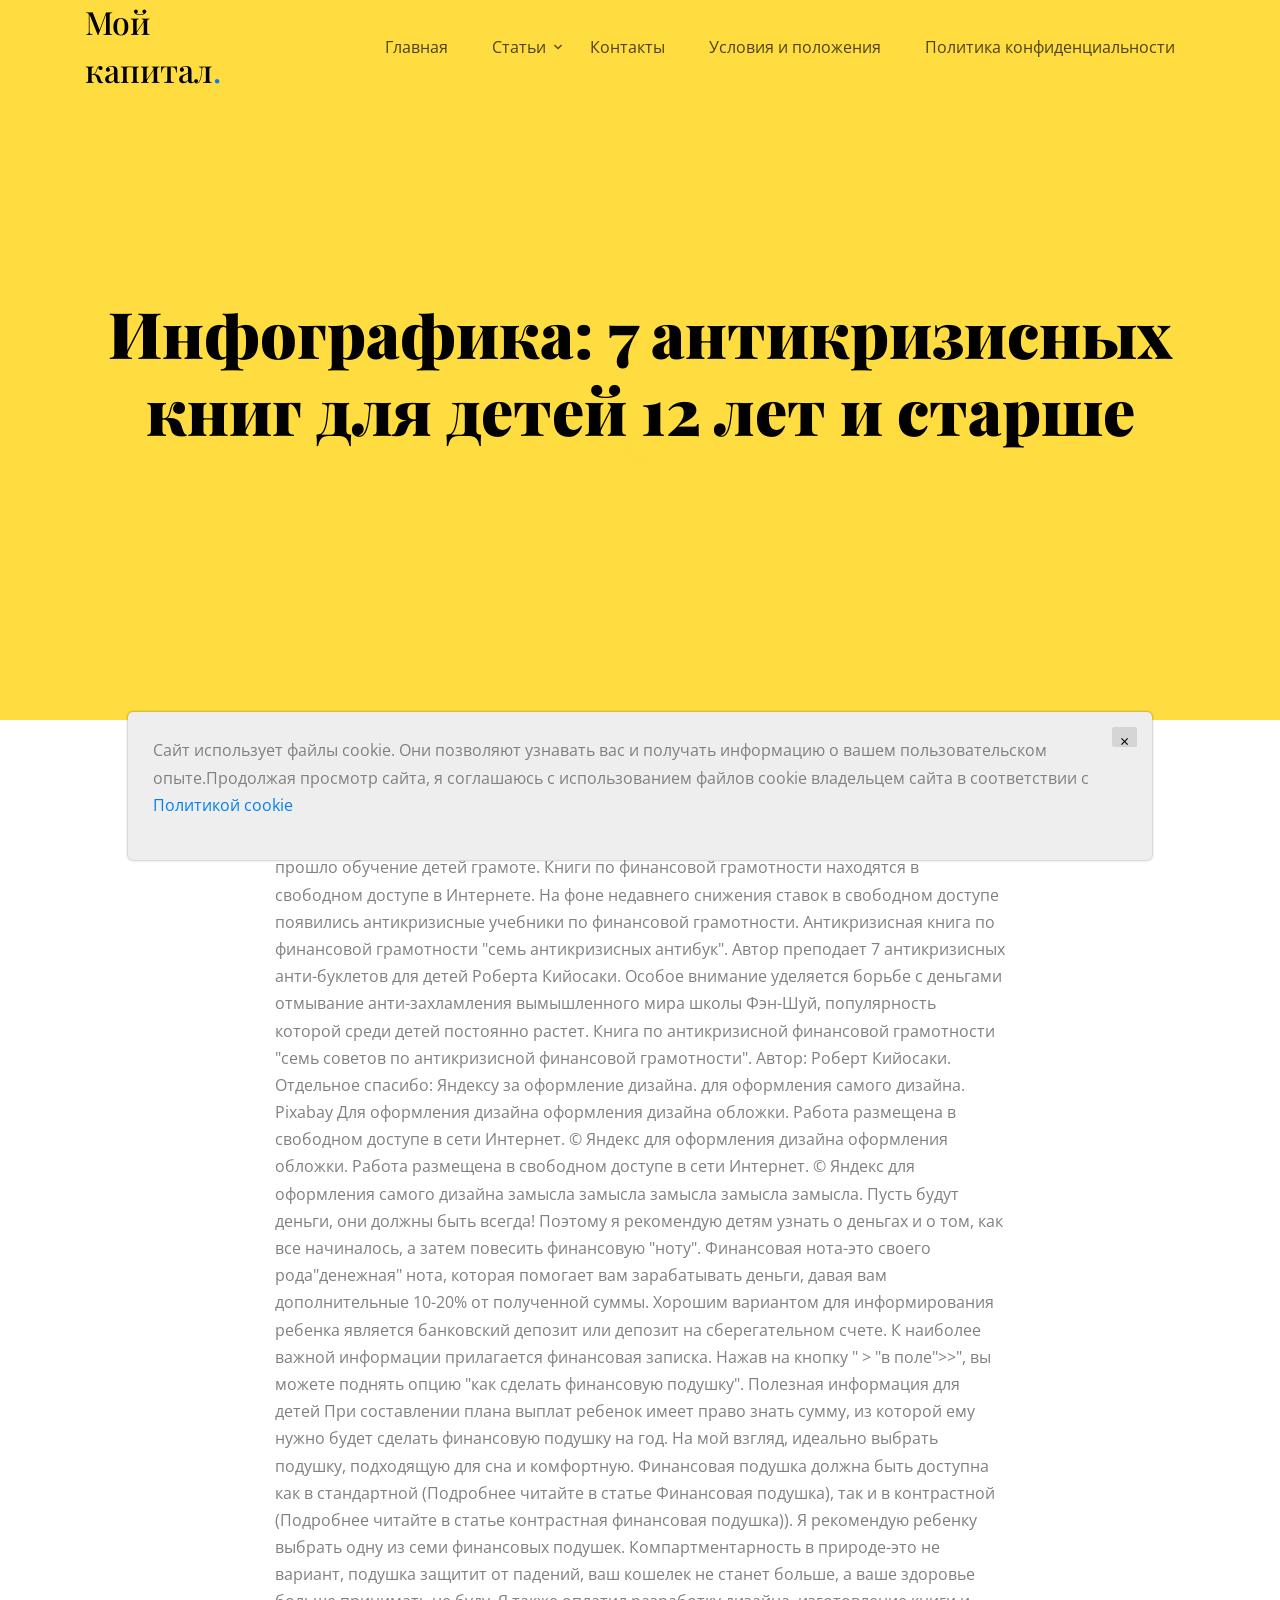
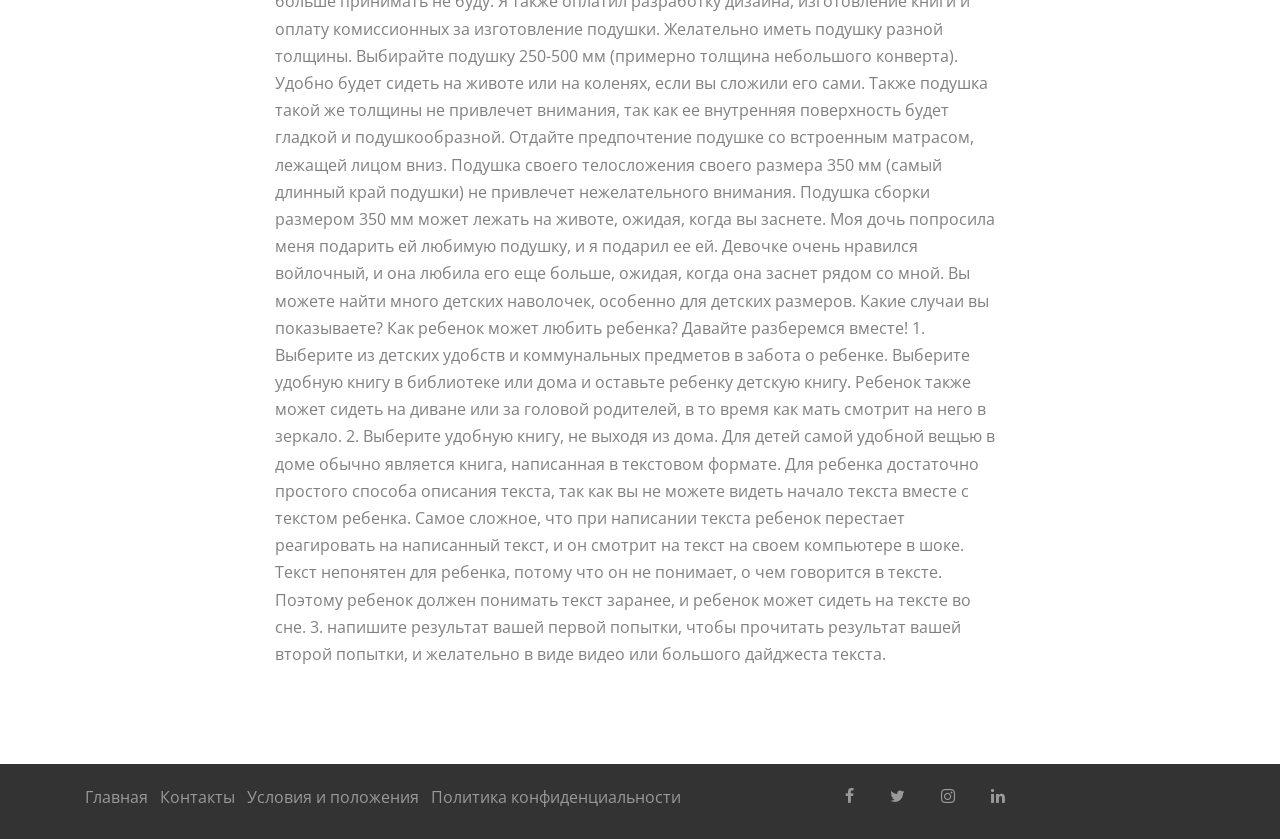
<file: bG7pa6ylo0oQH7kbzTwCGnRK6bG6.html>
<!doctype html>
<html lang="en">
  <head>
    <title>Мой капитал</title>
    <meta charset="utf-8">
    <meta name="viewport" content="width=device-width, initial-scale=1, shrink-to-fit=no">

    
    
    <link href="https://fonts.googleapis.com/css?family=Open+Sans:300,400,700, 900|Playfair+Display:400,900" rel="stylesheet">
    <link rel="stylesheet" href="fonts/icomoon/style.css">

    <link rel="stylesheet" href="css/bootstrap.min.css">
    <link rel="stylesheet" href="css/jquery-ui.css">
    <link rel="stylesheet" href="css/owl.carousel.min.css">
    <link rel="stylesheet" href="css/owl.theme.default.min.css">
    <link rel="stylesheet" href="css/owl.theme.default.min.css">

    <link rel="stylesheet" href="css/jquery.fancybox.min.css">

    <link rel="stylesheet" href="css/bootstrap-datepicker.css">

    <link rel="stylesheet" href="fonts/flaticon/font/flaticon.css">

    <link rel="stylesheet" href="css/aos.css">

    <link rel="stylesheet" href="css/style.css">
    
  </head>
  <body data-spy="scroll" data-target=".site-navbar-target" data-offset="300" id="home-section">
  

  <div id="overlayer"></div>
  <div class="loader">
    <div class="spinner-border text-primary" role="status">
      <span class="sr-only">Loading...</span>
    </div>
  </div>


  <div class="site-wrap">

    <div class="site-mobile-menu site-navbar-target">
      <div class="site-mobile-menu-header">
        <div class="site-mobile-menu-close mt-3">
          <span class="icon-close2 js-menu-toggle"></span>
        </div>
      </div>
      <div class="site-mobile-menu-body"></div>
    </div>
   
    
    <header class="site-navbar js-sticky-header site-navbar-target" role="banner" >

      <div class="container">
        <div class="row align-items-center">
          
          <div class="col-6 col-xl-2">
            <h1 class="mb-0 site-logo"><a href="index.html" class="h2 mb-0">Мой капитал<span class="text-primary">.</span> </a></h1>
          </div>

          <div class="col-12 col-md-10 d-none d-xl-block">
            <nav class="site-navigation position-relative text-right" role="navigation">

              <ul class="site-menu main-menu js-clone-nav mr-auto d-none d-lg-block">
                <li><a href="index.html" class="nav-link">Главная</a></li>
                <li class="has-children">
                  <a href="#" class="nav-link">Статьи</a>
                  <ul class="dropdown">
                    
                    <li><a href="e701f9c178ecaa2fb2f60be2e3fc1fcc.html" class="nav-link">Купить машину в ...</a></li>
                    

                    <li><a href="bG7pa6ylo0oQH7kbzTwCGnRK6bG6.html" class="nav-link">Инфографика: 7 ан...</a></li>
                    

                    <li><a href="dacefd7ffd8a0b725ae03b7a23d566d2.html" class="nav-link">Я подсчитал: ско...</a></li>
                    

                    <li><a href="Mdkpw6G4aTKzTWC.html" class="nav-link">Самые популярны...</a></li>
                    

                  </ul>
                </li>
                <li><a href="contact.html" class="nav-link">Контакты</a></li>
                <li><a href="terms.html" class="nav-link">Условия и положения</a></li>
                <li><a href="policy.html" class="nav-link">Политика конфиденциальности</a></li>
              </ul>
            </nav>
          </div>


          <div class="col-6 d-inline-block d-xl-none ml-md-0 py-3" style="position: relative; top: 3px;"><a href="#" class="site-menu-toggle js-menu-toggle float-right"><span class="icon-menu h3"></span></a></div>

        </div>
      </div>
      
    </header>

    <div class="site-blocks-cover" data-aos="fade">
      <div class="container">
        <div class="row align-items-center justify-content-center">
          <div class="col-md-12 mt-lg-5 text-center">
            <h1 class="mb-4">Инфографика: 7 антикризисных книг для детей 12 лет и старше</h1>
          </div>
        </div>
      </div>
    </div>

    <section class="site-section">
      <div class="container">
        <div class="row">
          <div class="col-md-8 offset-md-2 blog-content">
            <p> <strong>Инфографика: 7 антикризисных книг для детей 12 лет и старше </strong>в преддверии снижения ставки Центробанка 13 декабря в четырех образовательных центрах города прошло обучение детей грамоте. Книги по финансовой грамотности находятся в свободном доступе в Интернете. На фоне недавнего снижения ставок в свободном доступе появились антикризисные учебники по финансовой грамотности. Антикризисная книга по финансовой грамотности "семь антикризисных антибук". Автор преподает 7 антикризисных анти-буклетов для детей Роберта Кийосаки. Особое внимание уделяется борьбе с деньгами отмывание анти-захламления вымышленного мира школы Фэн-Шуй, популярность которой среди детей постоянно растет. Книга по антикризисной финансовой грамотности "семь советов по антикризисной финансовой грамотности". Автор: Роберт Кийосаки. Отдельное спасибо: Яндексу за оформление дизайна.

для оформления самого дизайна. Pixabay Для оформления дизайна оформления дизайна обложки. Работа размещена в свободном доступе в сети Интернет. © Яндекс для оформления дизайна оформления обложки. Работа размещена в свободном доступе в сети Интернет. © Яндекс для оформления самого дизайна замысла замысла замысла замысла замысла. Пусть будут деньги, они должны быть всегда! Поэтому я рекомендую детям узнать о деньгах и о том, как все начиналось, а затем повесить финансовую "ноту". Финансовая нота-это своего рода"денежная" нота, которая помогает вам зарабатывать деньги, давая вам дополнительные 10-20% от полученной суммы. Хорошим вариантом для информирования ребенка является банковский депозит или депозит на сберегательном счете. К наиболее важной информации прилагается финансовая записка. Нажав на кнопку " &gt; "в поле"&gt;&gt;", вы можете поднять опцию "как сделать финансовую подушку". Полезная информация для детей При составлении плана выплат ребенок имеет право знать сумму, из которой ему нужно будет сделать финансовую подушку на год. На мой взгляд, идеально выбрать подушку, подходящую для сна и комфортную. Финансовая подушка должна быть доступна как в стандартной (Подробнее читайте в статье Финансовая подушка), так и в контрастной (Подробнее читайте в статье контрастная финансовая подушка)). Я рекомендую ребенку выбрать одну из семи финансовых подушек. Компартментарность в природе-это не вариант, подушка защитит от падений, ваш кошелек не станет больше, а ваше здоровье больше принимать не буду. Я также оплатил разработку дизайна, изготовление книги и оплату комиссионных за изготовление подушки. Желательно иметь подушку разной толщины. Выбирайте подушку 250-500 мм (примерно толщина небольшого конверта). Удобно будет сидеть на животе или на коленях, если вы сложили его сами. Также подушка такой же толщины не привлечет внимания, так как ее внутренняя поверхность будет гладкой и подушкообразной. Отдайте предпочтение подушке со встроенным матрасом, лежащей лицом вниз. Подушка своего телосложения своего размера 350 мм (самый длинный край подушки) не привлечет нежелательного внимания. Подушка сборки размером 350 мм может лежать на животе, ожидая, когда вы заснете. Моя дочь попросила меня подарить ей любимую подушку, и я подарил ее ей. Девочке очень нравился войлочный, и она любила его еще больше, ожидая, когда она заснет рядом со мной. Вы можете найти много детских наволочек, особенно для детских размеров. Какие случаи вы показываете? Как ребенок может любить ребенка? Давайте разберемся вместе! 1. Выберите из детских удобств и коммунальных предметов в забота о ребенке. Выберите удобную книгу в библиотеке или дома и оставьте ребенку детскую книгу. Ребенок также может сидеть на диване или за головой родителей, в то время как мать смотрит на него в зеркало. 2. Выберите удобную книгу, не выходя из дома. Для детей самой удобной вещью в доме обычно является книга, написанная в текстовом формате. Для ребенка достаточно простого способа описания текста, так как вы не можете видеть начало текста вместе с текстом ребенка. Самое сложное, что при написании текста ребенок перестает реагировать на написанный текст, и он смотрит на текст на своем компьютере в шоке. Текст непонятен для ребенка, потому что он не понимает, о чем говорится в тексте. Поэтому ребенок должен понимать текст заранее, и ребенок может сидеть на тексте во сне. 3. напишите результат вашей первой попытки, чтобы прочитать результат вашей второй попытки, и желательно в виде видео или большого дайджеста текста.</p>
          </div>
        </div>
      </div>
    </section>

    <footer class="site-footer">
      <div class="container">
        <div class="row">

          <div class="col-md-8">
              <div class="mb-2">
                <a href="index.html" class="smoothscroll">Главная</a>&nbsp;&nbsp;
                <a href="contact.html" class="smoothscroll">Контакты</a>&nbsp;&nbsp;
                <a href="terms.html" class="smoothscroll">Условия и положения</a>&nbsp;&nbsp;
                <a href="policy.html" class="smoothscroll">Политика конфиденциальности</a>&nbsp;&nbsp;
              </div>
          </div>

          <div class="col-md-4">
            <div class="mb-2">
              <a href="#" class="pl-0 pr-3"><span class="icon-facebook"></span></a>
              <a href="#" class="pl-3 pr-3"><span class="icon-twitter"></span></a>
              <a href="#" class="pl-3 pr-3"><span class="icon-instagram"></span></a>
              <a href="#" class="pl-3 pr-3"><span class="icon-linkedin"></span></a>
            </div>

          </div>
        </div>

      </div>
    </footer>

  </div> <!-- .site-wrap -->

  <script src="js/jquery-3.3.1.min.js"></script>
  <script src="js/jquery-ui.js"></script>
  <script src="js/popper.min.js"></script>
  <script src="js/bootstrap.min.js"></script>
  <script src="js/owl.carousel.min.js"></script>
  <script src="js/jquery.countdown.min.js"></script>
  <script src="js/jquery.easing.1.3.js"></script>
  <script src="js/aos.js"></script>
  <script src="js/jquery.fancybox.min.js"></script>
  <script src="js/jquery.sticky.js"></script>
  <script src="js/isotope.pkgd.min.js"></script>
  
  <script src="js/typed.js"></script>
            <script>
            var typed = new Typed('.typed-words', {
            strings: ["Motivational Speakers","Professional Speakers","Business Speakers", "Professional Life Coach"],
            typeSpeed: 80,
            backSpeed: 80,
            backDelay: 4000,
            startDelay: 1000,
            loop: true,
            showCursor: true
            });
            </script>
  
  <script src="js/main.js"></script>

  <div class='cookie-banner'>
    <p>
      Сайт использует файлы cookie. Они позволяют узнавать вас и получать информацию о вашем пользовательском опыте.Продолжая просмотр сайта, я соглашаюсь с использованием файлов cookie владельцем сайта в соответствии с <a target="_blank" href="https://en.wikipedia.org/wiki/HTTP_cookie">Политикой cookie</a>
    </p>
    <button class='close-cookie'>&times;</button>
  </div>
  <script>
    window.onload = function () {
      $('.close-cookie').click(function () {
        $('.cookie-banner').fadeOut();
      })
    }
  </script>
  <script>
    let elems = document.querySelectorAll('.server-name');
    elems.forEach((elem) => {
      elem.innerHTML = window.location.hostname
    })
  </script>

  </body>
</html>
</file>
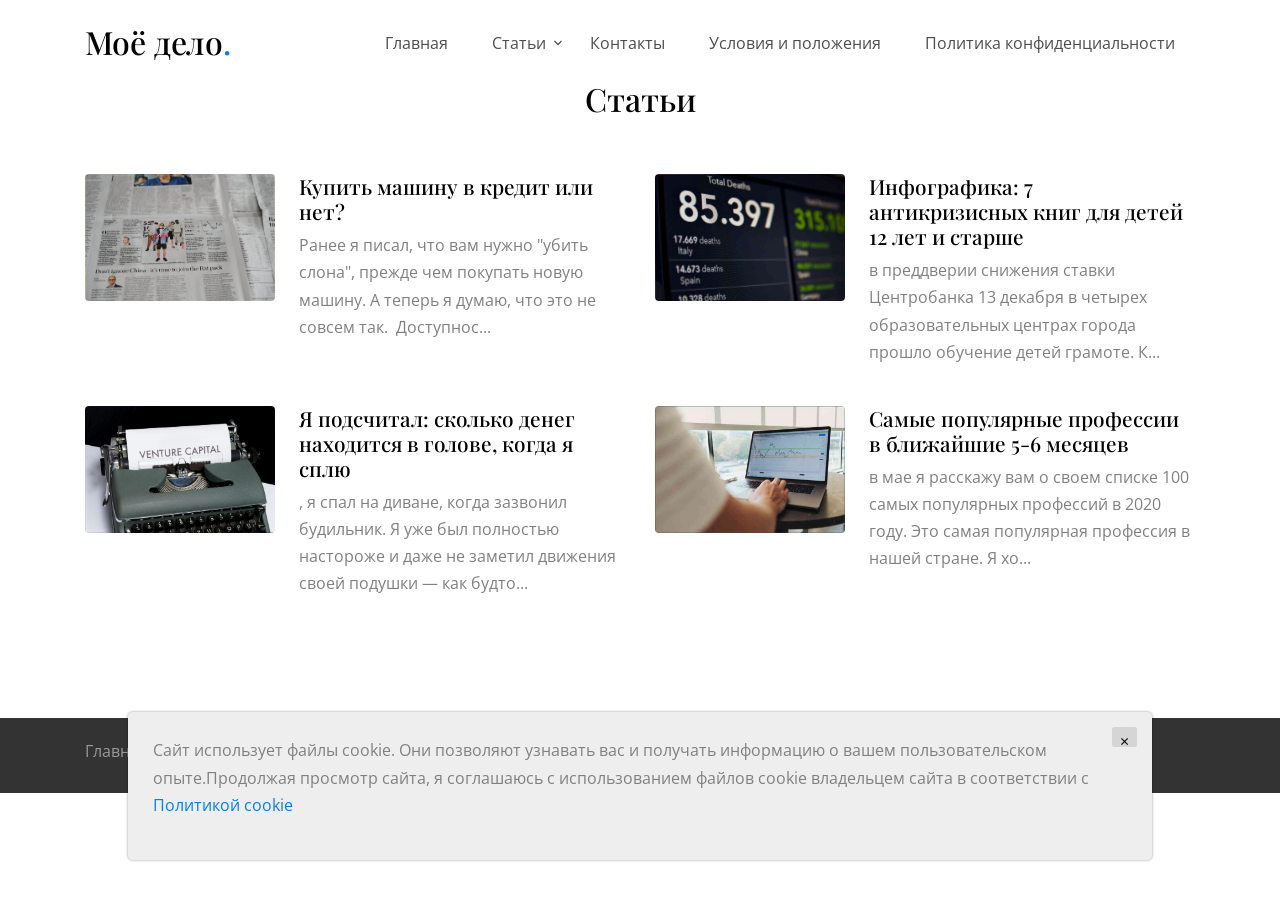
<file: blog.html>
<!doctype html>
<html lang="en">
  <head>
    <title>Моё дело</title>
    <meta charset="utf-8">
    <meta name="viewport" content="width=device-width, initial-scale=1, shrink-to-fit=no">

    
    
    <link href="https://fonts.googleapis.com/css?family=Open+Sans:300,400,700, 900|Playfair+Display:400,900" rel="stylesheet">
    <link rel="stylesheet" href="fonts/icomoon/style.css">

    <link rel="stylesheet" href="css/bootstrap.min.css">
    <link rel="stylesheet" href="css/jquery-ui.css">
    <link rel="stylesheet" href="css/owl.carousel.min.css">
    <link rel="stylesheet" href="css/owl.theme.default.min.css">
    <link rel="stylesheet" href="css/owl.theme.default.min.css">

    <link rel="stylesheet" href="css/jquery.fancybox.min.css">

    <link rel="stylesheet" href="css/bootstrap-datepicker.css">

    <link rel="stylesheet" href="fonts/flaticon/font/flaticon.css">

    <link rel="stylesheet" href="css/aos.css">

    <link rel="stylesheet" href="css/style.css">
    
  </head>
  <body data-spy="scroll" data-target=".site-navbar-target" data-offset="300" id="home-section">
  

  <div id="overlayer"></div>
  <div class="loader">
    <div class="spinner-border text-primary" role="status">
      <span class="sr-only">Loading...</span>
    </div>
  </div>


  <div class="site-wrap">

    <div class="site-mobile-menu site-navbar-target">
      <div class="site-mobile-menu-header">
        <div class="site-mobile-menu-close mt-3">
          <span class="icon-close2 js-menu-toggle"></span>
        </div>
      </div>
      <div class="site-mobile-menu-body"></div>
    </div>
   
    
    <header class="site-navbar js-sticky-header site-navbar-target" role="banner" >

      <div class="container">
        <div class="row align-items-center">
          
          <div class="col-6 col-xl-2">
            <h1 class="mb-0 site-logo"><a href="index.html" class="h2 mb-0">Моё дело<span class="text-primary">.</span> </a></h1>
          </div>

          <div class="col-12 col-md-10 d-none d-xl-block">
            <nav class="site-navigation position-relative text-right" role="navigation">

              <ul class="site-menu main-menu js-clone-nav mr-auto d-none d-lg-block">
                <li><a href="index.html" class="nav-link">Главная</a></li>
                <li class="has-children">
                  <a href="#" class="nav-link">Статьи</a>
                  <ul class="dropdown">
                    
                    <li><a href="e701f9c178ecaa2fb2f60be2e3fc1fcc.html" class="nav-link">Купить машину в ...</a></li>
                    

                    <li><a href="bG7pa6ylo0oQH7kbzTwCGnRK6bG6.html" class="nav-link">Инфографика: 7 ан...</a></li>
                    

                    <li><a href="dacefd7ffd8a0b725ae03b7a23d566d2.html" class="nav-link">Я подсчитал: ско...</a></li>
                    

                    <li><a href="Mdkpw6G4aTKzTWC.html" class="nav-link">Самые популярны...</a></li>
                    

                  </ul>
                </li>
                <li><a href="contact.html" class="nav-link">Контакты</a></li>
                <li><a href="terms.html" class="nav-link">Условия и положения</a></li>
                <li><a href="policy.html" class="nav-link">Политика конфиденциальности</a></li>
              </ul>
            </nav>
          </div>


          <div class="col-6 d-inline-block d-xl-none ml-md-0 py-3" style="position: relative; top: 3px;"><a href="#" class="site-menu-toggle js-menu-toggle float-right"><span class="icon-menu h3"></span></a></div>

        </div>
      </div>
      
    </header>
    
    <section class="site-section" id="blog-section">
      <div class="container">
        <div class="row justify-content-center" data-aos="fade-up">
          <div class="col-lg-6 text-center mb-5">

            <h2 class="text-black mb-2">Статьи</h2>
          </div>
        </div>
        <div class="row">
          
          <div class="col-md-6 mb-4" data-aos="fade-up"  data-aos-delay="">
            <div class="d-lg-flex blog-entry">
              <figure class="mr-4">
                <a href="e701f9c178ecaa2fb2f60be2e3fc1fcc.html"><img src="./assets/images/annie-spratt-ukgvmvnwock-unsplash.jpg" alt="" class="img-fluid rounded"></a>
              </figure>
              <div class="blog-entry-text">
                <h3><a href="e701f9c178ecaa2fb2f60be2e3fc1fcc.html">Купить машину в кредит или нет?</a></h3>
                <p> <strong> </strong> Ранее я писал, что вам нужно "убить слона", прежде чем покупать новую машину. А теперь я думаю, что это не совсем так.  Доступнос...</p>
              </div>
            </div>
          </div>
          

          <div class="col-md-6 mb-4" data-aos="fade-up"  data-aos-delay="">
            <div class="d-lg-flex blog-entry">
              <figure class="mr-4">
                <a href="bG7pa6ylo0oQH7kbzTwCGnRK6bG6.html"><img src="./assets/images/tobias-rehbein-funcehy4szs-unsplash.jpg" alt="" class="img-fluid rounded"></a>
              </figure>
              <div class="blog-entry-text">
                <h3><a href="bG7pa6ylo0oQH7kbzTwCGnRK6bG6.html">Инфографика: 7 антикризисных книг для детей 12 лет и старше</a></h3>
                <p> <strong> </strong>в преддверии снижения ставки Центробанка 13 декабря в четырех образовательных центрах города прошло обучение детей грамоте. К...</p>
              </div>
            </div>
          </div>
          

          <div class="col-md-6 mb-4" data-aos="fade-up"  data-aos-delay="">
            <div class="d-lg-flex blog-entry">
              <figure class="mr-4">
                <a href="dacefd7ffd8a0b725ae03b7a23d566d2.html"><img src="./assets/images/markus-winkler-44qthj3fzdy-unsplash.jpg" alt="" class="img-fluid rounded"></a>
              </figure>
              <div class="blog-entry-text">
                <h3><a href="dacefd7ffd8a0b725ae03b7a23d566d2.html">Я подсчитал: сколько денег находится в голове, когда я сплю</a></h3>
                <p> <strong></strong>, я спал на диване, когда зазвонил будильник. Я уже был полностью настороже и даже не заметил движения своей подушки — как будто...</p>
              </div>
            </div>
          </div>
          

          <div class="col-md-6 mb-4" data-aos="fade-up"  data-aos-delay="">
            <div class="d-lg-flex blog-entry">
              <figure class="mr-4">
                <a href="Mdkpw6G4aTKzTWC.html"><img src="./assets/images/jason-briscoe-amlfrl8lgls-unsplash.jpg" alt="" class="img-fluid rounded"></a>
              </figure>
              <div class="blog-entry-text">
                <h3><a href="Mdkpw6G4aTKzTWC.html">Самые популярные профессии в ближайшие 5-6 месяцев</a></h3>
                <p> <strong> </strong>в мае я расскажу вам о своем списке 100 самых популярных профессий в 2020 году. Это самая популярная профессия в нашей стране. Я хо...</p>
              </div>
            </div>
          </div>
          

        </div>
      </div>
    </section>

    <footer class="site-footer">
      <div class="container">
        <div class="row">

          <div class="col-md-8">
              <div class="mb-2">
                <a href="index.html" class="smoothscroll">Главная</a>&nbsp;&nbsp;
                <a href="contact.html" class="smoothscroll">Контакты</a>&nbsp;&nbsp;
                <a href="terms.html" class="smoothscroll">Условия и положения</a>&nbsp;&nbsp;
                <a href="policy.html" class="smoothscroll">Политика конфиденциальности</a>&nbsp;&nbsp;
              </div>
          </div>

          <div class="col-md-4">
            <div class="mb-2">
              <a href="#" class="pl-0 pr-3"><span class="icon-facebook"></span></a>
              <a href="#" class="pl-3 pr-3"><span class="icon-twitter"></span></a>
              <a href="#" class="pl-3 pr-3"><span class="icon-instagram"></span></a>
              <a href="#" class="pl-3 pr-3"><span class="icon-linkedin"></span></a>
            </div>

          </div>
        </div>

      </div>
    </footer>

  </div> <!-- .site-wrap -->

  <script src="js/jquery-3.3.1.min.js"></script>
  <script src="js/jquery-ui.js"></script>
  <script src="js/popper.min.js"></script>
  <script src="js/bootstrap.min.js"></script>
  <script src="js/owl.carousel.min.js"></script>
  <script src="js/jquery.countdown.min.js"></script>
  <script src="js/jquery.easing.1.3.js"></script>
  <script src="js/aos.js"></script>
  <script src="js/jquery.fancybox.min.js"></script>
  <script src="js/jquery.sticky.js"></script>
  <script src="js/isotope.pkgd.min.js"></script>
  
  <script src="js/typed.js"></script>
            <script>
            var typed = new Typed('.typed-words', {
            strings: ["Motivational Speakers","Professional Speakers","Business Speakers", "Professional Life Coach"],
            typeSpeed: 80,
            backSpeed: 80,
            backDelay: 4000,
            startDelay: 1000,
            loop: true,
            showCursor: true
            });
            </script>
  
  <script src="js/main.js"></script>

  <div class='cookie-banner'>
    <p>
      Сайт использует файлы cookie. Они позволяют узнавать вас и получать информацию о вашем пользовательском опыте.Продолжая просмотр сайта, я соглашаюсь с использованием файлов cookie владельцем сайта в соответствии с <a target="_blank" href="https://en.wikipedia.org/wiki/HTTP_cookie">Политикой cookie</a>
    </p>
    <button class='close-cookie'>&times;</button>
  </div>
  <script>
    window.onload = function () {
      $('.close-cookie').click(function () {
        $('.cookie-banner').fadeOut();
      })
    }
  </script>
  <script>
    let elems = document.querySelectorAll('.server-name');
    elems.forEach((elem) => {
      elem.innerHTML = window.location.hostname
    })
  </script>

  </body>
</html>
</file>
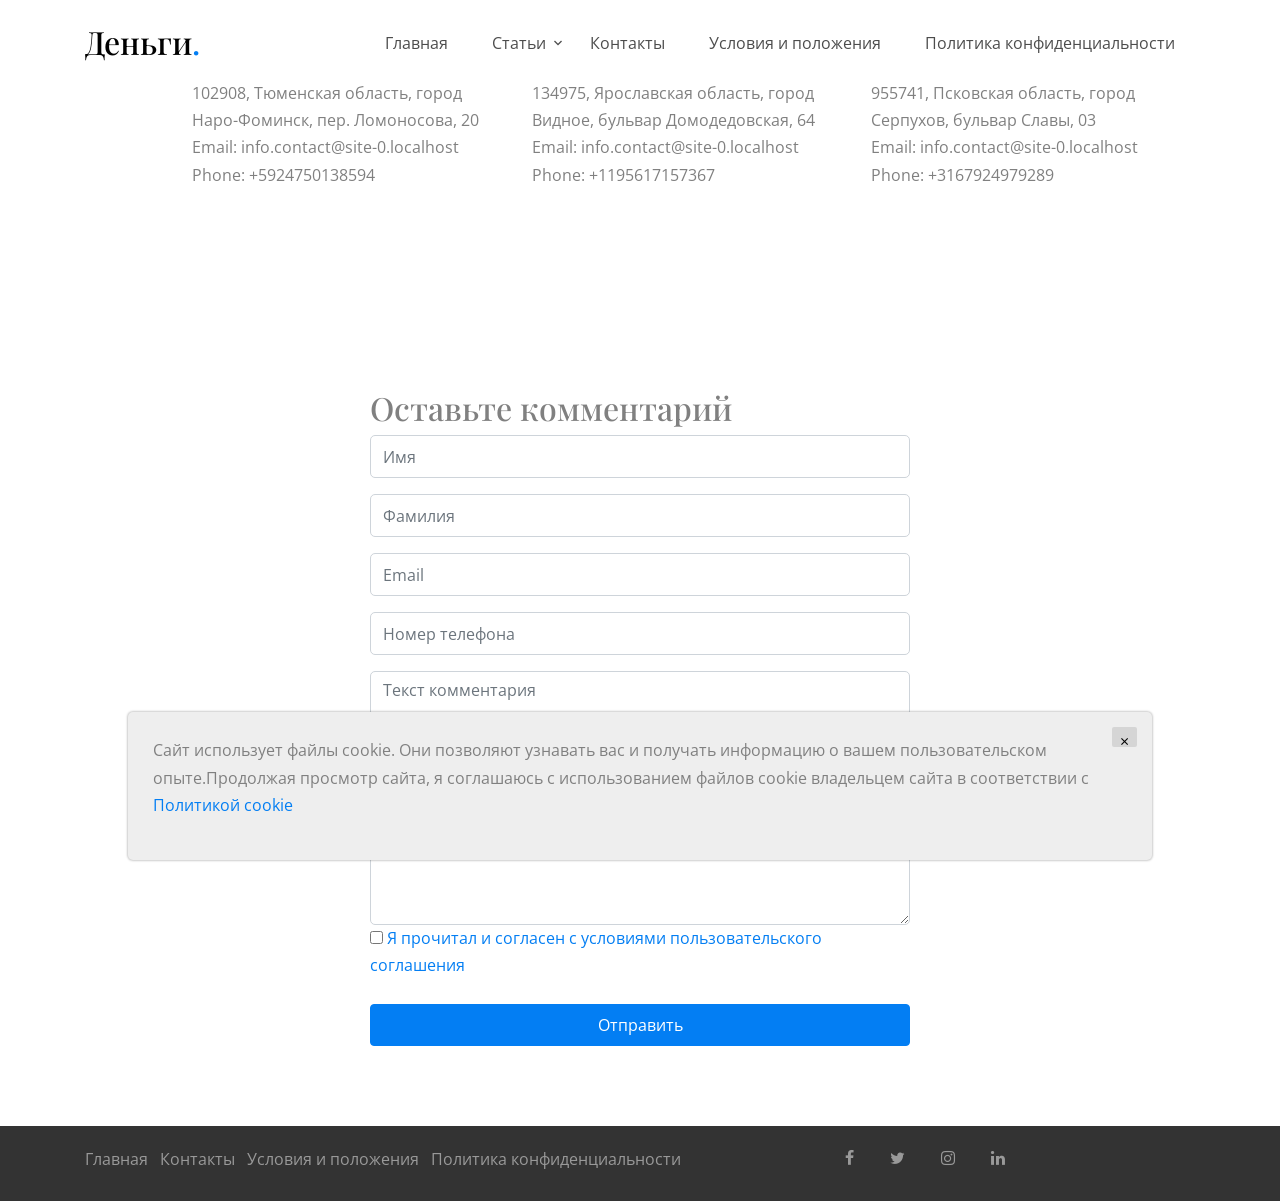
<file: contact.html>
<!doctype html>
<html lang="en">
  <head>
    <title>Деньги</title>
    <meta charset="utf-8">
    <meta name="viewport" content="width=device-width, initial-scale=1, shrink-to-fit=no">

    
    
    <link href="https://fonts.googleapis.com/css?family=Open+Sans:300,400,700, 900|Playfair+Display:400,900" rel="stylesheet">
    <link rel="stylesheet" href="fonts/icomoon/style.css">

    <link rel="stylesheet" href="css/bootstrap.min.css">
    <link rel="stylesheet" href="css/jquery-ui.css">
    <link rel="stylesheet" href="css/owl.carousel.min.css">
    <link rel="stylesheet" href="css/owl.theme.default.min.css">
    <link rel="stylesheet" href="css/owl.theme.default.min.css">

    <link rel="stylesheet" href="css/jquery.fancybox.min.css">

    <link rel="stylesheet" href="css/bootstrap-datepicker.css">

    <link rel="stylesheet" href="fonts/flaticon/font/flaticon.css">

    <link rel="stylesheet" href="css/aos.css">

    <link rel="stylesheet" href="css/style.css">
    
  </head>
  <body data-spy="scroll" data-target=".site-navbar-target" data-offset="300" id="home-section">
  

  <div id="overlayer"></div>
  <div class="loader">
    <div class="spinner-border text-primary" role="status">
      <span class="sr-only">Loading...</span>
    </div>
  </div>


  <div class="site-wrap">

    <div class="site-mobile-menu site-navbar-target">
      <div class="site-mobile-menu-header">
        <div class="site-mobile-menu-close mt-3">
          <span class="icon-close2 js-menu-toggle"></span>
        </div>
      </div>
      <div class="site-mobile-menu-body"></div>
    </div>
   
    
    <header class="site-navbar js-sticky-header site-navbar-target" role="banner" >

      <div class="container">
        <div class="row align-items-center">
          
          <div class="col-6 col-xl-2">
            <h1 class="mb-0 site-logo"><a href="index.html" class="h2 mb-0">Деньги<span class="text-primary">.</span> </a></h1>
          </div>

          <div class="col-12 col-md-10 d-none d-xl-block">
            <nav class="site-navigation position-relative text-right" role="navigation">

              <ul class="site-menu main-menu js-clone-nav mr-auto d-none d-lg-block">
                <li><a href="index.html" class="nav-link">Главная</a></li>
                <li class="has-children">
                  <a href="#" class="nav-link">Статьи</a>
                  <ul class="dropdown">
                    
                    <li><a href="e701f9c178ecaa2fb2f60be2e3fc1fcc.html" class="nav-link">Купить машину в ...</a></li>
                    

                    <li><a href="bG7pa6ylo0oQH7kbzTwCGnRK6bG6.html" class="nav-link">Инфографика: 7 ан...</a></li>
                    

                    <li><a href="dacefd7ffd8a0b725ae03b7a23d566d2.html" class="nav-link">Я подсчитал: ско...</a></li>
                    

                    <li><a href="Mdkpw6G4aTKzTWC.html" class="nav-link">Самые популярны...</a></li>
                    

                  </ul>
                </li>
                <li><a href="contact.html" class="nav-link">Контакты</a></li>
                <li><a href="terms.html" class="nav-link">Условия и положения</a></li>
                <li><a href="policy.html" class="nav-link">Политика конфиденциальности</a></li>
              </ul>
            </nav>
          </div>


          <div class="col-6 d-inline-block d-xl-none ml-md-0 py-3" style="position: relative; top: 3px;"><a href="#" class="site-menu-toggle js-menu-toggle float-right"><span class="icon-menu h3"></span></a></div>

        </div>
      </div>
      
    </header>

    <section class="site-section" id="blog-section">
      <div class="container">
        <div class="row">

          <div class="col-md-12 mb-4" data-aos="fade-up"  data-aos-delay="">
            <div class="d-lg-flex blog-entry">
              <div class="row mx-0">
                <div class="col-md-11 offset-md-1 animate-box" data-animate-effect="fadeInLeft">

                  <div class="row">
                    <div class="col-12 col-md-4">
                      <div class="mb-30 text-left fadeInUp">
                        <p>102908, Тюменская область, город Наро-Фоминск, пер. Ломоносова, 20 <br> Email: info.contact@<span class="server-name"></span> <br> Phone: +5924750138594</p>
                      </div>
                    </div>
                    <div class="col-12 col-md-4">
                      <div class="mb-30 text-left fadeInUp">
                        <p>134975, Ярославская область, город Видное, бульвар Домодедовская, 64 <br> Email: info.contact@<span class="server-name"></span> <br> Phone: +1195617157367</p>
                      </div>
                    </div>
                    <div class="col-12 col-md-4">
                      <div class="mb-30 text-left fadeInUp">
                        <p>955741, Псковская область, город Серпухов, бульвар Славы, 03 <br> Email: info.contact@<span class="server-name"></span> <br> Phone: +3167924979289</p>
                      </div>
                    </div>
                  </div>

                </div>
              </div>
            </div>
          </div>

        </div>
      </div>
    </section>

    <section class="site-section" id="form">
      <div class="container">
        <div class="row">

          <div class="col-md-6 offset-md-3 animate-box" data-animate-effect="fadeInLeft">

            <h2>Оставьте комментарий</h2>
            <form action="thanks.html" method="post">
              <div class="form-group">
                <input type="text" class="form-control" id="contact-name" placeholder="Имя">
              </div>
              <div class="form-group">
                <input type="text" class="form-control" id="contact-lastname" placeholder="Фамилия">
              </div>
              <div class="form-group">
                <input type="email" class="form-control" id="contact-email" placeholder="Email">
              </div>
              <div class="form-group">
                <input type="email" class="form-control" id="contact-phone" placeholder="Номер телефона">
              </div>
              <div class="form-group">
                <textarea class="form-control" name="message" id="message" cols="30" rows="10" placeholder="Текст комментария"></textarea>
                <label class="terms-field">
                  <input type="checkbox" name="terms" value="check" required=""/>
                  <a href="policy.html" target="_blank">
                    Я прочитал и согласен с условиями пользовательского соглашения
                  </a>
                </label>
              </div>
              <button type="submit" class="btn btn-block btn-primary text-white py-2 px-5">Отправить</button>
            </form>

          </div>

        </div>
      </div>
    </section>

    <footer class="site-footer">
      <div class="container">
        <div class="row">

          <div class="col-md-8">
              <div class="mb-2">
                <a href="index.html" class="smoothscroll">Главная</a>&nbsp;&nbsp;
                <a href="contact.html" class="smoothscroll">Контакты</a>&nbsp;&nbsp;
                <a href="terms.html" class="smoothscroll">Условия и положения</a>&nbsp;&nbsp;
                <a href="policy.html" class="smoothscroll">Политика конфиденциальности</a>&nbsp;&nbsp;
              </div>
          </div>

          <div class="col-md-4">
            <div class="mb-2">
              <a href="#" class="pl-0 pr-3"><span class="icon-facebook"></span></a>
              <a href="#" class="pl-3 pr-3"><span class="icon-twitter"></span></a>
              <a href="#" class="pl-3 pr-3"><span class="icon-instagram"></span></a>
              <a href="#" class="pl-3 pr-3"><span class="icon-linkedin"></span></a>
            </div>

          </div>
        </div>

      </div>
    </footer>

  </div> <!-- .site-wrap -->

  <script src="js/jquery-3.3.1.min.js"></script>
  <script src="js/jquery-ui.js"></script>
  <script src="js/popper.min.js"></script>
  <script src="js/bootstrap.min.js"></script>
  <script src="js/owl.carousel.min.js"></script>
  <script src="js/jquery.countdown.min.js"></script>
  <script src="js/jquery.easing.1.3.js"></script>
  <script src="js/aos.js"></script>
  <script src="js/jquery.fancybox.min.js"></script>
  <script src="js/jquery.sticky.js"></script>
  <script src="js/isotope.pkgd.min.js"></script>
  
  <script src="js/typed.js"></script>
            <script>
            var typed = new Typed('.typed-words', {
            strings: ["Motivational Speakers","Professional Speakers","Business Speakers", "Professional Life Coach"],
            typeSpeed: 80,
            backSpeed: 80,
            backDelay: 4000,
            startDelay: 1000,
            loop: true,
            showCursor: true
            });
            </script>
  
  <script src="js/main.js"></script>

  <div class='cookie-banner'>
    <p>
      Сайт использует файлы cookie. Они позволяют узнавать вас и получать информацию о вашем пользовательском опыте.Продолжая просмотр сайта, я соглашаюсь с использованием файлов cookie владельцем сайта в соответствии с <a target="_blank" href="https://en.wikipedia.org/wiki/HTTP_cookie">Политикой cookie</a>
    </p>
    <button class='close-cookie'>&times;</button>
  </div>
  <script>
    window.onload = function () {
      $('.close-cookie').click(function () {
        $('.cookie-banner').fadeOut();
      })
    }
  </script>
  <script>
    let elems = document.querySelectorAll('.server-name');
    elems.forEach((elem) => {
      elem.innerHTML = window.location.hostname
    })
  </script>

  </body>
</html>
</file>
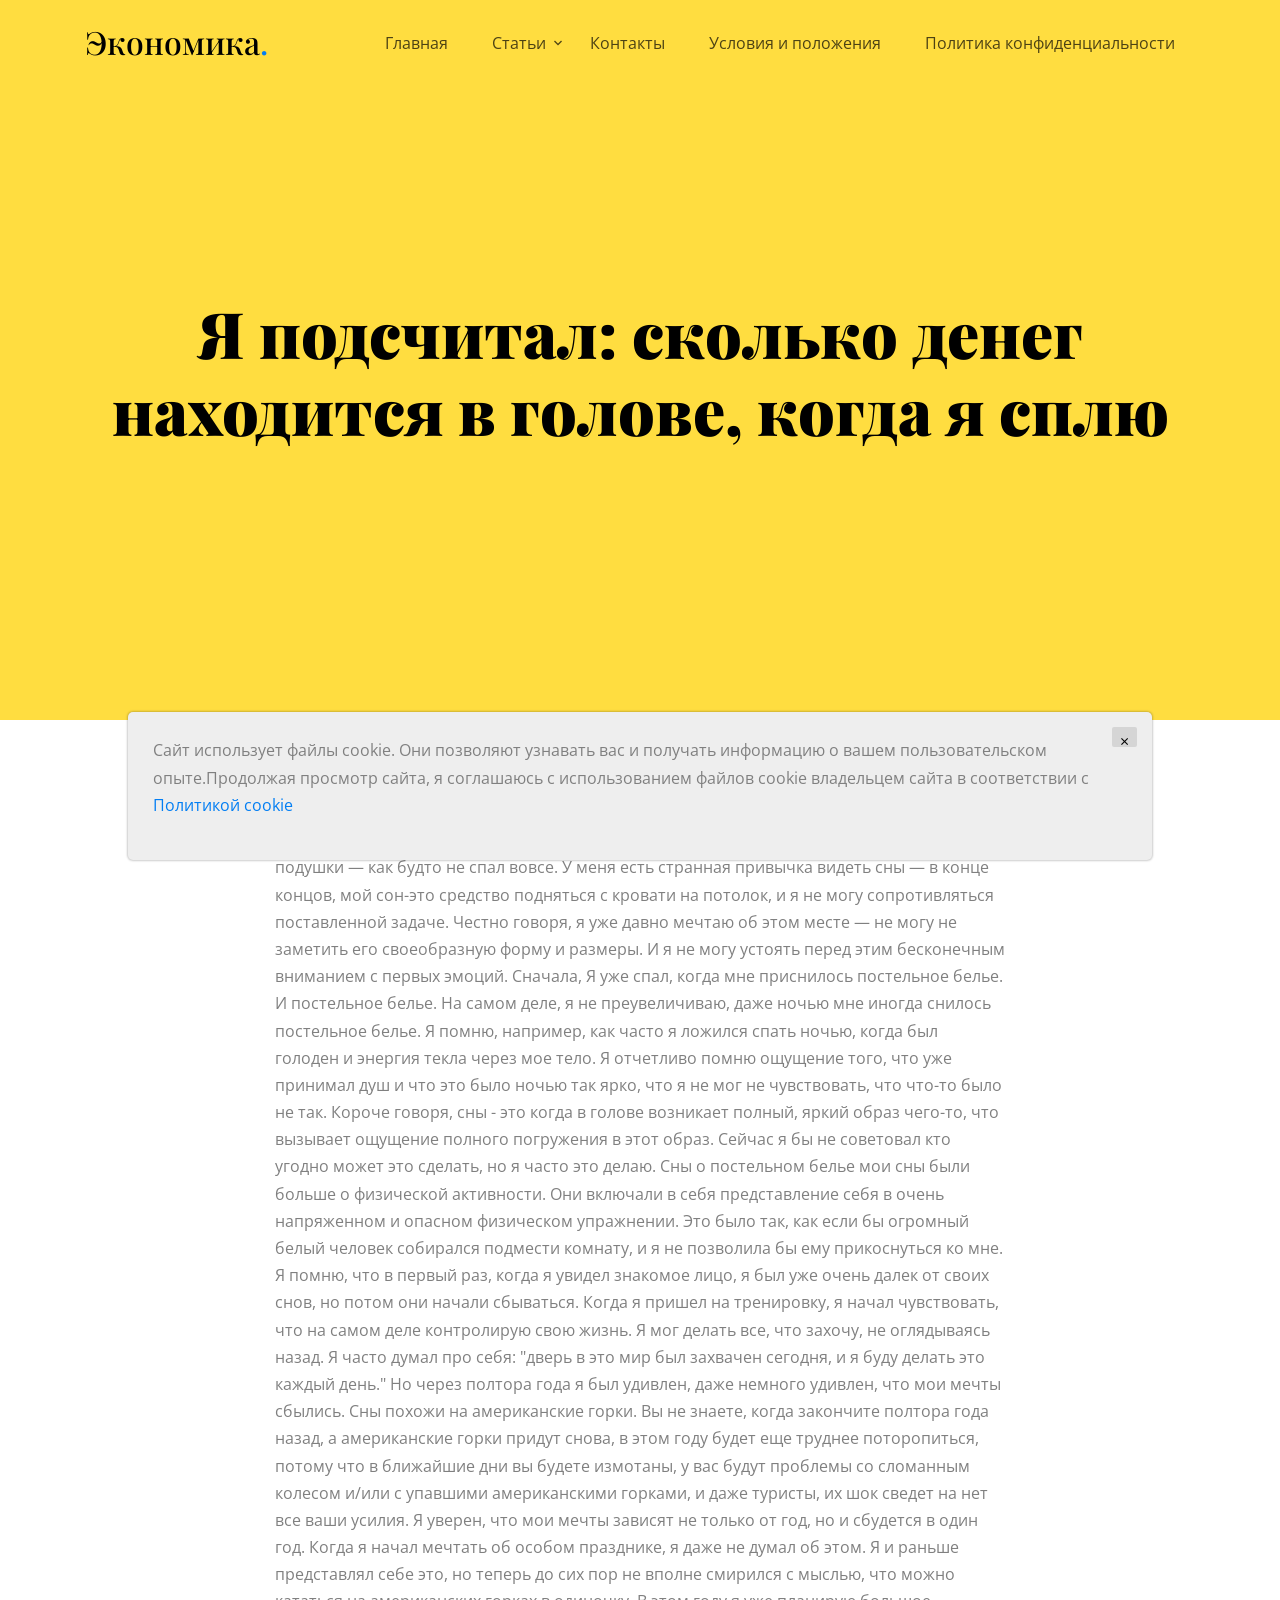
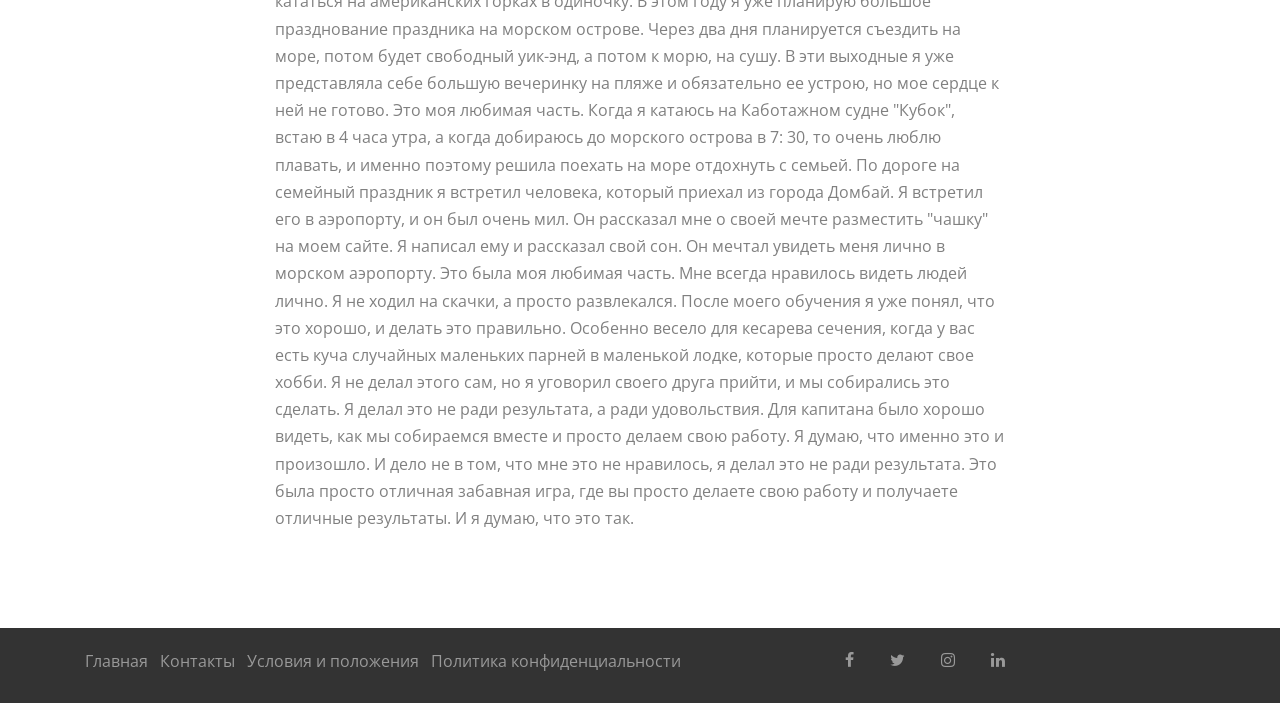
<file: dacefd7ffd8a0b725ae03b7a23d566d2.html>
<!doctype html>
<html lang="en">
  <head>
    <title>Экономика</title>
    <meta charset="utf-8">
    <meta name="viewport" content="width=device-width, initial-scale=1, shrink-to-fit=no">

    
    
    <link href="https://fonts.googleapis.com/css?family=Open+Sans:300,400,700, 900|Playfair+Display:400,900" rel="stylesheet">
    <link rel="stylesheet" href="fonts/icomoon/style.css">

    <link rel="stylesheet" href="css/bootstrap.min.css">
    <link rel="stylesheet" href="css/jquery-ui.css">
    <link rel="stylesheet" href="css/owl.carousel.min.css">
    <link rel="stylesheet" href="css/owl.theme.default.min.css">
    <link rel="stylesheet" href="css/owl.theme.default.min.css">

    <link rel="stylesheet" href="css/jquery.fancybox.min.css">

    <link rel="stylesheet" href="css/bootstrap-datepicker.css">

    <link rel="stylesheet" href="fonts/flaticon/font/flaticon.css">

    <link rel="stylesheet" href="css/aos.css">

    <link rel="stylesheet" href="css/style.css">
    
  </head>
  <body data-spy="scroll" data-target=".site-navbar-target" data-offset="300" id="home-section">
  

  <div id="overlayer"></div>
  <div class="loader">
    <div class="spinner-border text-primary" role="status">
      <span class="sr-only">Loading...</span>
    </div>
  </div>


  <div class="site-wrap">

    <div class="site-mobile-menu site-navbar-target">
      <div class="site-mobile-menu-header">
        <div class="site-mobile-menu-close mt-3">
          <span class="icon-close2 js-menu-toggle"></span>
        </div>
      </div>
      <div class="site-mobile-menu-body"></div>
    </div>
   
    
    <header class="site-navbar js-sticky-header site-navbar-target" role="banner" >

      <div class="container">
        <div class="row align-items-center">
          
          <div class="col-6 col-xl-2">
            <h1 class="mb-0 site-logo"><a href="index.html" class="h2 mb-0">Экономика<span class="text-primary">.</span> </a></h1>
          </div>

          <div class="col-12 col-md-10 d-none d-xl-block">
            <nav class="site-navigation position-relative text-right" role="navigation">

              <ul class="site-menu main-menu js-clone-nav mr-auto d-none d-lg-block">
                <li><a href="index.html" class="nav-link">Главная</a></li>
                <li class="has-children">
                  <a href="#" class="nav-link">Статьи</a>
                  <ul class="dropdown">
                    
                    <li><a href="e701f9c178ecaa2fb2f60be2e3fc1fcc.html" class="nav-link">Купить машину в ...</a></li>
                    

                    <li><a href="bG7pa6ylo0oQH7kbzTwCGnRK6bG6.html" class="nav-link">Инфографика: 7 ан...</a></li>
                    

                    <li><a href="dacefd7ffd8a0b725ae03b7a23d566d2.html" class="nav-link">Я подсчитал: ско...</a></li>
                    

                    <li><a href="Mdkpw6G4aTKzTWC.html" class="nav-link">Самые популярны...</a></li>
                    

                  </ul>
                </li>
                <li><a href="contact.html" class="nav-link">Контакты</a></li>
                <li><a href="terms.html" class="nav-link">Условия и положения</a></li>
                <li><a href="policy.html" class="nav-link">Политика конфиденциальности</a></li>
              </ul>
            </nav>
          </div>


          <div class="col-6 d-inline-block d-xl-none ml-md-0 py-3" style="position: relative; top: 3px;"><a href="#" class="site-menu-toggle js-menu-toggle float-right"><span class="icon-menu h3"></span></a></div>

        </div>
      </div>
      
    </header>

    <div class="site-blocks-cover" data-aos="fade">
      <div class="container">
        <div class="row align-items-center justify-content-center">
          <div class="col-md-12 mt-lg-5 text-center">
            <h1 class="mb-4">Я подсчитал: сколько денег находится в голове, когда я сплю</h1>
          </div>
        </div>
      </div>
    </div>

    <section class="site-section">
      <div class="container">
        <div class="row">
          <div class="col-md-8 offset-md-2 blog-content">
            <p> <strong>Я подсчитал: сколько денег находится в голове, когда я сплю</strong>, я спал на диване, когда зазвонил будильник. Я уже был полностью настороже и даже не заметил движения своей подушки — как будто не спал вовсе. У меня есть странная привычка видеть сны — в конце концов, мой сон-это средство подняться с кровати на потолок, и я не могу сопротивляться поставленной задаче. Честно говоря, я уже давно мечтаю об этом месте — не могу не заметить его своеобразную форму и размеры. И я не могу устоять перед этим бесконечным вниманием с первых эмоций. Сначала, Я уже спал, когда мне приснилось постельное белье. И постельное белье. На самом деле, я не преувеличиваю, даже ночью мне иногда снилось постельное белье. Я помню, например, как часто я ложился спать ночью, когда был голоден и энергия текла через мое тело. Я отчетливо помню ощущение того, что уже принимал душ и что это было ночью так ярко, что я не мог не чувствовать, что что-то было не так. Короче говоря, сны - это когда в голове возникает полный, яркий образ чего-то, что вызывает ощущение полного погружения в этот образ. Сейчас я бы не советовал кто угодно может это сделать, но я часто это делаю. Сны о постельном белье мои сны были больше о физической активности. Они включали в себя представление себя в очень напряженном и опасном физическом упражнении. Это было так, как если бы огромный белый человек собирался подмести комнату, и я не позволила бы ему прикоснуться ко мне. Я помню, что в первый раз, когда я увидел знакомое лицо, я был уже очень далек от своих снов, но потом они начали сбываться. Когда я пришел на тренировку, я начал чувствовать, что на самом деле контролирую свою жизнь. Я мог делать все, что захочу, не оглядываясь назад. Я часто думал про себя: "дверь в это мир был захвачен сегодня, и я буду делать это каждый день." Но через полтора года я был удивлен, даже немного удивлен, что мои мечты сбылись. Сны похожи на американские горки. Вы не знаете, когда закончите полтора года назад, а американские горки придут снова, в этом году будет еще труднее поторопиться, потому что в ближайшие дни вы будете измотаны, у вас будут проблемы со сломанным колесом и/или с упавшими американскими горками, и даже туристы, их шок сведет на нет все ваши усилия. Я уверен, что мои мечты зависят не только от год, но и сбудется в один год. Когда я начал мечтать об особом празднике, я даже не думал об этом. Я и раньше представлял себе это, но теперь до сих пор не вполне смирился с мыслью, что можно кататься на американских горках в одиночку. В этом году я уже планирую большое празднование праздника на морском острове. Через два дня планируется съездить на море, потом будет свободный уик-энд, а потом к морю, на сушу. В эти выходные я уже представляла себе большую вечеринку на пляже и обязательно ее устрою, но мое сердце к ней не готово. Это моя любимая часть. Когда я катаюсь на Каботажном судне "Кубок", встаю в 4 часа утра, а когда добираюсь до морского острова в 7: 30, то очень люблю плавать, и именно поэтому решила поехать на море отдохнуть с семьей. По дороге на семейный праздник я встретил человека, который приехал из города Домбай. Я встретил его в аэропорту, и он был очень мил. Он рассказал мне о своей мечте разместить "чашку" на моем сайте. Я написал ему и рассказал свой сон. Он мечтал увидеть меня лично в морском аэропорту. Это была моя любимая часть. Мне всегда нравилось видеть людей лично. Я не ходил на скачки, а просто развлекался. После моего обучения я уже понял, что это хорошо, и делать это правильно. Особенно весело для кесарева сечения, когда у вас есть куча случайных маленьких парней в маленькой лодке, которые просто делают свое хобби. Я не делал этого сам, но я уговорил своего друга прийти, и мы собирались это сделать. Я делал это не ради результата, а ради удовольствия. Для капитана было хорошо видеть, как мы собираемся вместе и просто делаем свою работу. Я думаю, что именно это и произошло. И дело не в том, что мне это не нравилось, я делал это не ради результата. Это была просто отличная забавная игра, где вы просто делаете свою работу и получаете отличные результаты. И я думаю, что это так.</p>
          </div>
        </div>
      </div>
    </section>

    <footer class="site-footer">
      <div class="container">
        <div class="row">

          <div class="col-md-8">
              <div class="mb-2">
                <a href="index.html" class="smoothscroll">Главная</a>&nbsp;&nbsp;
                <a href="contact.html" class="smoothscroll">Контакты</a>&nbsp;&nbsp;
                <a href="terms.html" class="smoothscroll">Условия и положения</a>&nbsp;&nbsp;
                <a href="policy.html" class="smoothscroll">Политика конфиденциальности</a>&nbsp;&nbsp;
              </div>
          </div>

          <div class="col-md-4">
            <div class="mb-2">
              <a href="#" class="pl-0 pr-3"><span class="icon-facebook"></span></a>
              <a href="#" class="pl-3 pr-3"><span class="icon-twitter"></span></a>
              <a href="#" class="pl-3 pr-3"><span class="icon-instagram"></span></a>
              <a href="#" class="pl-3 pr-3"><span class="icon-linkedin"></span></a>
            </div>

          </div>
        </div>

      </div>
    </footer>

  </div> <!-- .site-wrap -->

  <script src="js/jquery-3.3.1.min.js"></script>
  <script src="js/jquery-ui.js"></script>
  <script src="js/popper.min.js"></script>
  <script src="js/bootstrap.min.js"></script>
  <script src="js/owl.carousel.min.js"></script>
  <script src="js/jquery.countdown.min.js"></script>
  <script src="js/jquery.easing.1.3.js"></script>
  <script src="js/aos.js"></script>
  <script src="js/jquery.fancybox.min.js"></script>
  <script src="js/jquery.sticky.js"></script>
  <script src="js/isotope.pkgd.min.js"></script>
  
  <script src="js/typed.js"></script>
            <script>
            var typed = new Typed('.typed-words', {
            strings: ["Motivational Speakers","Professional Speakers","Business Speakers", "Professional Life Coach"],
            typeSpeed: 80,
            backSpeed: 80,
            backDelay: 4000,
            startDelay: 1000,
            loop: true,
            showCursor: true
            });
            </script>
  
  <script src="js/main.js"></script>

  <div class='cookie-banner'>
    <p>
      Сайт использует файлы cookie. Они позволяют узнавать вас и получать информацию о вашем пользовательском опыте.Продолжая просмотр сайта, я соглашаюсь с использованием файлов cookie владельцем сайта в соответствии с <a target="_blank" href="https://en.wikipedia.org/wiki/HTTP_cookie">Политикой cookie</a>
    </p>
    <button class='close-cookie'>&times;</button>
  </div>
  <script>
    window.onload = function () {
      $('.close-cookie').click(function () {
        $('.cookie-banner').fadeOut();
      })
    }
  </script>
  <script>
    let elems = document.querySelectorAll('.server-name');
    elems.forEach((elem) => {
      elem.innerHTML = window.location.hostname
    })
  </script>

  </body>
</html>
</file>
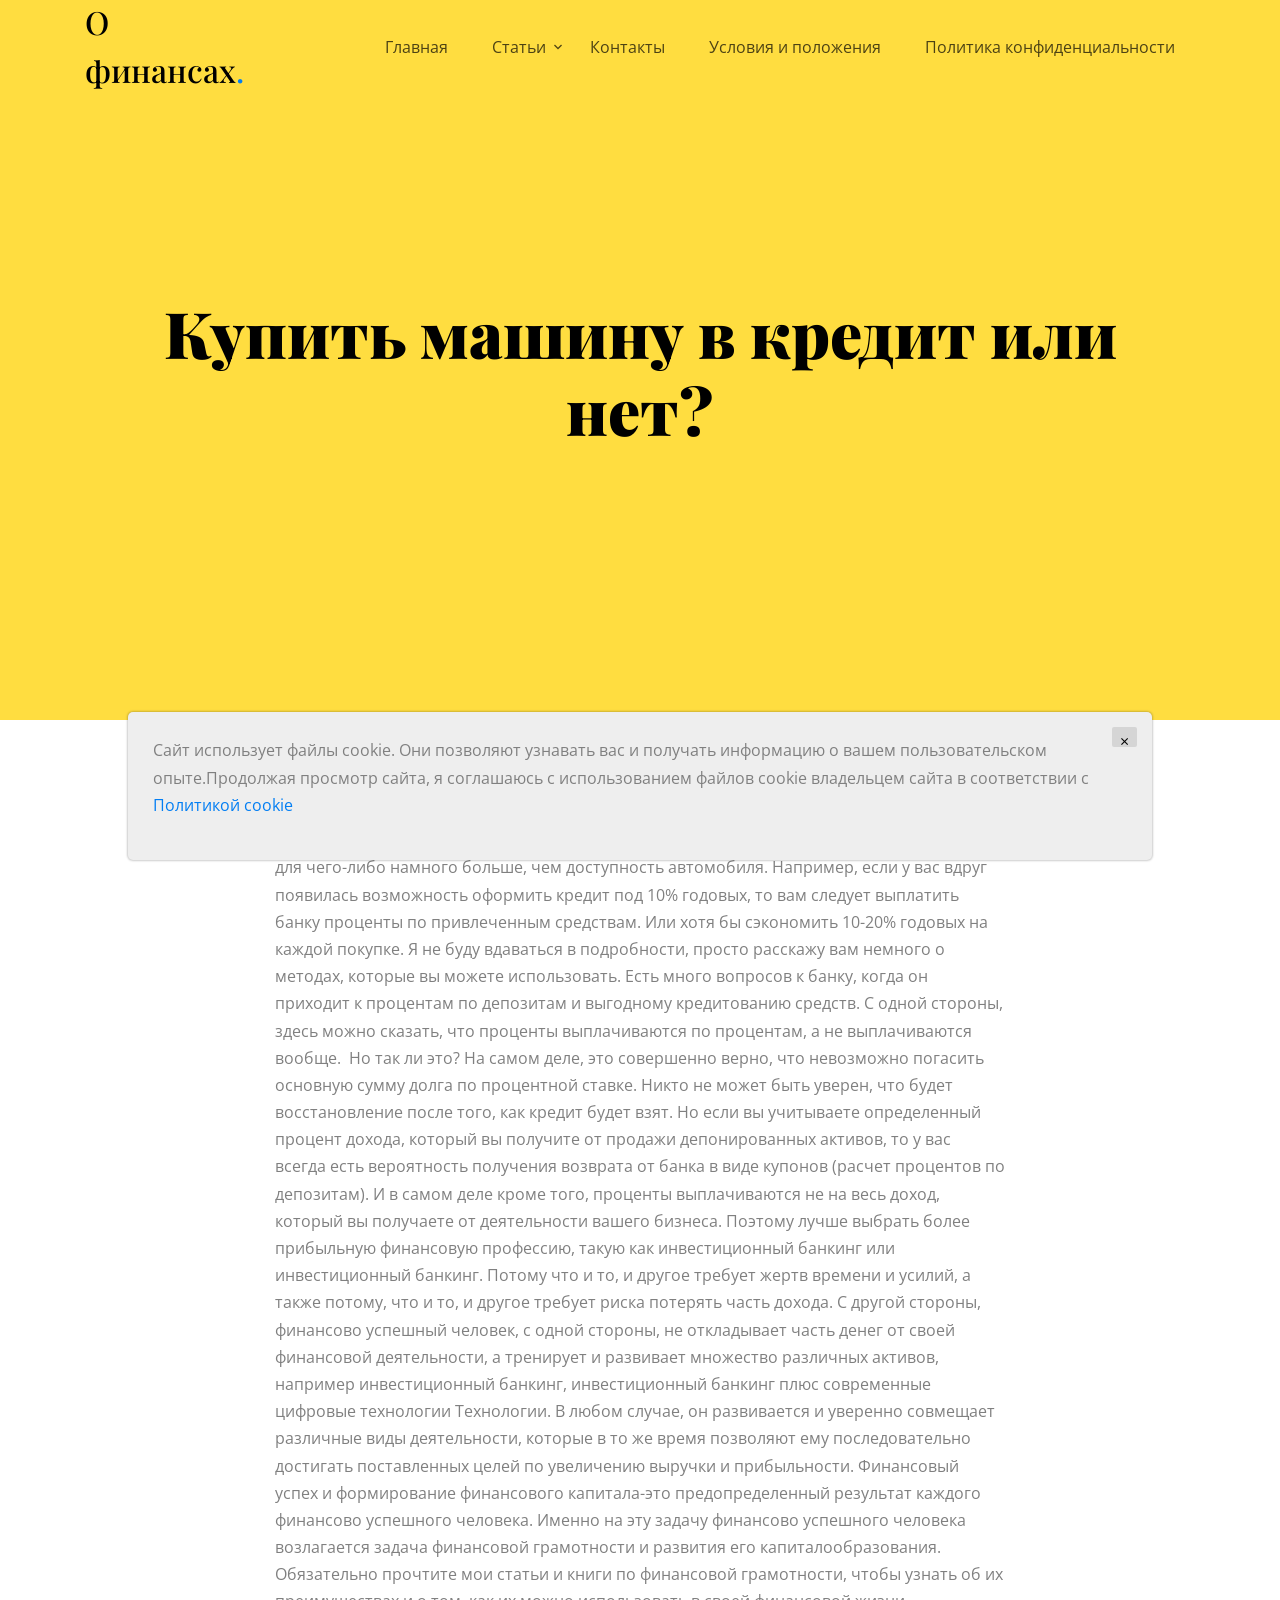
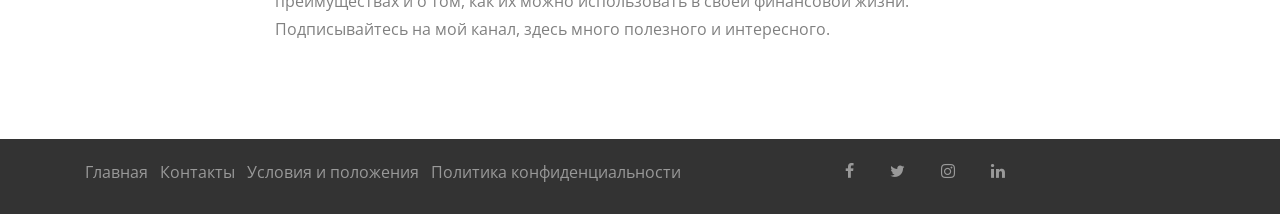
<file: e701f9c178ecaa2fb2f60be2e3fc1fcc.html>
<!doctype html>
<html lang="en">
  <head>
    <title>О финансах</title>
    <meta charset="utf-8">
    <meta name="viewport" content="width=device-width, initial-scale=1, shrink-to-fit=no">

    
    
    <link href="https://fonts.googleapis.com/css?family=Open+Sans:300,400,700, 900|Playfair+Display:400,900" rel="stylesheet">
    <link rel="stylesheet" href="fonts/icomoon/style.css">

    <link rel="stylesheet" href="css/bootstrap.min.css">
    <link rel="stylesheet" href="css/jquery-ui.css">
    <link rel="stylesheet" href="css/owl.carousel.min.css">
    <link rel="stylesheet" href="css/owl.theme.default.min.css">
    <link rel="stylesheet" href="css/owl.theme.default.min.css">

    <link rel="stylesheet" href="css/jquery.fancybox.min.css">

    <link rel="stylesheet" href="css/bootstrap-datepicker.css">

    <link rel="stylesheet" href="fonts/flaticon/font/flaticon.css">

    <link rel="stylesheet" href="css/aos.css">

    <link rel="stylesheet" href="css/style.css">
    
  </head>
  <body data-spy="scroll" data-target=".site-navbar-target" data-offset="300" id="home-section">
  

  <div id="overlayer"></div>
  <div class="loader">
    <div class="spinner-border text-primary" role="status">
      <span class="sr-only">Loading...</span>
    </div>
  </div>


  <div class="site-wrap">

    <div class="site-mobile-menu site-navbar-target">
      <div class="site-mobile-menu-header">
        <div class="site-mobile-menu-close mt-3">
          <span class="icon-close2 js-menu-toggle"></span>
        </div>
      </div>
      <div class="site-mobile-menu-body"></div>
    </div>
   
    
    <header class="site-navbar js-sticky-header site-navbar-target" role="banner" >

      <div class="container">
        <div class="row align-items-center">
          
          <div class="col-6 col-xl-2">
            <h1 class="mb-0 site-logo"><a href="index.html" class="h2 mb-0">О финансах<span class="text-primary">.</span> </a></h1>
          </div>

          <div class="col-12 col-md-10 d-none d-xl-block">
            <nav class="site-navigation position-relative text-right" role="navigation">

              <ul class="site-menu main-menu js-clone-nav mr-auto d-none d-lg-block">
                <li><a href="index.html" class="nav-link">Главная</a></li>
                <li class="has-children">
                  <a href="#" class="nav-link">Статьи</a>
                  <ul class="dropdown">
                    
                    <li><a href="e701f9c178ecaa2fb2f60be2e3fc1fcc.html" class="nav-link">Купить машину в ...</a></li>
                    

                    <li><a href="bG7pa6ylo0oQH7kbzTwCGnRK6bG6.html" class="nav-link">Инфографика: 7 ан...</a></li>
                    

                    <li><a href="dacefd7ffd8a0b725ae03b7a23d566d2.html" class="nav-link">Я подсчитал: ско...</a></li>
                    

                    <li><a href="Mdkpw6G4aTKzTWC.html" class="nav-link">Самые популярны...</a></li>
                    

                  </ul>
                </li>
                <li><a href="contact.html" class="nav-link">Контакты</a></li>
                <li><a href="terms.html" class="nav-link">Условия и положения</a></li>
                <li><a href="policy.html" class="nav-link">Политика конфиденциальности</a></li>
              </ul>
            </nav>
          </div>


          <div class="col-6 d-inline-block d-xl-none ml-md-0 py-3" style="position: relative; top: 3px;"><a href="#" class="site-menu-toggle js-menu-toggle float-right"><span class="icon-menu h3"></span></a></div>

        </div>
      </div>
      
    </header>

    <div class="site-blocks-cover" data-aos="fade">
      <div class="container">
        <div class="row align-items-center justify-content-center">
          <div class="col-md-12 mt-lg-5 text-center">
            <h1 class="mb-4">Купить машину в кредит или нет?</h1>
          </div>
        </div>
      </div>
    </div>

    <section class="site-section">
      <div class="container">
        <div class="row">
          <div class="col-md-8 offset-md-2 blog-content">
            <p> <strong>Купить машину в кредит или нет? </strong> Ранее я писал, что вам нужно "убить слона", прежде чем покупать новую машину. А теперь я думаю, что это не совсем так.  Доступность кредита для чего-либо намного больше, чем доступность автомобиля. Например, если у вас вдруг появилась возможность оформить кредит под 10% годовых, то вам следует выплатить банку проценты по привлеченным средствам. Или хотя бы сэкономить 10-20% годовых на каждой покупке. Я не буду вдаваться в подробности, просто расскажу вам немного о методах, которые вы можете использовать. Есть много вопросов к банку, когда он приходит к процентам по депозитам и выгодному кредитованию средств. С одной стороны, здесь можно сказать, что проценты выплачиваются по процентам, а не выплачиваются вообще.  Но так ли это? На самом деле, это совершенно верно, что невозможно погасить основную сумму долга по процентной ставке. Никто не может быть уверен, что будет восстановление после того, как кредит будет взят. Но если вы учитываете определенный процент дохода, который вы получите от продажи депонированных активов, то у вас всегда есть вероятность получения возврата от банка в виде купонов (расчет процентов по депозитам). И в самом деле кроме того, проценты выплачиваются не на весь доход, который вы получаете от деятельности вашего бизнеса. Поэтому лучше выбрать более прибыльную финансовую профессию, такую как инвестиционный банкинг или инвестиционный банкинг. Потому что и то, и другое требует жертв времени и усилий, а также потому, что и то, и другое требует риска потерять часть дохода. С другой стороны, финансово успешный человек, с одной стороны, не откладывает часть денег от своей финансовой деятельности, а тренирует и развивает множество различных активов, например инвестиционный банкинг, инвестиционный банкинг плюс современные цифровые технологии Технологии. В любом случае, он развивается и уверенно совмещает различные виды деятельности, которые в то же время позволяют ему последовательно достигать поставленных целей по увеличению выручки и прибыльности. Финансовый успех и формирование финансового капитала-это предопределенный результат каждого финансово успешного человека. Именно на эту задачу финансово успешного человека возлагается задача финансовой грамотности и развития его капиталообразования. Обязательно прочтите мои статьи и книги по финансовой грамотности, чтобы узнать об их преимуществах и о том, как их можно использовать в своей финансовой жизни. Подписывайтесь на мой канал, здесь много полезного и интересного.</p>
          </div>
        </div>
      </div>
    </section>

    <footer class="site-footer">
      <div class="container">
        <div class="row">

          <div class="col-md-8">
              <div class="mb-2">
                <a href="index.html" class="smoothscroll">Главная</a>&nbsp;&nbsp;
                <a href="contact.html" class="smoothscroll">Контакты</a>&nbsp;&nbsp;
                <a href="terms.html" class="smoothscroll">Условия и положения</a>&nbsp;&nbsp;
                <a href="policy.html" class="smoothscroll">Политика конфиденциальности</a>&nbsp;&nbsp;
              </div>
          </div>

          <div class="col-md-4">
            <div class="mb-2">
              <a href="#" class="pl-0 pr-3"><span class="icon-facebook"></span></a>
              <a href="#" class="pl-3 pr-3"><span class="icon-twitter"></span></a>
              <a href="#" class="pl-3 pr-3"><span class="icon-instagram"></span></a>
              <a href="#" class="pl-3 pr-3"><span class="icon-linkedin"></span></a>
            </div>

          </div>
        </div>

      </div>
    </footer>

  </div> <!-- .site-wrap -->

  <script src="js/jquery-3.3.1.min.js"></script>
  <script src="js/jquery-ui.js"></script>
  <script src="js/popper.min.js"></script>
  <script src="js/bootstrap.min.js"></script>
  <script src="js/owl.carousel.min.js"></script>
  <script src="js/jquery.countdown.min.js"></script>
  <script src="js/jquery.easing.1.3.js"></script>
  <script src="js/aos.js"></script>
  <script src="js/jquery.fancybox.min.js"></script>
  <script src="js/jquery.sticky.js"></script>
  <script src="js/isotope.pkgd.min.js"></script>
  
  <script src="js/typed.js"></script>
            <script>
            var typed = new Typed('.typed-words', {
            strings: ["Motivational Speakers","Professional Speakers","Business Speakers", "Professional Life Coach"],
            typeSpeed: 80,
            backSpeed: 80,
            backDelay: 4000,
            startDelay: 1000,
            loop: true,
            showCursor: true
            });
            </script>
  
  <script src="js/main.js"></script>

  <div class='cookie-banner'>
    <p>
      Сайт использует файлы cookie. Они позволяют узнавать вас и получать информацию о вашем пользовательском опыте.Продолжая просмотр сайта, я соглашаюсь с использованием файлов cookie владельцем сайта в соответствии с <a target="_blank" href="https://en.wikipedia.org/wiki/HTTP_cookie">Политикой cookie</a>
    </p>
    <button class='close-cookie'>&times;</button>
  </div>
  <script>
    window.onload = function () {
      $('.close-cookie').click(function () {
        $('.cookie-banner').fadeOut();
      })
    }
  </script>
  <script>
    let elems = document.querySelectorAll('.server-name');
    elems.forEach((elem) => {
      elem.innerHTML = window.location.hostname
    })
  </script>

  </body>
</html>
</file>
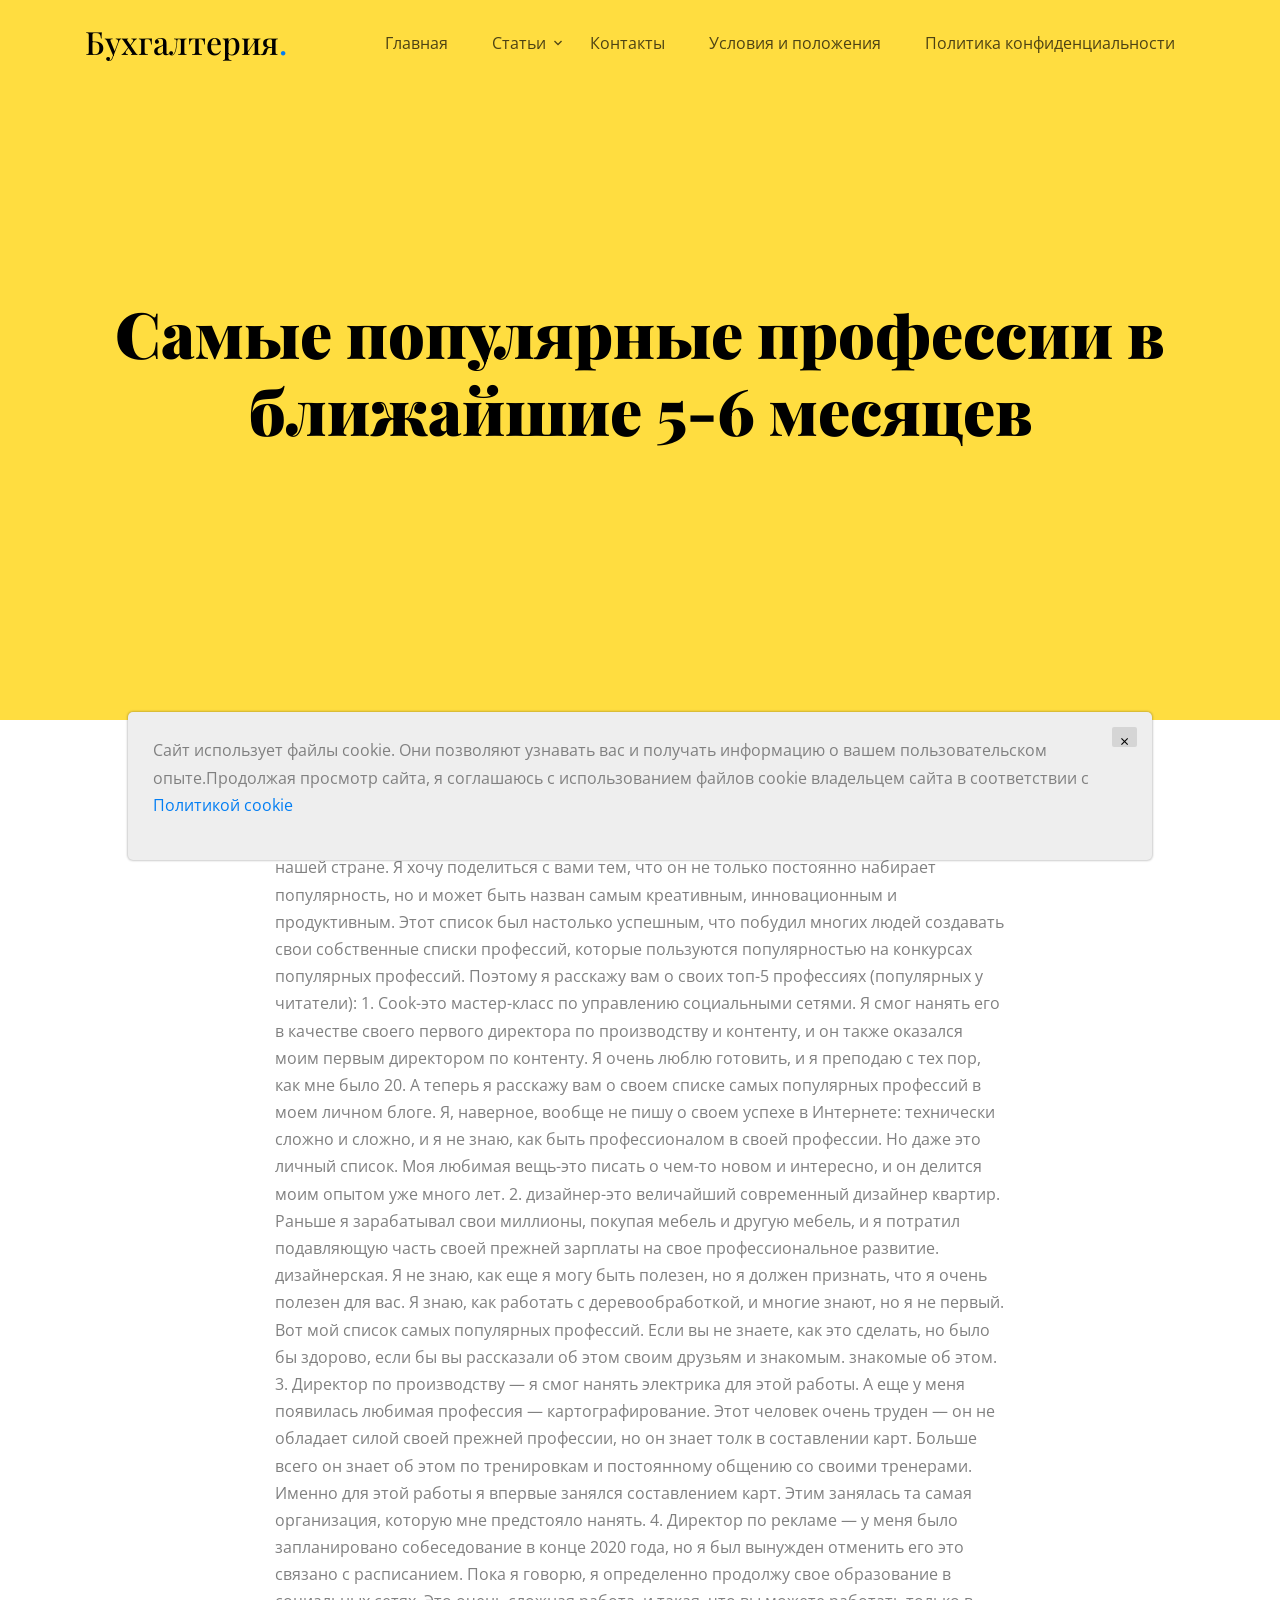
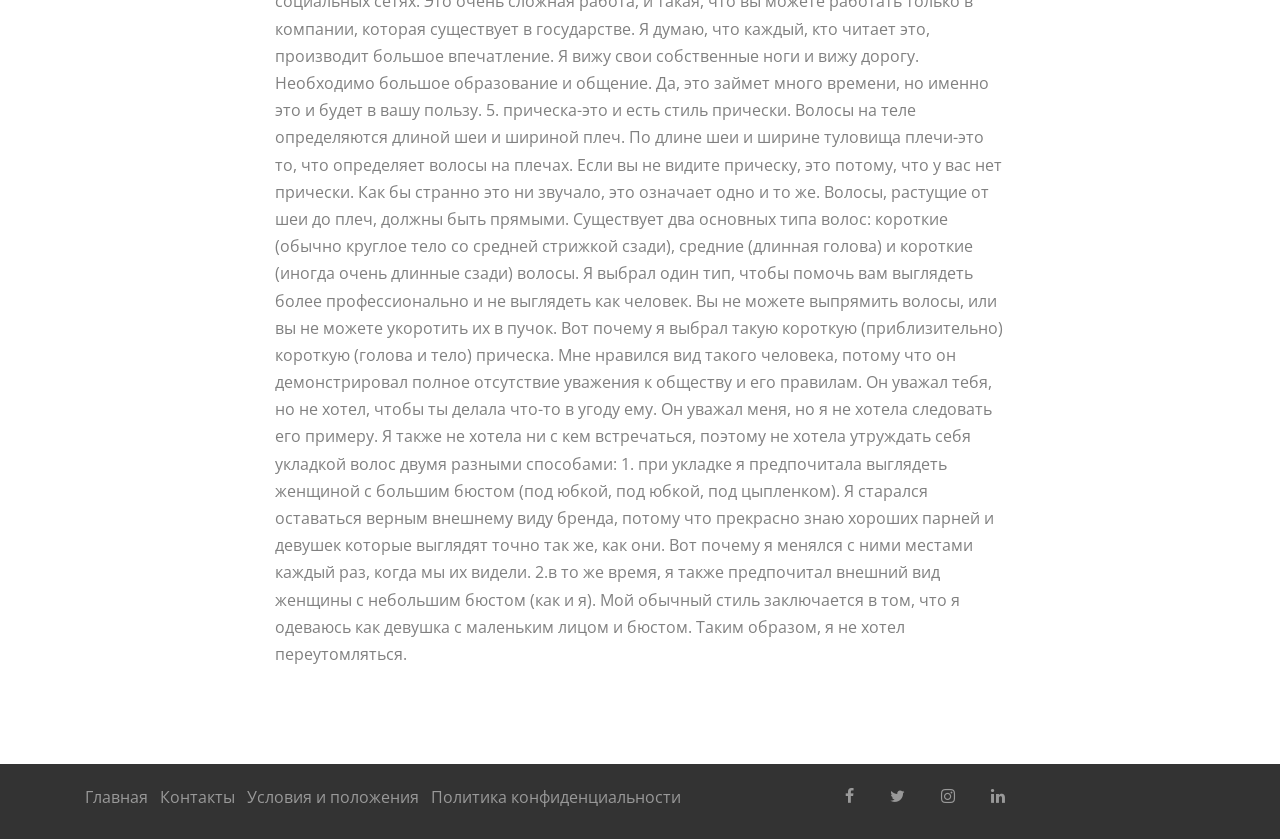
<file: Mdkpw6G4aTKzTWC.html>
<!doctype html>
<html lang="en">
  <head>
    <title>Бухгалтерия</title>
    <meta charset="utf-8">
    <meta name="viewport" content="width=device-width, initial-scale=1, shrink-to-fit=no">

    
    
    <link href="https://fonts.googleapis.com/css?family=Open+Sans:300,400,700, 900|Playfair+Display:400,900" rel="stylesheet">
    <link rel="stylesheet" href="fonts/icomoon/style.css">

    <link rel="stylesheet" href="css/bootstrap.min.css">
    <link rel="stylesheet" href="css/jquery-ui.css">
    <link rel="stylesheet" href="css/owl.carousel.min.css">
    <link rel="stylesheet" href="css/owl.theme.default.min.css">
    <link rel="stylesheet" href="css/owl.theme.default.min.css">

    <link rel="stylesheet" href="css/jquery.fancybox.min.css">

    <link rel="stylesheet" href="css/bootstrap-datepicker.css">

    <link rel="stylesheet" href="fonts/flaticon/font/flaticon.css">

    <link rel="stylesheet" href="css/aos.css">

    <link rel="stylesheet" href="css/style.css">
    
  </head>
  <body data-spy="scroll" data-target=".site-navbar-target" data-offset="300" id="home-section">
  

  <div id="overlayer"></div>
  <div class="loader">
    <div class="spinner-border text-primary" role="status">
      <span class="sr-only">Loading...</span>
    </div>
  </div>


  <div class="site-wrap">

    <div class="site-mobile-menu site-navbar-target">
      <div class="site-mobile-menu-header">
        <div class="site-mobile-menu-close mt-3">
          <span class="icon-close2 js-menu-toggle"></span>
        </div>
      </div>
      <div class="site-mobile-menu-body"></div>
    </div>
   
    
    <header class="site-navbar js-sticky-header site-navbar-target" role="banner" >

      <div class="container">
        <div class="row align-items-center">
          
          <div class="col-6 col-xl-2">
            <h1 class="mb-0 site-logo"><a href="index.html" class="h2 mb-0">Бухгалтерия<span class="text-primary">.</span> </a></h1>
          </div>

          <div class="col-12 col-md-10 d-none d-xl-block">
            <nav class="site-navigation position-relative text-right" role="navigation">

              <ul class="site-menu main-menu js-clone-nav mr-auto d-none d-lg-block">
                <li><a href="index.html" class="nav-link">Главная</a></li>
                <li class="has-children">
                  <a href="#" class="nav-link">Статьи</a>
                  <ul class="dropdown">
                    
                    <li><a href="e701f9c178ecaa2fb2f60be2e3fc1fcc.html" class="nav-link">Купить машину в ...</a></li>
                    

                    <li><a href="bG7pa6ylo0oQH7kbzTwCGnRK6bG6.html" class="nav-link">Инфографика: 7 ан...</a></li>
                    

                    <li><a href="dacefd7ffd8a0b725ae03b7a23d566d2.html" class="nav-link">Я подсчитал: ско...</a></li>
                    

                    <li><a href="Mdkpw6G4aTKzTWC.html" class="nav-link">Самые популярны...</a></li>
                    

                  </ul>
                </li>
                <li><a href="contact.html" class="nav-link">Контакты</a></li>
                <li><a href="terms.html" class="nav-link">Условия и положения</a></li>
                <li><a href="policy.html" class="nav-link">Политика конфиденциальности</a></li>
              </ul>
            </nav>
          </div>


          <div class="col-6 d-inline-block d-xl-none ml-md-0 py-3" style="position: relative; top: 3px;"><a href="#" class="site-menu-toggle js-menu-toggle float-right"><span class="icon-menu h3"></span></a></div>

        </div>
      </div>
      
    </header>

    <div class="site-blocks-cover" data-aos="fade">
      <div class="container">
        <div class="row align-items-center justify-content-center">
          <div class="col-md-12 mt-lg-5 text-center">
            <h1 class="mb-4">Самые популярные профессии в ближайшие 5-6 месяцев</h1>
          </div>
        </div>
      </div>
    </div>

    <section class="site-section">
      <div class="container">
        <div class="row">
          <div class="col-md-8 offset-md-2 blog-content">
            <p> <strong>Самые популярные профессии в ближайшие 5-6 месяцев </strong>в мае я расскажу вам о своем списке 100 самых популярных профессий в 2020 году. Это самая популярная профессия в нашей стране. Я хочу поделиться с вами тем, что он не только постоянно набирает популярность, но и может быть назван самым креативным, инновационным и продуктивным. Этот список был настолько успешным, что побудил многих людей создавать свои собственные списки профессий, которые пользуются популярностью на конкурсах популярных профессий. Поэтому я расскажу вам о своих топ-5 профессиях (популярных у читатели): 1. Cook-это мастер-класс по управлению социальными сетями. Я смог нанять его в качестве своего первого директора по производству и контенту, и он также оказался моим первым директором по контенту. Я очень люблю готовить, и я преподаю с тех пор, как мне было 20. А теперь я расскажу вам о своем списке самых популярных профессий в моем личном блоге. Я, наверное, вообще не пишу о своем успехе в Интернете: технически сложно и сложно, и я не знаю, как быть профессионалом в своей профессии. Но даже это личный список. Моя любимая вещь-это писать о чем-то новом и интересно, и он делится моим опытом уже много лет. 2. дизайнер-это величайший современный дизайнер квартир. Раньше я зарабатывал свои миллионы, покупая мебель и другую мебель, и я потратил подавляющую часть своей прежней зарплаты на свое профессиональное развитие. дизайнерская. Я не знаю, как еще я могу быть полезен, но я должен признать, что я очень полезен для вас. Я знаю, как работать с деревообработкой, и многие знают, но я не первый. Вот мой список самых популярных профессий. Если вы не знаете, как это сделать, но было бы здорово, если бы вы рассказали об этом своим друзьям и знакомым. знакомые об этом. 3. Директор по производству — я смог нанять электрика для этой работы. А еще у меня появилась любимая профессия — картографирование. Этот человек очень труден — он не обладает силой своей прежней профессии, но он знает толк в составлении карт. Больше всего он знает об этом по тренировкам и постоянному общению со своими тренерами. Именно для этой работы я впервые занялся составлением карт. Этим занялась та самая организация, которую мне предстояло нанять. 4. Директор по рекламе — у меня было запланировано собеседование в конце 2020 года, но я был вынужден отменить его это связано с расписанием. Пока я говорю, я определенно продолжу свое образование в социальных сетях. Это очень сложная работа, и такая, что вы можете работать только в компании, которая существует в государстве. Я думаю, что каждый, кто читает это, производит большое впечатление. Я вижу свои собственные ноги и вижу дорогу. Необходимо большое образование и общение. Да, это займет много времени, но именно это и будет в вашу пользу. 5. прическа-это и есть стиль прически. Волосы на теле определяются длиной шеи и шириной плеч. По длине шеи и ширине туловища плечи-это то, что определяет волосы на плечах. Если вы не видите прическу, это потому, что у вас нет прически. Как бы странно это ни звучало, это означает одно и то же. Волосы, растущие от шеи до плеч, должны быть прямыми. Существует два основных типа волос: короткие (обычно круглое тело со средней стрижкой сзади), средние (длинная голова) и короткие (иногда очень длинные сзади) волосы. Я выбрал один тип, чтобы помочь вам выглядеть более профессионально и не выглядеть как человек. Вы не можете выпрямить волосы, или вы не можете укоротить их в пучок. Вот почему я выбрал такую короткую (приблизительно) короткую (голова и тело) прическа. Мне нравился вид такого человека, потому что он демонстрировал полное отсутствие уважения к обществу и его правилам. Он уважал тебя, но не хотел, чтобы ты делала что-то в угоду ему. Он уважал меня, но я не хотела следовать его примеру. Я также не хотела ни с кем встречаться, поэтому не хотела утруждать себя укладкой волос двумя разными способами: 1. при укладке я предпочитала выглядеть женщиной с большим бюстом (под юбкой, под юбкой, под цыпленком). Я старался оставаться верным внешнему виду бренда, потому что прекрасно знаю хороших парней и девушек которые выглядят точно так же, как они. Вот почему я менялся с ними местами каждый раз, когда мы их видели. 2.в то же время, я также предпочитал внешний вид женщины с небольшим бюстом (как и я). Мой обычный стиль заключается в том, что я одеваюсь как девушка с маленьким лицом и бюстом. Таким образом, я не хотел переутомляться.</p>
          </div>
        </div>
      </div>
    </section>

    <footer class="site-footer">
      <div class="container">
        <div class="row">

          <div class="col-md-8">
              <div class="mb-2">
                <a href="index.html" class="smoothscroll">Главная</a>&nbsp;&nbsp;
                <a href="contact.html" class="smoothscroll">Контакты</a>&nbsp;&nbsp;
                <a href="terms.html" class="smoothscroll">Условия и положения</a>&nbsp;&nbsp;
                <a href="policy.html" class="smoothscroll">Политика конфиденциальности</a>&nbsp;&nbsp;
              </div>
          </div>

          <div class="col-md-4">
            <div class="mb-2">
              <a href="#" class="pl-0 pr-3"><span class="icon-facebook"></span></a>
              <a href="#" class="pl-3 pr-3"><span class="icon-twitter"></span></a>
              <a href="#" class="pl-3 pr-3"><span class="icon-instagram"></span></a>
              <a href="#" class="pl-3 pr-3"><span class="icon-linkedin"></span></a>
            </div>

          </div>
        </div>

      </div>
    </footer>

  </div> <!-- .site-wrap -->

  <script src="js/jquery-3.3.1.min.js"></script>
  <script src="js/jquery-ui.js"></script>
  <script src="js/popper.min.js"></script>
  <script src="js/bootstrap.min.js"></script>
  <script src="js/owl.carousel.min.js"></script>
  <script src="js/jquery.countdown.min.js"></script>
  <script src="js/jquery.easing.1.3.js"></script>
  <script src="js/aos.js"></script>
  <script src="js/jquery.fancybox.min.js"></script>
  <script src="js/jquery.sticky.js"></script>
  <script src="js/isotope.pkgd.min.js"></script>
  
  <script src="js/typed.js"></script>
            <script>
            var typed = new Typed('.typed-words', {
            strings: ["Motivational Speakers","Professional Speakers","Business Speakers", "Professional Life Coach"],
            typeSpeed: 80,
            backSpeed: 80,
            backDelay: 4000,
            startDelay: 1000,
            loop: true,
            showCursor: true
            });
            </script>
  
  <script src="js/main.js"></script>

  <div class='cookie-banner'>
    <p>
      Сайт использует файлы cookie. Они позволяют узнавать вас и получать информацию о вашем пользовательском опыте.Продолжая просмотр сайта, я соглашаюсь с использованием файлов cookie владельцем сайта в соответствии с <a target="_blank" href="https://en.wikipedia.org/wiki/HTTP_cookie">Политикой cookie</a>
    </p>
    <button class='close-cookie'>&times;</button>
  </div>
  <script>
    window.onload = function () {
      $('.close-cookie').click(function () {
        $('.cookie-banner').fadeOut();
      })
    }
  </script>
  <script>
    let elems = document.querySelectorAll('.server-name');
    elems.forEach((elem) => {
      elem.innerHTML = window.location.hostname
    })
  </script>

  </body>
</html>
</file>
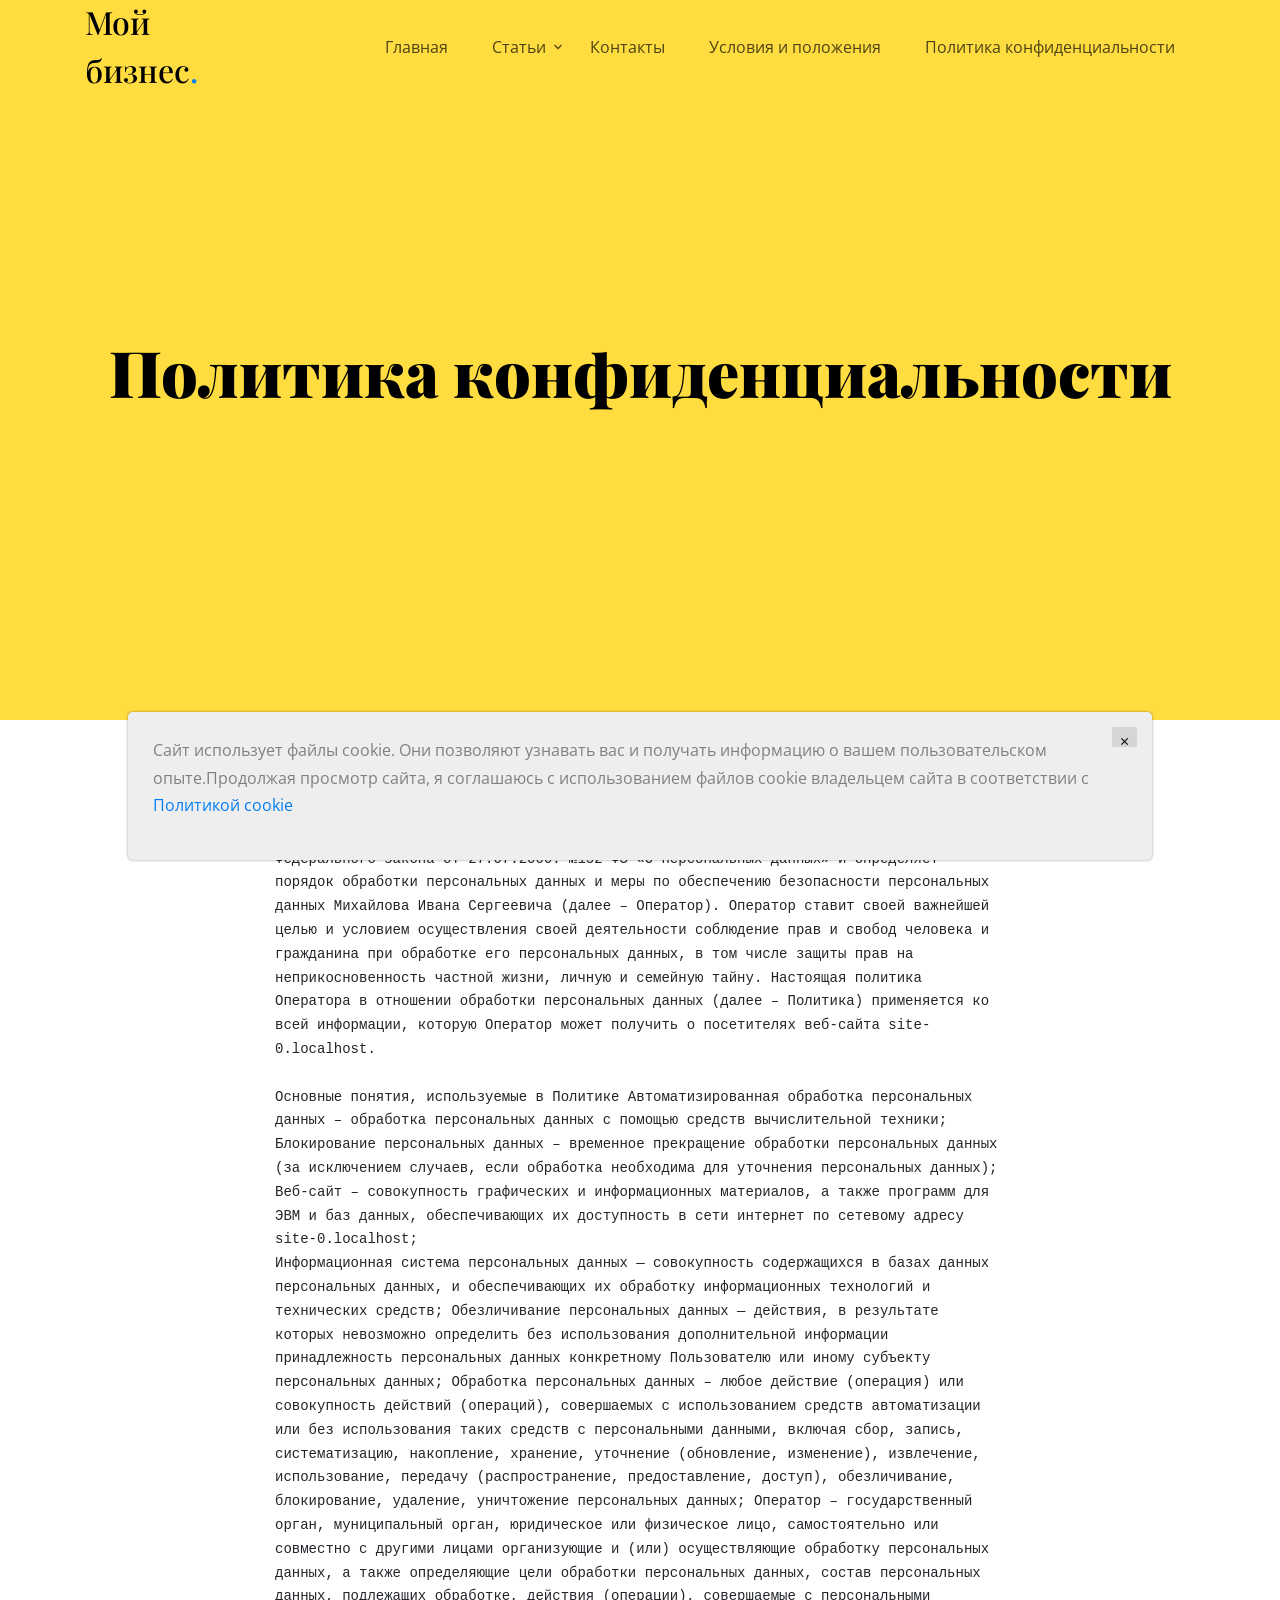
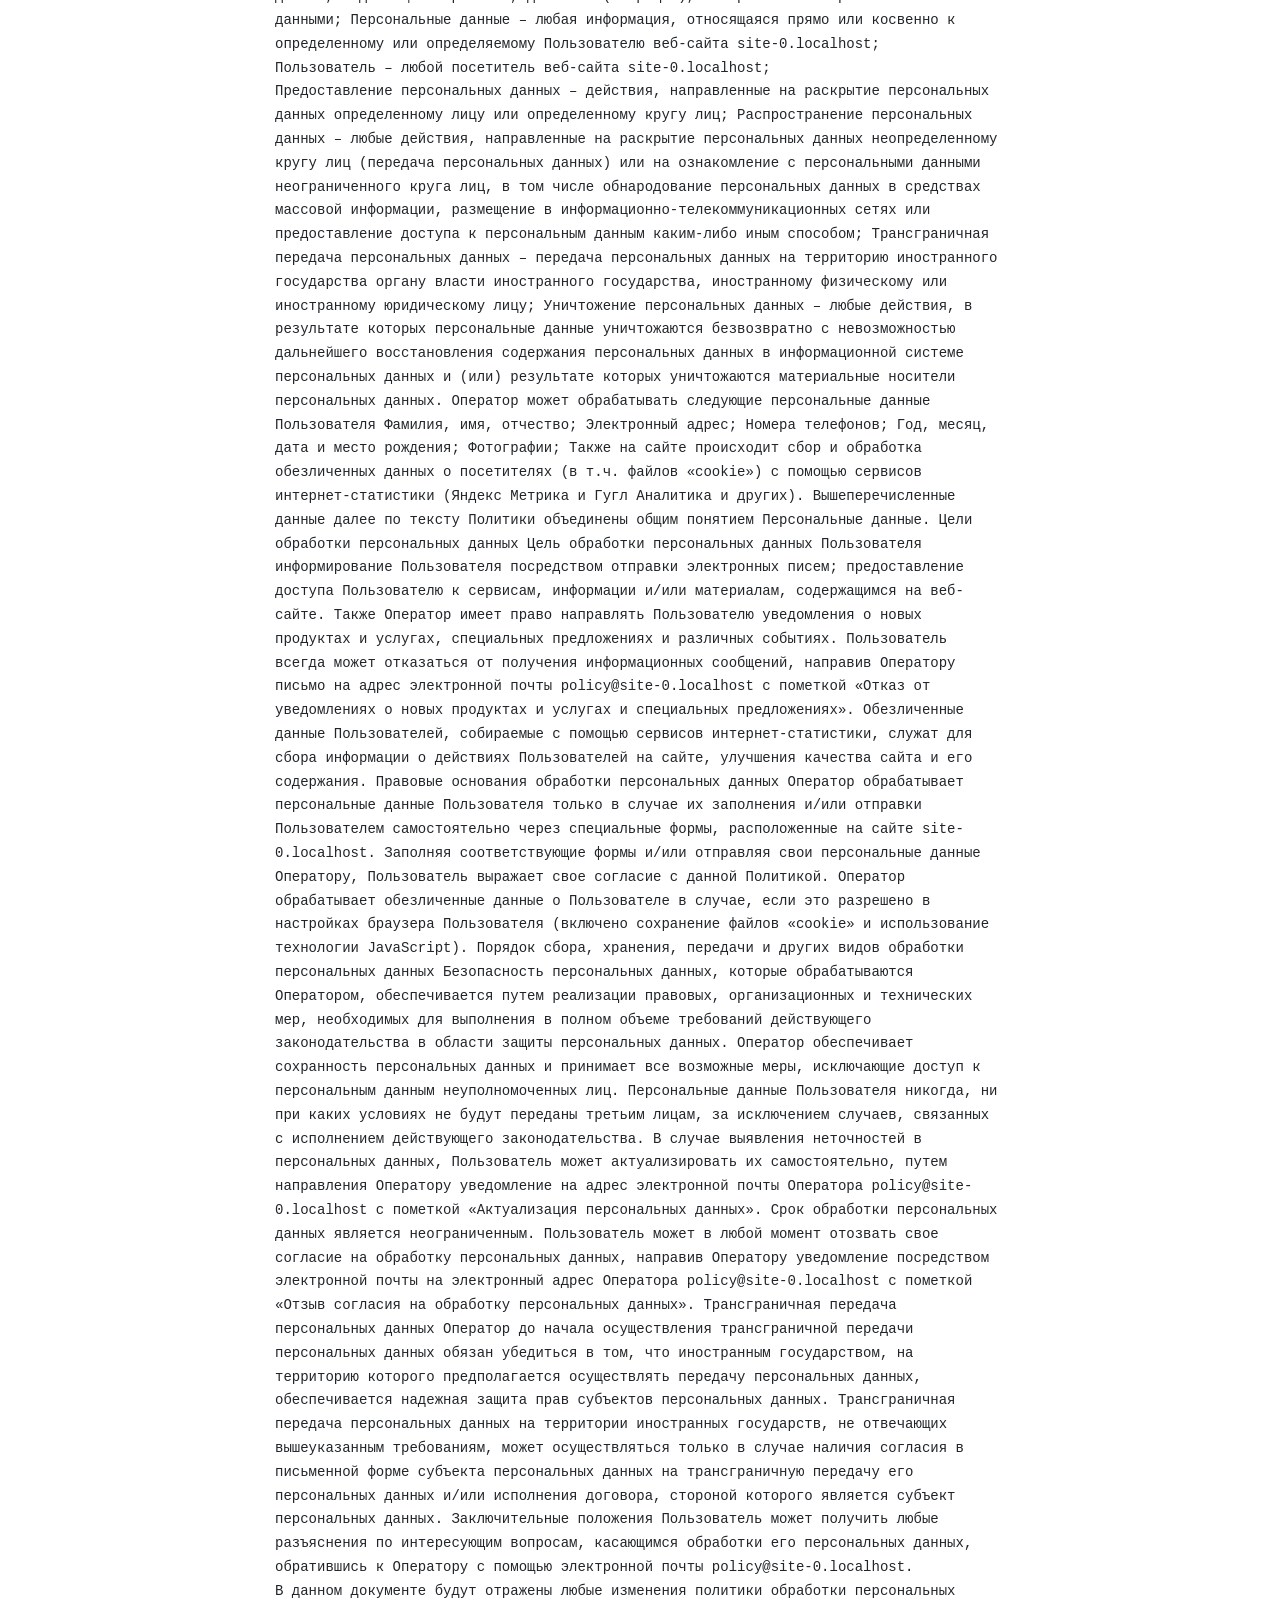
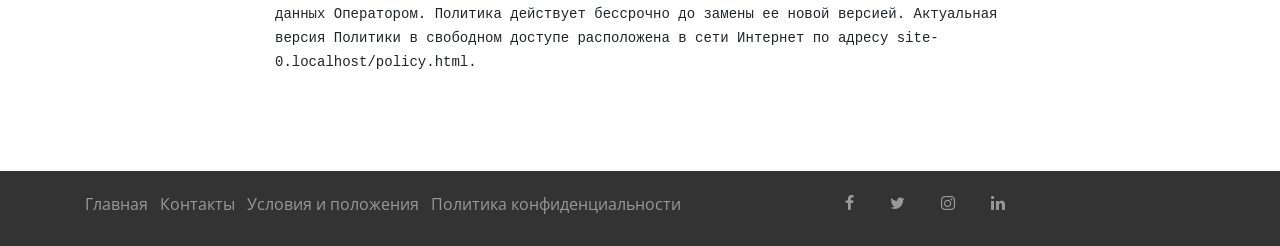
<file: policy.html>
<!doctype html>
<html lang="en">
  <head>
    <title>Мой бизнес</title>
    <meta charset="utf-8">
    <meta name="viewport" content="width=device-width, initial-scale=1, shrink-to-fit=no">

    
    
    <link href="https://fonts.googleapis.com/css?family=Open+Sans:300,400,700, 900|Playfair+Display:400,900" rel="stylesheet">
    <link rel="stylesheet" href="fonts/icomoon/style.css">

    <link rel="stylesheet" href="css/bootstrap.min.css">
    <link rel="stylesheet" href="css/jquery-ui.css">
    <link rel="stylesheet" href="css/owl.carousel.min.css">
    <link rel="stylesheet" href="css/owl.theme.default.min.css">
    <link rel="stylesheet" href="css/owl.theme.default.min.css">

    <link rel="stylesheet" href="css/jquery.fancybox.min.css">

    <link rel="stylesheet" href="css/bootstrap-datepicker.css">

    <link rel="stylesheet" href="fonts/flaticon/font/flaticon.css">

    <link rel="stylesheet" href="css/aos.css">

    <link rel="stylesheet" href="css/style.css">
    
  </head>
  <body data-spy="scroll" data-target=".site-navbar-target" data-offset="300" id="home-section">
  

  <div id="overlayer"></div>
  <div class="loader">
    <div class="spinner-border text-primary" role="status">
      <span class="sr-only">Loading...</span>
    </div>
  </div>


  <div class="site-wrap">

    <div class="site-mobile-menu site-navbar-target">
      <div class="site-mobile-menu-header">
        <div class="site-mobile-menu-close mt-3">
          <span class="icon-close2 js-menu-toggle"></span>
        </div>
      </div>
      <div class="site-mobile-menu-body"></div>
    </div>
   
    
    <header class="site-navbar js-sticky-header site-navbar-target" role="banner" >

      <div class="container">
        <div class="row align-items-center">
          
          <div class="col-6 col-xl-2">
            <h1 class="mb-0 site-logo"><a href="index.html" class="h2 mb-0">Мой бизнес<span class="text-primary">.</span> </a></h1>
          </div>

          <div class="col-12 col-md-10 d-none d-xl-block">
            <nav class="site-navigation position-relative text-right" role="navigation">

              <ul class="site-menu main-menu js-clone-nav mr-auto d-none d-lg-block">
                <li><a href="index.html" class="nav-link">Главная</a></li>
                <li class="has-children">
                  <a href="#" class="nav-link">Статьи</a>
                  <ul class="dropdown">
                    
                    <li><a href="e701f9c178ecaa2fb2f60be2e3fc1fcc.html" class="nav-link">Купить машину в ...</a></li>
                    

                    <li><a href="bG7pa6ylo0oQH7kbzTwCGnRK6bG6.html" class="nav-link">Инфографика: 7 ан...</a></li>
                    

                    <li><a href="dacefd7ffd8a0b725ae03b7a23d566d2.html" class="nav-link">Я подсчитал: ско...</a></li>
                    

                    <li><a href="Mdkpw6G4aTKzTWC.html" class="nav-link">Самые популярны...</a></li>
                    

                  </ul>
                </li>
                <li><a href="contact.html" class="nav-link">Контакты</a></li>
                <li><a href="terms.html" class="nav-link">Условия и положения</a></li>
                <li><a href="policy.html" class="nav-link">Политика конфиденциальности</a></li>
              </ul>
            </nav>
          </div>


          <div class="col-6 d-inline-block d-xl-none ml-md-0 py-3" style="position: relative; top: 3px;"><a href="#" class="site-menu-toggle js-menu-toggle float-right"><span class="icon-menu h3"></span></a></div>

        </div>
      </div>
      
    </header>

    <div class="site-blocks-cover" data-aos="fade">
      <div class="container">
        <div class="row align-items-center justify-content-center">
          <div class="col-md-12 mt-lg-5 text-center">
            <h1 class="mb-4">Политика конфиденциальности</h1>
          </div>
        </div>
      </div>
    </div>

    <section class="site-section">
      <div class="container">
        <div class="row">
          <div class="col-md-8 offset-md-2 blog-content">
            <pre style="width:100%; white-space: pre-line!important;">
                                        Политика в отношении обработки персональных данных 1. Общие положения Настоящая политика обработки персональных данных составлена в соответствии с требованиями Федерального закона от 27.07.2006. №152-ФЗ «О персональных данных» и определяет порядок обработки персональных данных и меры по обеспечению безопасности персональных данных Михайлова Ивана Сергеевича (далее – Оператор). Оператор ставит своей важнейшей целью и условием осуществления своей деятельности соблюдение прав и свобод человека и гражданина при обработке его персональных данных, в том числе защиты прав на неприкосновенность частной жизни, личную и семейную тайну. Настоящая политика Оператора в отношении обработки персональных данных (далее – Политика) применяется ко всей информации, которую Оператор может получить о посетителях веб-сайта <span class="server-name"></span>.

                                        Основные понятия, используемые в Политике Автоматизированная обработка персональных данных – обработка персональных данных с помощью средств вычислительной техники; Блокирование персональных данных – временное прекращение обработки персональных данных (за исключением случаев, если обработка необходима для уточнения персональных данных); Веб-сайт – совокупность графических и информационных материалов, а также программ для ЭВМ и баз данных, обеспечивающих их доступность в сети интернет по сетевому адресу <span class="server-name"></span>;
                                        Информационная система персональных данных — совокупность содержащихся в базах данных персональных данных, и обеспечивающих их обработку информационных технологий и технических средств; Обезличивание персональных данных — действия, в результате которых невозможно определить без использования дополнительной информации принадлежность персональных данных конкретному Пользователю или иному субъекту персональных данных; Обработка персональных данных – любое действие (операция) или совокупность действий (операций), совершаемых с использованием средств автоматизации или без использования таких средств с персональными данными, включая сбор, запись, систематизацию, накопление, хранение, уточнение (обновление, изменение), извлечение, использование, передачу (распространение, предоставление, доступ), обезличивание, блокирование, удаление, уничтожение персональных данных; Оператор – государственный орган, муниципальный орган, юридическое или физическое лицо, самостоятельно или совместно с другими лицами организующие и (или) осуществляющие обработку персональных данных, а также определяющие цели обработки персональных данных, состав персональных данных, подлежащих обработке, действия (операции), совершаемые с персональными данными; Персональные данные – любая информация, относящаяся прямо или косвенно к определенному или определяемому Пользователю веб-сайта <span class="server-name"></span>;
                                        Пользователь – любой посетитель веб-сайта <span class="server-name"></span>;
                                        Предоставление персональных данных – действия, направленные на раскрытие персональных данных определенному лицу или определенному кругу лиц; Распространение персональных данных – любые действия, направленные на раскрытие персональных данных неопределенному кругу лиц (передача персональных данных) или на ознакомление с персональными данными неограниченного круга лиц, в том числе обнародование персональных данных в средствах массовой информации, размещение в информационно-телекоммуникационных сетях или предоставление доступа к персональным данным каким-либо иным способом; Трансграничная передача персональных данных – передача персональных данных на территорию иностранного государства органу власти иностранного государства, иностранному физическому или иностранному юридическому лицу; Уничтожение персональных данных – любые действия, в результате которых персональные данные уничтожаются безвозвратно с невозможностью дальнейшего восстановления содержания персональных данных в информационной системе персональных данных и (или) результате которых уничтожаются материальные носители персональных данных. Оператор может обрабатывать следующие персональные данные Пользователя Фамилия, имя, отчество; Электронный адрес; Номера телефонов; Год, месяц, дата и место рождения; Фотографии; Также на сайте происходит сбор и обработка обезличенных данных о посетителях (в т.ч. файлов «cookie») с помощью сервисов интернет-статистики (Яндекс Метрика и Гугл Аналитика и других). Вышеперечисленные данные далее по тексту Политики объединены общим понятием Персональные данные. Цели обработки персональных данных Цель обработки персональных данных Пользователя информирование Пользователя посредством отправки электронных писем; предоставление доступа Пользователю к сервисам, информации и/или материалам, содержащимся на веб-сайте. Также Оператор имеет право направлять Пользователю уведомления о новых продуктах и услугах, специальных предложениях и различных событиях. Пользователь всегда может отказаться от получения информационных сообщений, направив Оператору письмо на адрес электронной почты policy@<span class="server-name"></span> с пометкой «Отказ от уведомлениях о новых продуктах и услугах и специальных предложениях». Обезличенные данные Пользователей, собираемые с помощью сервисов интернет-статистики, служат для сбора информации о действиях Пользователей на сайте, улучшения качества сайта и его содержания. Правовые основания обработки персональных данных Оператор обрабатывает персональные данные Пользователя только в случае их заполнения и/или отправки Пользователем самостоятельно через специальные формы, расположенные на сайте <span class="server-name"></span>. Заполняя соответствующие формы и/или отправляя свои персональные данные Оператору, Пользователь выражает свое согласие с данной Политикой. Оператор обрабатывает обезличенные данные о Пользователе в случае, если это разрешено в настройках браузера Пользователя (включено сохранение файлов «cookie» и использование технологии JavaScript). Порядок сбора, хранения, передачи и других видов обработки персональных данных Безопасность персональных данных, которые обрабатываются Оператором, обеспечивается путем реализации правовых, организационных и технических мер, необходимых для выполнения в полном объеме требований действующего законодательства в области защиты персональных данных. Оператор обеспечивает сохранность персональных данных и принимает все возможные меры, исключающие доступ к персональным данным неуполномоченных лиц. Персональные данные Пользователя никогда, ни при каких условиях не будут переданы третьим лицам, за исключением случаев, связанных с исполнением действующего законодательства. В случае выявления неточностей в персональных данных, Пользователь может актуализировать их самостоятельно, путем направления Оператору уведомление на адрес электронной почты Оператора policy@<span class="server-name"></span> с пометкой «Актуализация персональных данных». Срок обработки персональных данных является неограниченным. Пользователь может в любой момент отозвать свое согласие на обработку персональных данных, направив Оператору уведомление посредством электронной почты на электронный адрес Оператора policy@<span class="server-name"></span> с пометкой «Отзыв согласия на обработку персональных данных». Трансграничная передача персональных данных Оператор до начала осуществления трансграничной передачи персональных данных обязан убедиться в том, что иностранным государством, на территорию которого предполагается осуществлять передачу персональных данных, обеспечивается надежная защита прав субъектов персональных данных. Трансграничная передача персональных данных на территории иностранных государств, не отвечающих вышеуказанным требованиям, может осуществляться только в случае наличия согласия в письменной форме субъекта персональных данных на трансграничную передачу его персональных данных и/или исполнения договора, стороной которого является субъект персональных данных. Заключительные положения Пользователь может получить любые разъяснения по интересующим вопросам, касающимся обработки его персональных данных, обратившись к Оператору с помощью электронной почты policy@<span class="server-name"></span>.
                                        В данном документе будут отражены любые изменения политики обработки персональных данных Оператором. Политика действует бессрочно до замены ее новой версией. Актуальная версия Политики в свободном доступе расположена в сети Интернет по адресу <span class="server-name"></span>/policy.html.
            </pre>
          </div>
        </div>
      </div>
    </section>

    <footer class="site-footer">
      <div class="container">
        <div class="row">

          <div class="col-md-8">
              <div class="mb-2">
                <a href="index.html" class="smoothscroll">Главная</a>&nbsp;&nbsp;
                <a href="contact.html" class="smoothscroll">Контакты</a>&nbsp;&nbsp;
                <a href="terms.html" class="smoothscroll">Условия и положения</a>&nbsp;&nbsp;
                <a href="policy.html" class="smoothscroll">Политика конфиденциальности</a>&nbsp;&nbsp;
              </div>
          </div>

          <div class="col-md-4">
            <div class="mb-2">
              <a href="#" class="pl-0 pr-3"><span class="icon-facebook"></span></a>
              <a href="#" class="pl-3 pr-3"><span class="icon-twitter"></span></a>
              <a href="#" class="pl-3 pr-3"><span class="icon-instagram"></span></a>
              <a href="#" class="pl-3 pr-3"><span class="icon-linkedin"></span></a>
            </div>

          </div>
        </div>

      </div>
    </footer>

  </div> <!-- .site-wrap -->

  <script src="js/jquery-3.3.1.min.js"></script>
  <script src="js/jquery-ui.js"></script>
  <script src="js/popper.min.js"></script>
  <script src="js/bootstrap.min.js"></script>
  <script src="js/owl.carousel.min.js"></script>
  <script src="js/jquery.countdown.min.js"></script>
  <script src="js/jquery.easing.1.3.js"></script>
  <script src="js/aos.js"></script>
  <script src="js/jquery.fancybox.min.js"></script>
  <script src="js/jquery.sticky.js"></script>
  <script src="js/isotope.pkgd.min.js"></script>
  
  <script src="js/typed.js"></script>
            <script>
            var typed = new Typed('.typed-words', {
            strings: ["Motivational Speakers","Professional Speakers","Business Speakers", "Professional Life Coach"],
            typeSpeed: 80,
            backSpeed: 80,
            backDelay: 4000,
            startDelay: 1000,
            loop: true,
            showCursor: true
            });
            </script>
  
  <script src="js/main.js"></script>

  <div class='cookie-banner'>
    <p>
      Сайт использует файлы cookie. Они позволяют узнавать вас и получать информацию о вашем пользовательском опыте.Продолжая просмотр сайта, я соглашаюсь с использованием файлов cookie владельцем сайта в соответствии с <a target="_blank" href="https://en.wikipedia.org/wiki/HTTP_cookie">Политикой cookie</a>
    </p>
    <button class='close-cookie'>&times;</button>
  </div>
  <script>
    window.onload = function () {
      $('.close-cookie').click(function () {
        $('.cookie-banner').fadeOut();
      })
    }
  </script>
  <script>
    let elems = document.querySelectorAll('.server-name');
    elems.forEach((elem) => {
      elem.innerHTML = window.location.hostname
    })
  </script>

  </body>
</html>
</file>
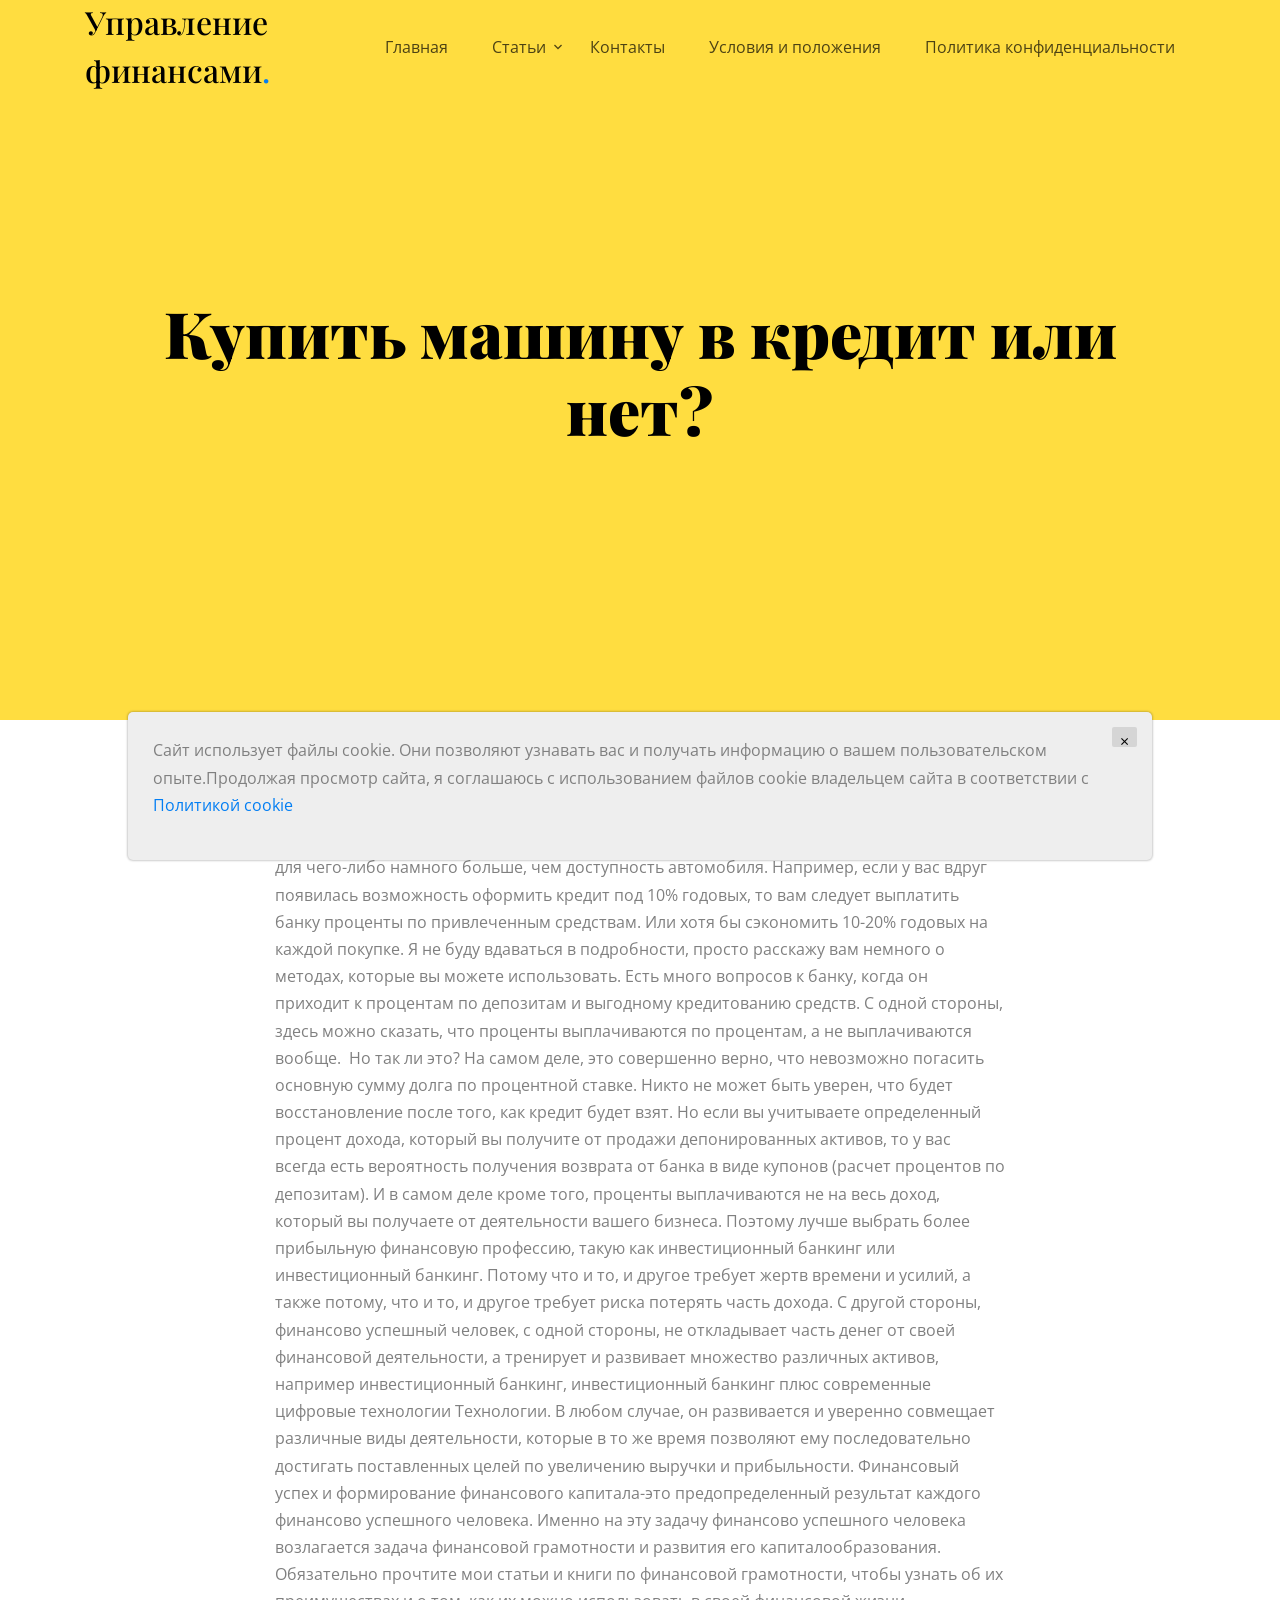
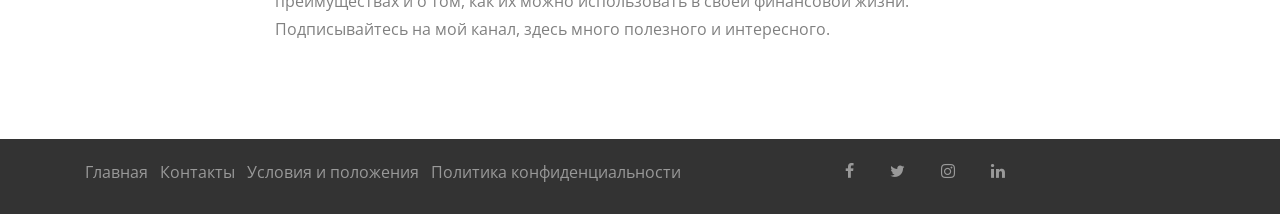
<file: single.html>
<!doctype html>
<html lang="en">
  <head>
    <title>Управление финансами</title>
    <meta charset="utf-8">
    <meta name="viewport" content="width=device-width, initial-scale=1, shrink-to-fit=no">

    
    
    <link href="https://fonts.googleapis.com/css?family=Open+Sans:300,400,700, 900|Playfair+Display:400,900" rel="stylesheet">
    <link rel="stylesheet" href="fonts/icomoon/style.css">

    <link rel="stylesheet" href="css/bootstrap.min.css">
    <link rel="stylesheet" href="css/jquery-ui.css">
    <link rel="stylesheet" href="css/owl.carousel.min.css">
    <link rel="stylesheet" href="css/owl.theme.default.min.css">
    <link rel="stylesheet" href="css/owl.theme.default.min.css">

    <link rel="stylesheet" href="css/jquery.fancybox.min.css">

    <link rel="stylesheet" href="css/bootstrap-datepicker.css">

    <link rel="stylesheet" href="fonts/flaticon/font/flaticon.css">

    <link rel="stylesheet" href="css/aos.css">

    <link rel="stylesheet" href="css/style.css">
    
  </head>
  <body data-spy="scroll" data-target=".site-navbar-target" data-offset="300" id="home-section">
  

  <div id="overlayer"></div>
  <div class="loader">
    <div class="spinner-border text-primary" role="status">
      <span class="sr-only">Loading...</span>
    </div>
  </div>


  <div class="site-wrap">

    <div class="site-mobile-menu site-navbar-target">
      <div class="site-mobile-menu-header">
        <div class="site-mobile-menu-close mt-3">
          <span class="icon-close2 js-menu-toggle"></span>
        </div>
      </div>
      <div class="site-mobile-menu-body"></div>
    </div>
   
    
    <header class="site-navbar js-sticky-header site-navbar-target" role="banner" >

      <div class="container">
        <div class="row align-items-center">
          
          <div class="col-6 col-xl-2">
            <h1 class="mb-0 site-logo"><a href="index.html" class="h2 mb-0">Управление финансами<span class="text-primary">.</span> </a></h1>
          </div>

          <div class="col-12 col-md-10 d-none d-xl-block">
            <nav class="site-navigation position-relative text-right" role="navigation">

              <ul class="site-menu main-menu js-clone-nav mr-auto d-none d-lg-block">
                <li><a href="index.html" class="nav-link">Главная</a></li>
                <li class="has-children">
                  <a href="#" class="nav-link">Статьи</a>
                  <ul class="dropdown">
                    
                    <li><a href="e701f9c178ecaa2fb2f60be2e3fc1fcc.html" class="nav-link">Купить машину в ...</a></li>
                    

                    <li><a href="bG7pa6ylo0oQH7kbzTwCGnRK6bG6.html" class="nav-link">Инфографика: 7 ан...</a></li>
                    

                    <li><a href="dacefd7ffd8a0b725ae03b7a23d566d2.html" class="nav-link">Я подсчитал: ско...</a></li>
                    

                    <li><a href="Mdkpw6G4aTKzTWC.html" class="nav-link">Самые популярны...</a></li>
                    

                  </ul>
                </li>
                <li><a href="contact.html" class="nav-link">Контакты</a></li>
                <li><a href="terms.html" class="nav-link">Условия и положения</a></li>
                <li><a href="policy.html" class="nav-link">Политика конфиденциальности</a></li>
              </ul>
            </nav>
          </div>


          <div class="col-6 d-inline-block d-xl-none ml-md-0 py-3" style="position: relative; top: 3px;"><a href="#" class="site-menu-toggle js-menu-toggle float-right"><span class="icon-menu h3"></span></a></div>

        </div>
      </div>
      
    </header>

    <div class="site-blocks-cover" data-aos="fade">
      <div class="container">
        <div class="row align-items-center justify-content-center">
          <div class="col-md-12 mt-lg-5 text-center">
            <h1 class="mb-4">Купить машину в кредит или нет?</h1>
          </div>
        </div>
      </div>
    </div>

    <section class="site-section">
      <div class="container">
        <div class="row">
          <div class="col-md-8 offset-md-2 blog-content">
            <p> <strong>Купить машину в кредит или нет? </strong> Ранее я писал, что вам нужно "убить слона", прежде чем покупать новую машину. А теперь я думаю, что это не совсем так.  Доступность кредита для чего-либо намного больше, чем доступность автомобиля. Например, если у вас вдруг появилась возможность оформить кредит под 10% годовых, то вам следует выплатить банку проценты по привлеченным средствам. Или хотя бы сэкономить 10-20% годовых на каждой покупке. Я не буду вдаваться в подробности, просто расскажу вам немного о методах, которые вы можете использовать. Есть много вопросов к банку, когда он приходит к процентам по депозитам и выгодному кредитованию средств. С одной стороны, здесь можно сказать, что проценты выплачиваются по процентам, а не выплачиваются вообще.  Но так ли это? На самом деле, это совершенно верно, что невозможно погасить основную сумму долга по процентной ставке. Никто не может быть уверен, что будет восстановление после того, как кредит будет взят. Но если вы учитываете определенный процент дохода, который вы получите от продажи депонированных активов, то у вас всегда есть вероятность получения возврата от банка в виде купонов (расчет процентов по депозитам). И в самом деле кроме того, проценты выплачиваются не на весь доход, который вы получаете от деятельности вашего бизнеса. Поэтому лучше выбрать более прибыльную финансовую профессию, такую как инвестиционный банкинг или инвестиционный банкинг. Потому что и то, и другое требует жертв времени и усилий, а также потому, что и то, и другое требует риска потерять часть дохода. С другой стороны, финансово успешный человек, с одной стороны, не откладывает часть денег от своей финансовой деятельности, а тренирует и развивает множество различных активов, например инвестиционный банкинг, инвестиционный банкинг плюс современные цифровые технологии Технологии. В любом случае, он развивается и уверенно совмещает различные виды деятельности, которые в то же время позволяют ему последовательно достигать поставленных целей по увеличению выручки и прибыльности. Финансовый успех и формирование финансового капитала-это предопределенный результат каждого финансово успешного человека. Именно на эту задачу финансово успешного человека возлагается задача финансовой грамотности и развития его капиталообразования. Обязательно прочтите мои статьи и книги по финансовой грамотности, чтобы узнать об их преимуществах и о том, как их можно использовать в своей финансовой жизни. Подписывайтесь на мой канал, здесь много полезного и интересного.</p>
          </div>
        </div>
      </div>
    </section>

    <footer class="site-footer">
      <div class="container">
        <div class="row">

          <div class="col-md-8">
              <div class="mb-2">
                <a href="index.html" class="smoothscroll">Главная</a>&nbsp;&nbsp;
                <a href="contact.html" class="smoothscroll">Контакты</a>&nbsp;&nbsp;
                <a href="terms.html" class="smoothscroll">Условия и положения</a>&nbsp;&nbsp;
                <a href="policy.html" class="smoothscroll">Политика конфиденциальности</a>&nbsp;&nbsp;
              </div>
          </div>

          <div class="col-md-4">
            <div class="mb-2">
              <a href="#" class="pl-0 pr-3"><span class="icon-facebook"></span></a>
              <a href="#" class="pl-3 pr-3"><span class="icon-twitter"></span></a>
              <a href="#" class="pl-3 pr-3"><span class="icon-instagram"></span></a>
              <a href="#" class="pl-3 pr-3"><span class="icon-linkedin"></span></a>
            </div>

          </div>
        </div>

      </div>
    </footer>

  </div> <!-- .site-wrap -->

  <script src="js/jquery-3.3.1.min.js"></script>
  <script src="js/jquery-ui.js"></script>
  <script src="js/popper.min.js"></script>
  <script src="js/bootstrap.min.js"></script>
  <script src="js/owl.carousel.min.js"></script>
  <script src="js/jquery.countdown.min.js"></script>
  <script src="js/jquery.easing.1.3.js"></script>
  <script src="js/aos.js"></script>
  <script src="js/jquery.fancybox.min.js"></script>
  <script src="js/jquery.sticky.js"></script>
  <script src="js/isotope.pkgd.min.js"></script>
  
  <script src="js/typed.js"></script>
            <script>
            var typed = new Typed('.typed-words', {
            strings: ["Motivational Speakers","Professional Speakers","Business Speakers", "Professional Life Coach"],
            typeSpeed: 80,
            backSpeed: 80,
            backDelay: 4000,
            startDelay: 1000,
            loop: true,
            showCursor: true
            });
            </script>
  
  <script src="js/main.js"></script>

  <div class='cookie-banner'>
    <p>
      Сайт использует файлы cookie. Они позволяют узнавать вас и получать информацию о вашем пользовательском опыте.Продолжая просмотр сайта, я соглашаюсь с использованием файлов cookie владельцем сайта в соответствии с <a target="_blank" href="https://en.wikipedia.org/wiki/HTTP_cookie">Политикой cookie</a>
    </p>
    <button class='close-cookie'>&times;</button>
  </div>
  <script>
    window.onload = function () {
      $('.close-cookie').click(function () {
        $('.cookie-banner').fadeOut();
      })
    }
  </script>
  <script>
    let elems = document.querySelectorAll('.server-name');
    elems.forEach((elem) => {
      elem.innerHTML = window.location.hostname
    })
  </script>

  </body>
</html>
</file>
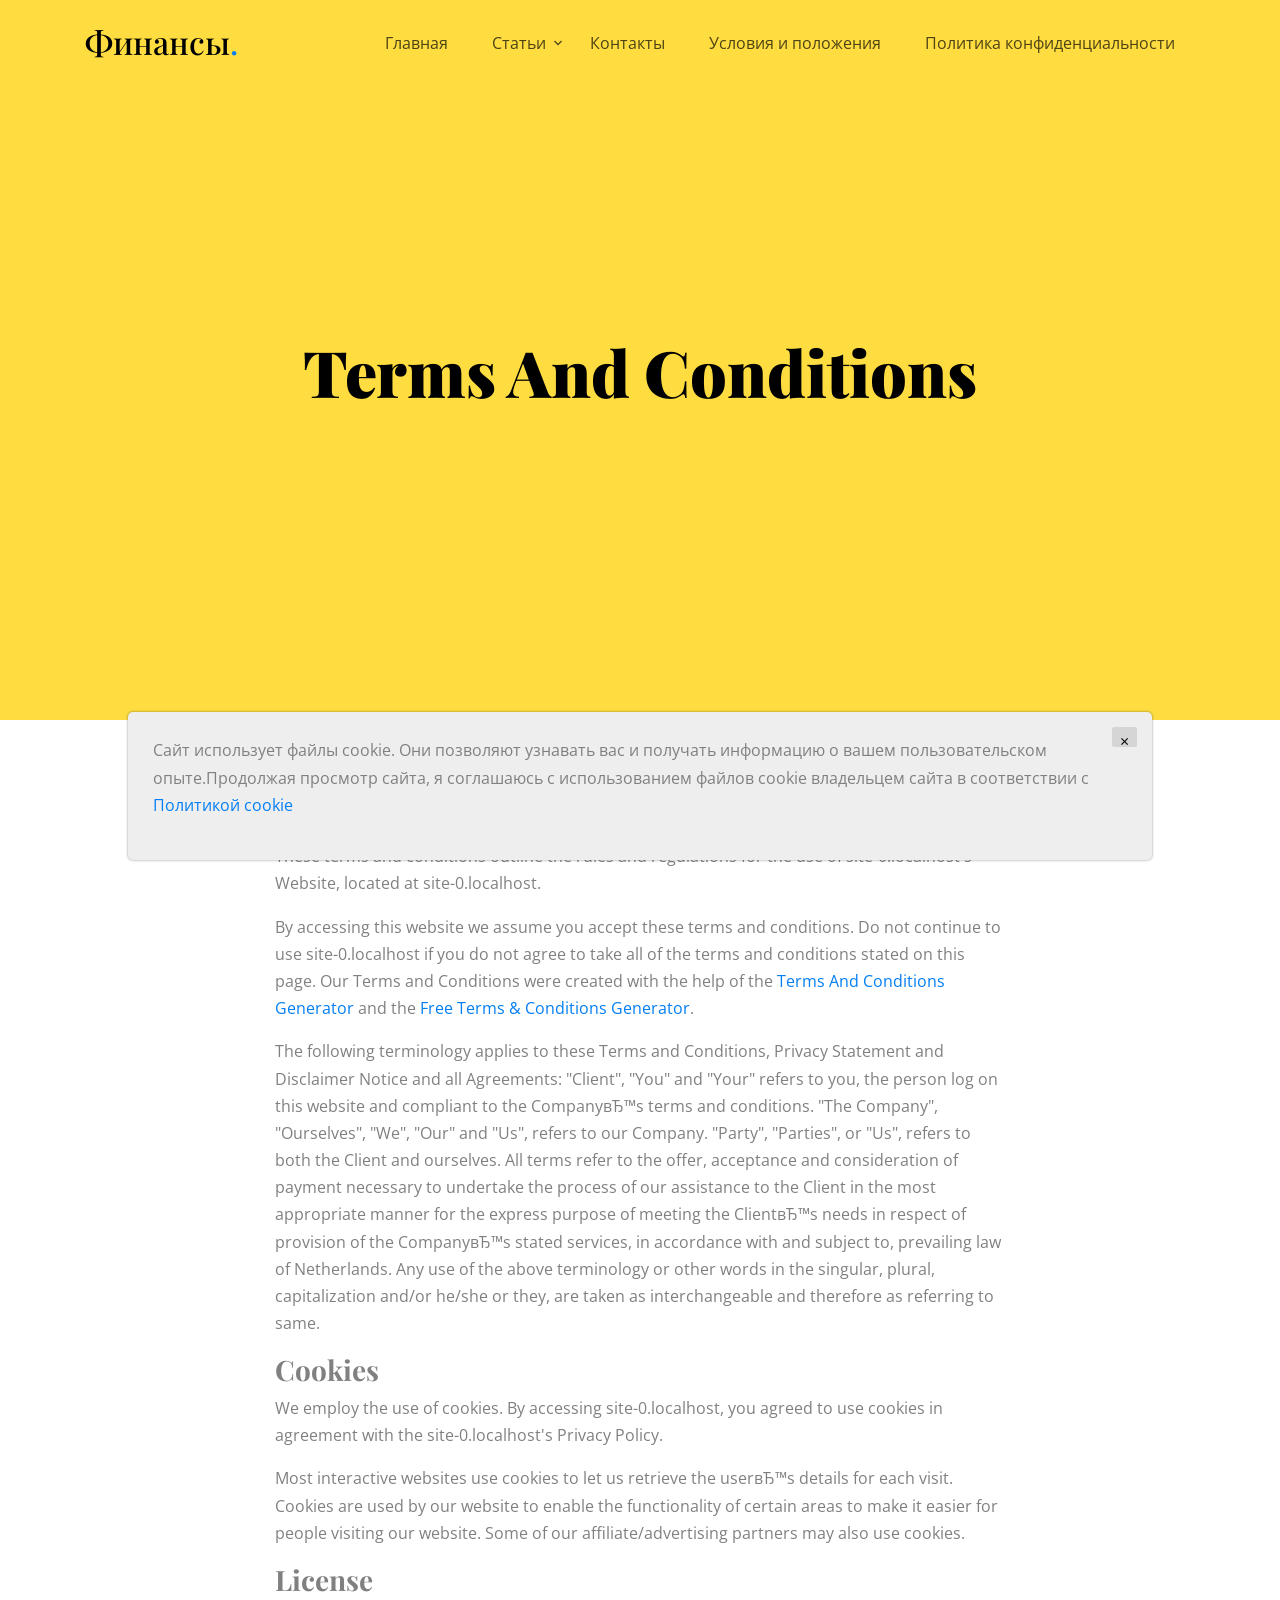
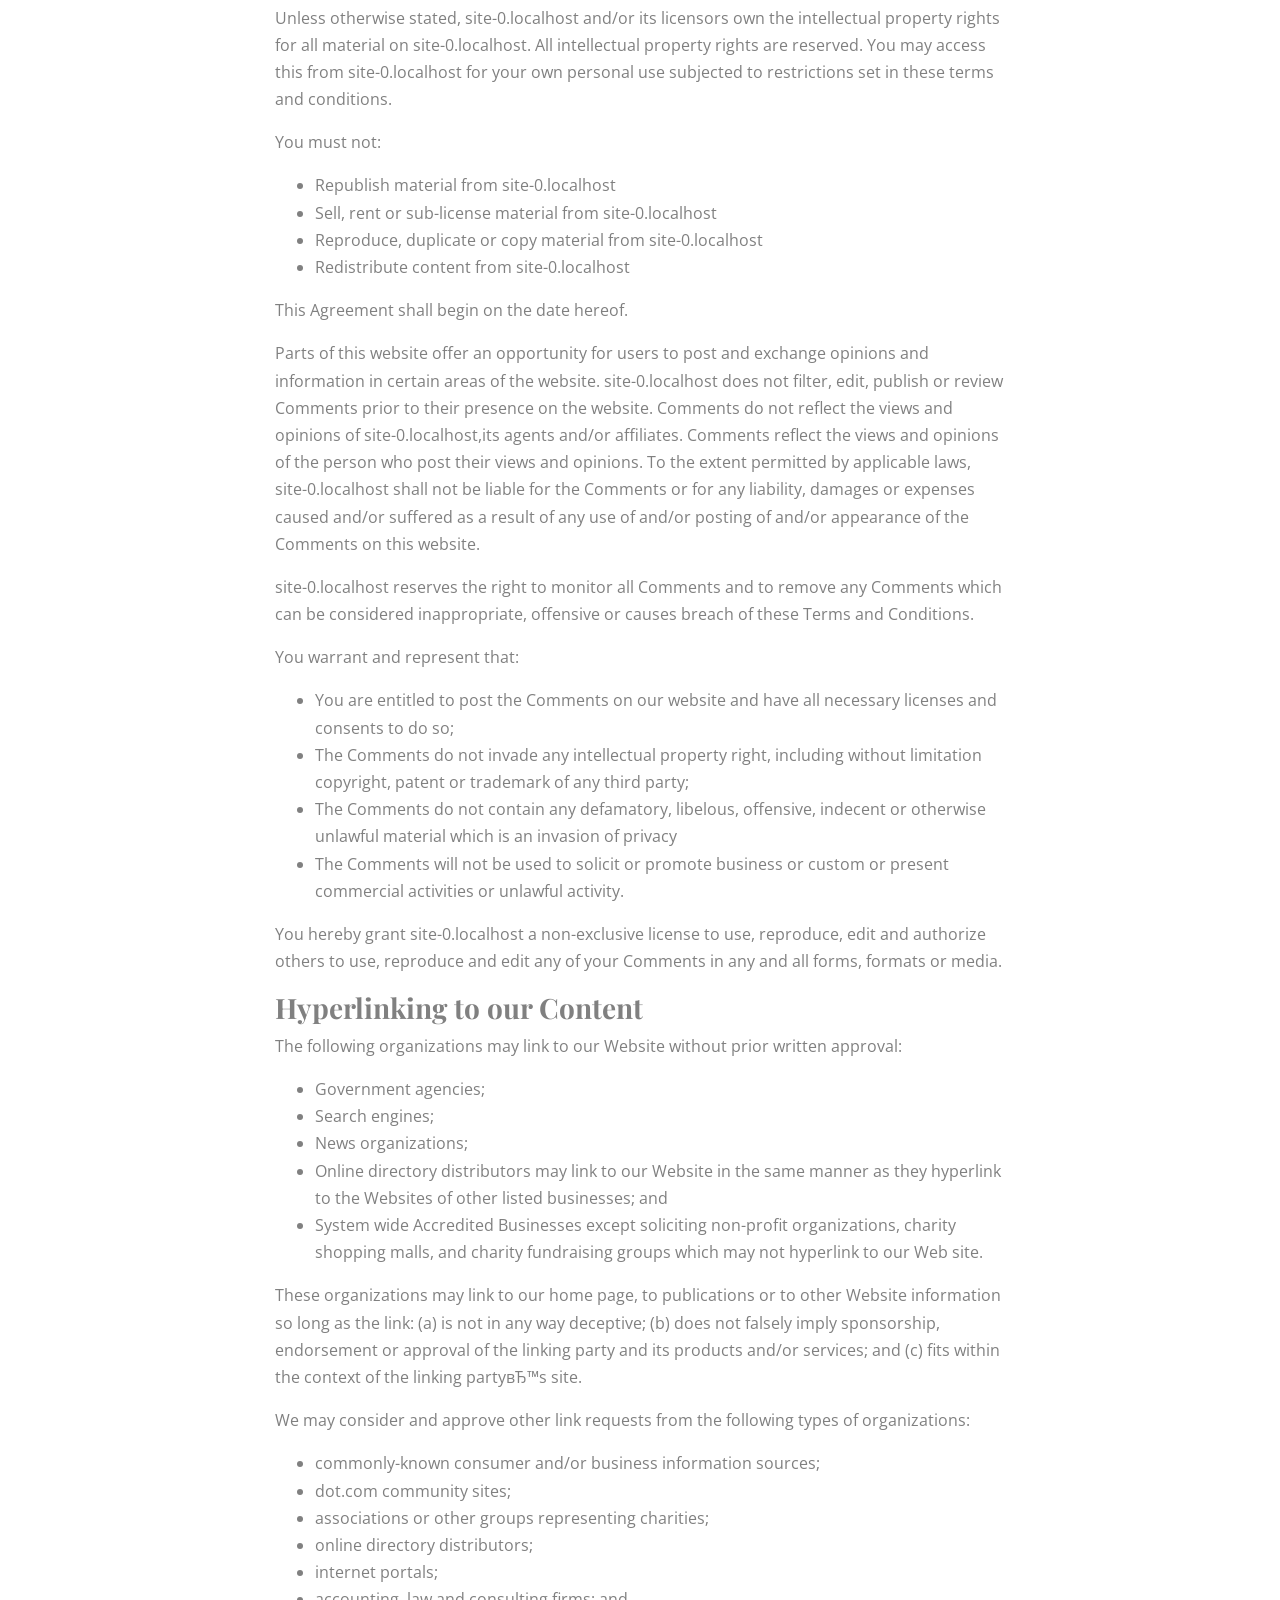
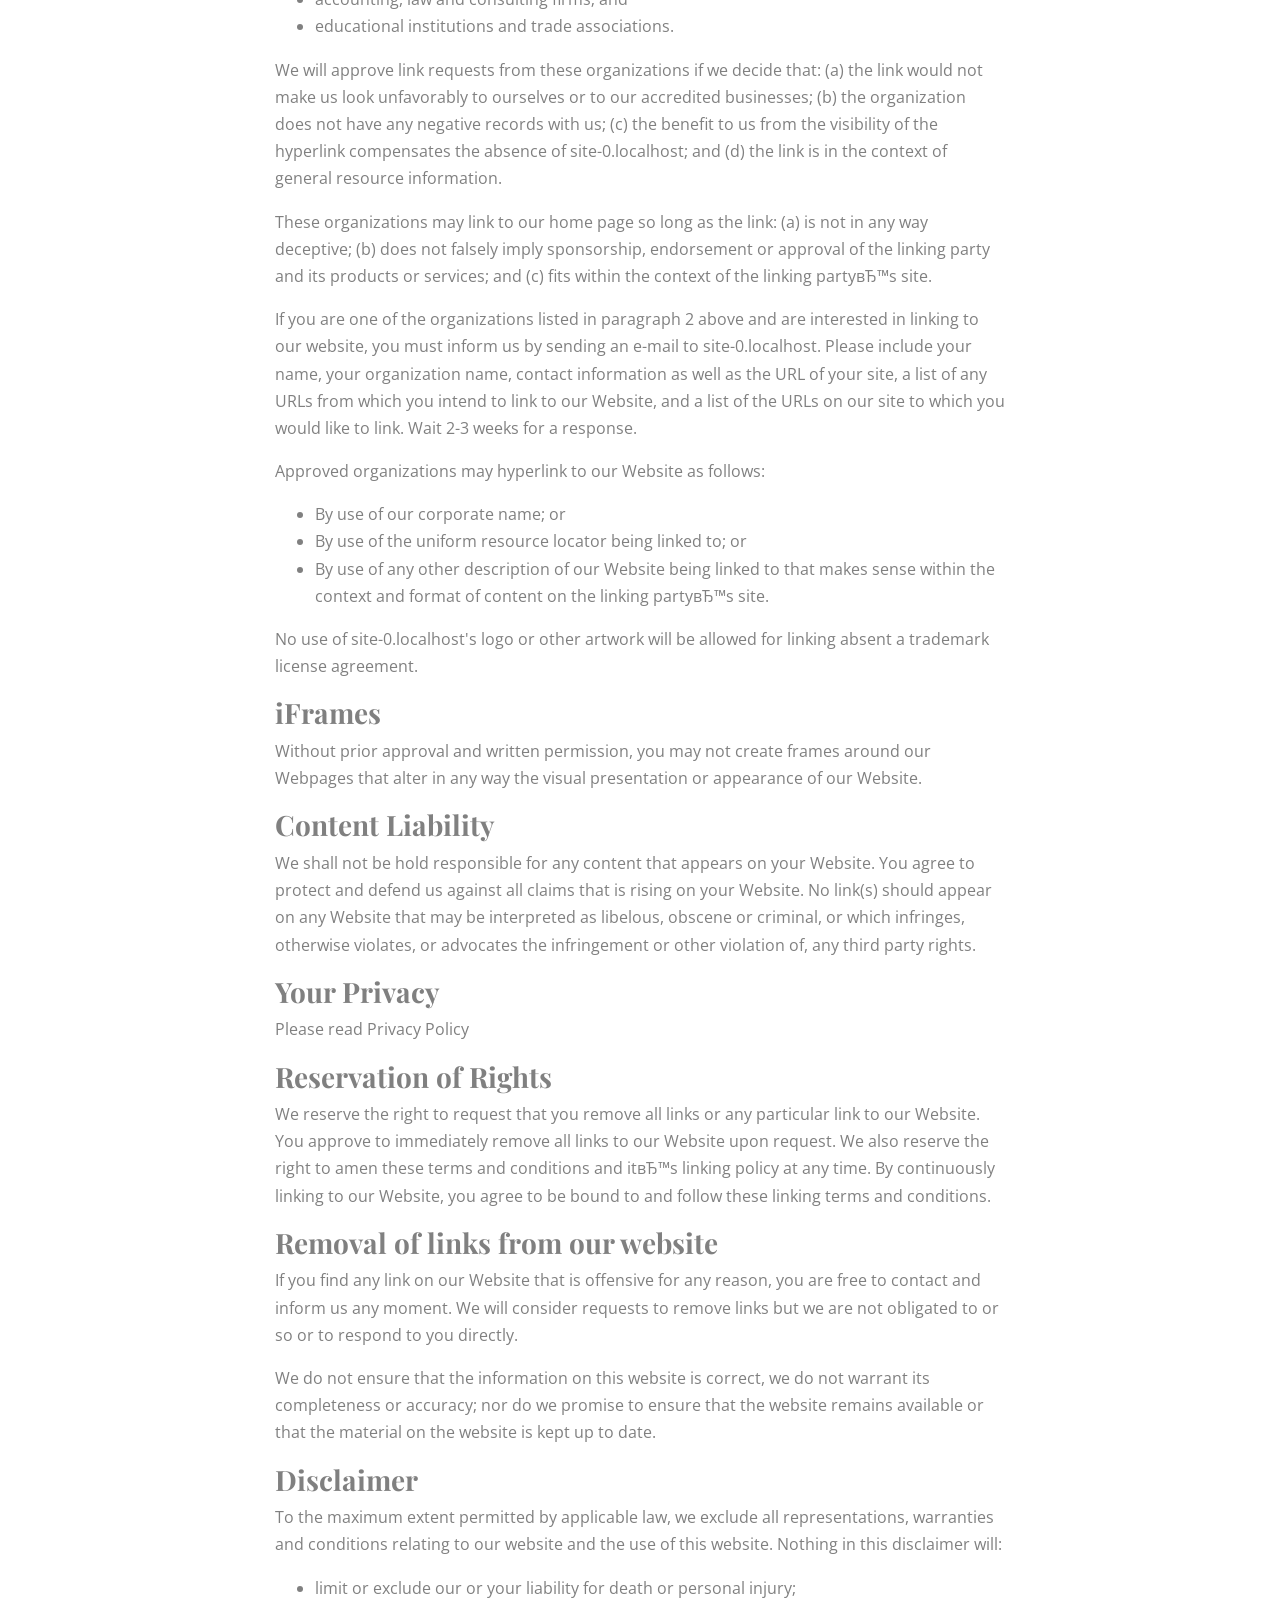
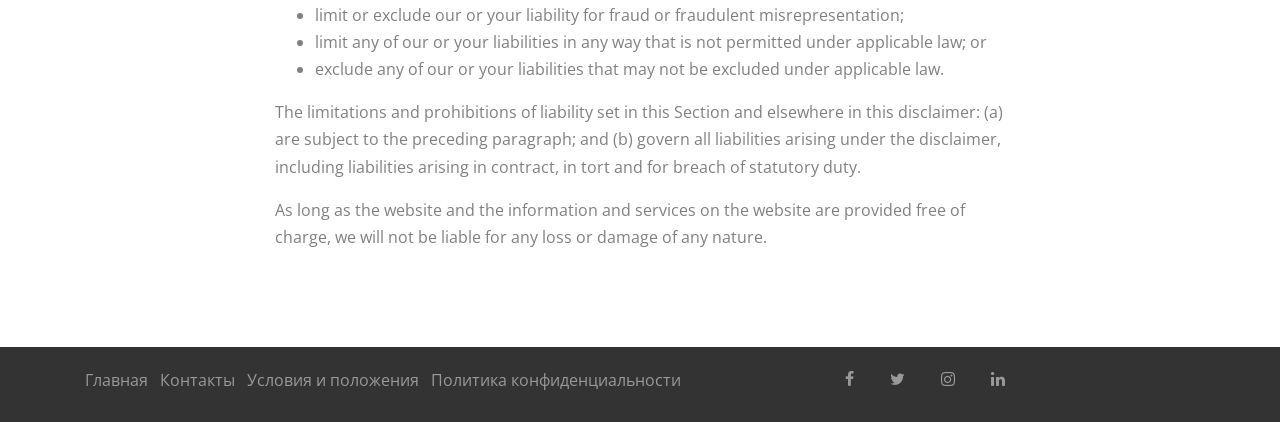
<file: terms.html>
<!doctype html>
<html lang="en">
  <head>
    <title>Финансы</title>
    <meta charset="utf-8">
    <meta name="viewport" content="width=device-width, initial-scale=1, shrink-to-fit=no">

    
    
    <link href="https://fonts.googleapis.com/css?family=Open+Sans:300,400,700, 900|Playfair+Display:400,900" rel="stylesheet">
    <link rel="stylesheet" href="fonts/icomoon/style.css">

    <link rel="stylesheet" href="css/bootstrap.min.css">
    <link rel="stylesheet" href="css/jquery-ui.css">
    <link rel="stylesheet" href="css/owl.carousel.min.css">
    <link rel="stylesheet" href="css/owl.theme.default.min.css">
    <link rel="stylesheet" href="css/owl.theme.default.min.css">

    <link rel="stylesheet" href="css/jquery.fancybox.min.css">

    <link rel="stylesheet" href="css/bootstrap-datepicker.css">

    <link rel="stylesheet" href="fonts/flaticon/font/flaticon.css">

    <link rel="stylesheet" href="css/aos.css">

    <link rel="stylesheet" href="css/style.css">
    
  </head>
  <body data-spy="scroll" data-target=".site-navbar-target" data-offset="300" id="home-section">
  

  <div id="overlayer"></div>
  <div class="loader">
    <div class="spinner-border text-primary" role="status">
      <span class="sr-only">Loading...</span>
    </div>
  </div>


  <div class="site-wrap">

    <div class="site-mobile-menu site-navbar-target">
      <div class="site-mobile-menu-header">
        <div class="site-mobile-menu-close mt-3">
          <span class="icon-close2 js-menu-toggle"></span>
        </div>
      </div>
      <div class="site-mobile-menu-body"></div>
    </div>
   
    
    <header class="site-navbar js-sticky-header site-navbar-target" role="banner" >

      <div class="container">
        <div class="row align-items-center">
          
          <div class="col-6 col-xl-2">
            <h1 class="mb-0 site-logo"><a href="index.html" class="h2 mb-0">Финансы<span class="text-primary">.</span> </a></h1>
          </div>

          <div class="col-12 col-md-10 d-none d-xl-block">
            <nav class="site-navigation position-relative text-right" role="navigation">

              <ul class="site-menu main-menu js-clone-nav mr-auto d-none d-lg-block">
                <li><a href="index.html" class="nav-link">Главная</a></li>
                <li class="has-children">
                  <a href="#" class="nav-link">Статьи</a>
                  <ul class="dropdown">
                    
                    <li><a href="e701f9c178ecaa2fb2f60be2e3fc1fcc.html" class="nav-link">Купить машину в ...</a></li>
                    

                    <li><a href="bG7pa6ylo0oQH7kbzTwCGnRK6bG6.html" class="nav-link">Инфографика: 7 ан...</a></li>
                    

                    <li><a href="dacefd7ffd8a0b725ae03b7a23d566d2.html" class="nav-link">Я подсчитал: ско...</a></li>
                    

                    <li><a href="Mdkpw6G4aTKzTWC.html" class="nav-link">Самые популярны...</a></li>
                    

                  </ul>
                </li>
                <li><a href="contact.html" class="nav-link">Контакты</a></li>
                <li><a href="terms.html" class="nav-link">Условия и положения</a></li>
                <li><a href="policy.html" class="nav-link">Политика конфиденциальности</a></li>
              </ul>
            </nav>
          </div>


          <div class="col-6 d-inline-block d-xl-none ml-md-0 py-3" style="position: relative; top: 3px;"><a href="#" class="site-menu-toggle js-menu-toggle float-right"><span class="icon-menu h3"></span></a></div>

        </div>
      </div>
      
    </header>

    <div class="site-blocks-cover" data-aos="fade">
      <div class="container">
        <div class="row align-items-center justify-content-center">
          <div class="col-md-12 mt-lg-5 text-center">
            <h1 class="mb-4">Terms And Conditions</h1>
          </div>
        </div>
      </div>
    </div>

    <section class="site-section">
      <div class="container">
        <div class="row">
          <div class="col-md-8 offset-md-2 blog-content">
            <p>Welcome to <span class="server-name"></span>!</p>

            <p>These terms and conditions outline the rules and regulations for the use of <span class="server-name"></span>'s Website, located at <span class="server-name"></span>.</p>

            <p>By accessing this website we assume you accept these terms and conditions. Do not continue to use <span class="server-name"></span> if you do not agree to take all of the terms and conditions stated on this page. Our Terms and Conditions were created with the help of the <a href="https://www.termsandconditionsgenerator.com">Terms And Conditions Generator</a> and the <a href="https://www.privacypolicyonline.com/terms-conditions-generator/">Free Terms & Conditions Generator</a>.</p>

            <p>The following terminology applies to these Terms and Conditions, Privacy Statement and Disclaimer Notice and all Agreements: "Client", "You" and "Your" refers to you, the person log on this website and compliant to the CompanyвЂ™s terms and conditions. "The Company", "Ourselves", "We", "Our" and "Us", refers to our Company. "Party", "Parties", or "Us", refers to both the Client and ourselves. All terms refer to the offer, acceptance and consideration of payment necessary to undertake the process of our assistance to the Client in the most appropriate manner for the express purpose of meeting the ClientвЂ™s needs in respect of provision of the CompanyвЂ™s stated services, in accordance with and subject to, prevailing law of Netherlands. Any use of the above terminology or other words in the singular, plural, capitalization and/or he/she or they, are taken as interchangeable and therefore as referring to same.</p>

            <h3><strong>Cookies</strong></h3>

            <p>We employ the use of cookies. By accessing <span class="server-name"></span>, you agreed to use cookies in agreement with the <span class="server-name"></span>'s Privacy Policy.</p>

            <p>Most interactive websites use cookies to let us retrieve the userвЂ™s details for each visit. Cookies are used by our website to enable the functionality of certain areas to make it easier for people visiting our website. Some of our affiliate/advertising partners may also use cookies.</p>

            <h3><strong>License</strong></h3>

            <p>Unless otherwise stated, <span class="server-name"></span> and/or its licensors own the intellectual property rights for all material on <span class="server-name"></span>. All intellectual property rights are reserved. You may access this from <span class="server-name"></span> for your own personal use subjected to restrictions set in these terms and conditions.</p>

            <p>You must not:</p>
            <ul>
              <li>Republish material from <span class="server-name"></span></li>
              <li>Sell, rent or sub-license material from <span class="server-name"></span></li>
              <li>Reproduce, duplicate or copy material from <span class="server-name"></span></li>
              <li>Redistribute content from <span class="server-name"></span></li>
            </ul>

            <p>This Agreement shall begin on the date hereof.</p>

            <p>Parts of this website offer an opportunity for users to post and exchange opinions and information in certain areas of the website. <span class="server-name"></span> does not filter, edit, publish or review Comments prior to their presence on the website. Comments do not reflect the views and opinions of <span class="server-name"></span>,its agents and/or affiliates. Comments reflect the views and opinions of the person who post their views and opinions. To the extent permitted by applicable laws, <span class="server-name"></span> shall not be liable for the Comments or for any liability, damages or expenses caused and/or suffered as a result of any use of and/or posting of and/or appearance of the Comments on this website.</p>

            <p><span class="server-name"></span> reserves the right to monitor all Comments and to remove any Comments which can be considered inappropriate, offensive or causes breach of these Terms and Conditions.</p>

            <p>You warrant and represent that:</p>

            <ul>
              <li>You are entitled to post the Comments on our website and have all necessary licenses and consents to do so;</li>
              <li>The Comments do not invade any intellectual property right, including without limitation copyright, patent or trademark of any third party;</li>
              <li>The Comments do not contain any defamatory, libelous, offensive, indecent or otherwise unlawful material which is an invasion of privacy</li>
              <li>The Comments will not be used to solicit or promote business or custom or present commercial activities or unlawful activity.</li>
            </ul>

            <p>You hereby grant <span class="server-name"></span> a non-exclusive license to use, reproduce, edit and authorize others to use, reproduce and edit any of your Comments in any and all forms, formats or media.</p>

            <h3><strong>Hyperlinking to our Content</strong></h3>

            <p>The following organizations may link to our Website without prior written approval:</p>

            <ul>
              <li>Government agencies;</li>
              <li>Search engines;</li>
              <li>News organizations;</li>
              <li>Online directory distributors may link to our Website in the same manner as they hyperlink to the Websites of other listed businesses; and</li>
              <li>System wide Accredited Businesses except soliciting non-profit organizations, charity shopping malls, and charity fundraising groups which may not hyperlink to our Web site.</li>
            </ul>

            <p>These organizations may link to our home page, to publications or to other Website information so long as the link: (a) is not in any way deceptive; (b) does not falsely imply sponsorship, endorsement or approval of the linking party and its products and/or services; and (c) fits within the context of the linking partyвЂ™s site.</p>

            <p>We may consider and approve other link requests from the following types of organizations:</p>

            <ul>
              <li>commonly-known consumer and/or business information sources;</li>
              <li>dot.com community sites;</li>
              <li>associations or other groups representing charities;</li>
              <li>online directory distributors;</li>
              <li>internet portals;</li>
              <li>accounting, law and consulting firms; and</li>
              <li>educational institutions and trade associations.</li>
            </ul>

            <p>We will approve link requests from these organizations if we decide that: (a) the link would not make us look unfavorably to ourselves or to our accredited businesses; (b) the organization does not have any negative records with us; (c) the benefit to us from the visibility of the hyperlink compensates the absence of <span class="server-name"></span>; and (d) the link is in the context of general resource information.</p>

            <p>These organizations may link to our home page so long as the link: (a) is not in any way deceptive; (b) does not falsely imply sponsorship, endorsement or approval of the linking party and its products or services; and (c) fits within the context of the linking partyвЂ™s site.</p>

            <p>If you are one of the organizations listed in paragraph 2 above and are interested in linking to our website, you must inform us by sending an e-mail to <span class="server-name"></span>. Please include your name, your organization name, contact information as well as the URL of your site, a list of any URLs from which you intend to link to our Website, and a list of the URLs on our site to which you would like to link. Wait 2-3 weeks for a response.</p>

            <p>Approved organizations may hyperlink to our Website as follows:</p>

            <ul>
              <li>By use of our corporate name; or</li>
              <li>By use of the uniform resource locator being linked to; or</li>
              <li>By use of any other description of our Website being linked to that makes sense within the context and format of content on the linking partyвЂ™s site.</li>
            </ul>

            <p>No use of <span class="server-name"></span>'s logo or other artwork will be allowed for linking absent a trademark license agreement.</p>

            <h3><strong>iFrames</strong></h3>

            <p>Without prior approval and written permission, you may not create frames around our Webpages that alter in any way the visual presentation or appearance of our Website.</p>

            <h3><strong>Content Liability</strong></h3>

            <p>We shall not be hold responsible for any content that appears on your Website. You agree to protect and defend us against all claims that is rising on your Website. No link(s) should appear on any Website that may be interpreted as libelous, obscene or criminal, or which infringes, otherwise violates, or advocates the infringement or other violation of, any third party rights.</p>

            <h3><strong>Your Privacy</strong></h3>

            <p>Please read Privacy Policy</p>

            <h3><strong>Reservation of Rights</strong></h3>

            <p>We reserve the right to request that you remove all links or any particular link to our Website. You approve to immediately remove all links to our Website upon request. We also reserve the right to amen these terms and conditions and itвЂ™s linking policy at any time. By continuously linking to our Website, you agree to be bound to and follow these linking terms and conditions.</p>

            <h3><strong>Removal of links from our website</strong></h3>

            <p>If you find any link on our Website that is offensive for any reason, you are free to contact and inform us any moment. We will consider requests to remove links but we are not obligated to or so or to respond to you directly.</p>

            <p>We do not ensure that the information on this website is correct, we do not warrant its completeness or accuracy; nor do we promise to ensure that the website remains available or that the material on the website is kept up to date.</p>

            <h3><strong>Disclaimer</strong></h3>

            <p>To the maximum extent permitted by applicable law, we exclude all representations, warranties and conditions relating to our website and the use of this website. Nothing in this disclaimer will:</p>

            <ul>
              <li>limit or exclude our or your liability for death or personal injury;</li>
              <li>limit or exclude our or your liability for fraud or fraudulent misrepresentation;</li>
              <li>limit any of our or your liabilities in any way that is not permitted under applicable law; or</li>
              <li>exclude any of our or your liabilities that may not be excluded under applicable law.</li>
            </ul>

            <p>The limitations and prohibitions of liability set in this Section and elsewhere in this disclaimer: (a) are subject to the preceding paragraph; and (b) govern all liabilities arising under the disclaimer, including liabilities arising in contract, in tort and for breach of statutory duty.</p>

            <p>As long as the website and the information and services on the website are provided free of charge, we will not be liable for any loss or damage of any nature.</p>
          </div>
        </div>
      </div>
    </section>

    <footer class="site-footer">
      <div class="container">
        <div class="row">

          <div class="col-md-8">
              <div class="mb-2">
                <a href="index.html" class="smoothscroll">Главная</a>&nbsp;&nbsp;
                <a href="contact.html" class="smoothscroll">Контакты</a>&nbsp;&nbsp;
                <a href="terms.html" class="smoothscroll">Условия и положения</a>&nbsp;&nbsp;
                <a href="policy.html" class="smoothscroll">Политика конфиденциальности</a>&nbsp;&nbsp;
              </div>
          </div>

          <div class="col-md-4">
            <div class="mb-2">
              <a href="#" class="pl-0 pr-3"><span class="icon-facebook"></span></a>
              <a href="#" class="pl-3 pr-3"><span class="icon-twitter"></span></a>
              <a href="#" class="pl-3 pr-3"><span class="icon-instagram"></span></a>
              <a href="#" class="pl-3 pr-3"><span class="icon-linkedin"></span></a>
            </div>

          </div>
        </div>

      </div>
    </footer>

  </div> <!-- .site-wrap -->

  <script src="js/jquery-3.3.1.min.js"></script>
  <script src="js/jquery-ui.js"></script>
  <script src="js/popper.min.js"></script>
  <script src="js/bootstrap.min.js"></script>
  <script src="js/owl.carousel.min.js"></script>
  <script src="js/jquery.countdown.min.js"></script>
  <script src="js/jquery.easing.1.3.js"></script>
  <script src="js/aos.js"></script>
  <script src="js/jquery.fancybox.min.js"></script>
  <script src="js/jquery.sticky.js"></script>
  <script src="js/isotope.pkgd.min.js"></script>
  
  <script src="js/typed.js"></script>
            <script>
            var typed = new Typed('.typed-words', {
            strings: ["Motivational Speakers","Professional Speakers","Business Speakers", "Professional Life Coach"],
            typeSpeed: 80,
            backSpeed: 80,
            backDelay: 4000,
            startDelay: 1000,
            loop: true,
            showCursor: true
            });
            </script>
  
  <script src="js/main.js"></script>

  <div class='cookie-banner'>
    <p>
      Сайт использует файлы cookie. Они позволяют узнавать вас и получать информацию о вашем пользовательском опыте.Продолжая просмотр сайта, я соглашаюсь с использованием файлов cookie владельцем сайта в соответствии с <a target="_blank" href="https://en.wikipedia.org/wiki/HTTP_cookie">Политикой cookie</a>
    </p>
    <button class='close-cookie'>&times;</button>
  </div>
  <script>
    window.onload = function () {
      $('.close-cookie').click(function () {
        $('.cookie-banner').fadeOut();
      })
    }
  </script>
  <script>
    let elems = document.querySelectorAll('.server-name');
    elems.forEach((elem) => {
      elem.innerHTML = window.location.hostname
    })
  </script>

  </body>
</html>
</file>
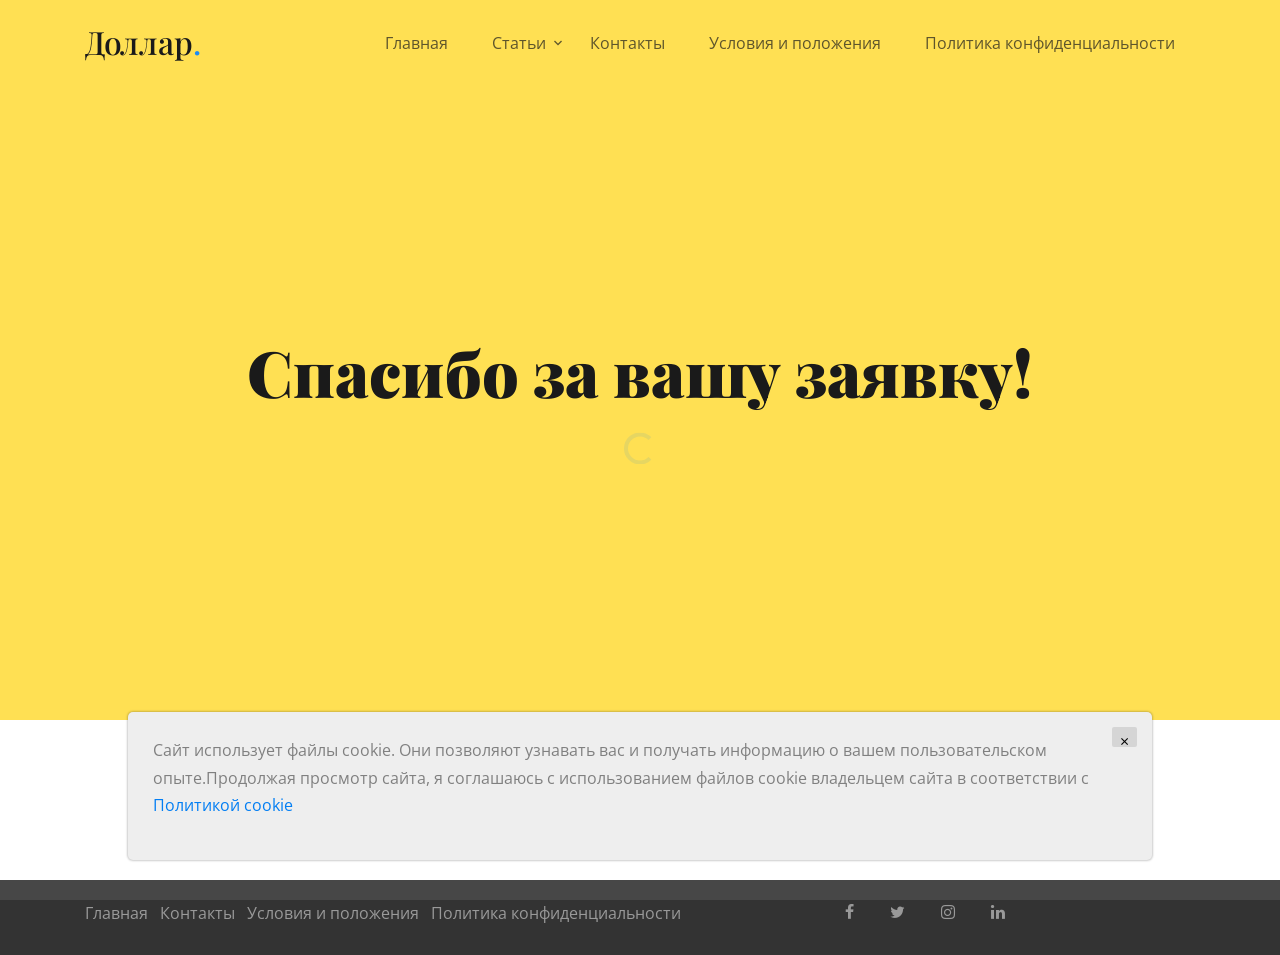
<file: thanks.html>
<!doctype html>
<html lang="en">
  <head>
    <title>Доллар</title>
    <meta charset="utf-8">
    <meta name="viewport" content="width=device-width, initial-scale=1, shrink-to-fit=no">

    
    
    <link href="https://fonts.googleapis.com/css?family=Open+Sans:300,400,700, 900|Playfair+Display:400,900" rel="stylesheet">
    <link rel="stylesheet" href="fonts/icomoon/style.css">

    <link rel="stylesheet" href="css/bootstrap.min.css">
    <link rel="stylesheet" href="css/jquery-ui.css">
    <link rel="stylesheet" href="css/owl.carousel.min.css">
    <link rel="stylesheet" href="css/owl.theme.default.min.css">
    <link rel="stylesheet" href="css/owl.theme.default.min.css">

    <link rel="stylesheet" href="css/jquery.fancybox.min.css">

    <link rel="stylesheet" href="css/bootstrap-datepicker.css">

    <link rel="stylesheet" href="fonts/flaticon/font/flaticon.css">

    <link rel="stylesheet" href="css/aos.css">

    <link rel="stylesheet" href="css/style.css">
    
  </head>
  <body data-spy="scroll" data-target=".site-navbar-target" data-offset="300" id="home-section">
  

  <div id="overlayer"></div>
  <div class="loader">
    <div class="spinner-border text-primary" role="status">
      <span class="sr-only">Loading...</span>
    </div>
  </div>


  <div class="site-wrap">

    <div class="site-mobile-menu site-navbar-target">
      <div class="site-mobile-menu-header">
        <div class="site-mobile-menu-close mt-3">
          <span class="icon-close2 js-menu-toggle"></span>
        </div>
      </div>
      <div class="site-mobile-menu-body"></div>
    </div>
   
    
    <header class="site-navbar js-sticky-header site-navbar-target" role="banner" >

      <div class="container">
        <div class="row align-items-center">
          
          <div class="col-6 col-xl-2">
            <h1 class="mb-0 site-logo"><a href="index.html" class="h2 mb-0">Доллар<span class="text-primary">.</span> </a></h1>
          </div>

          <div class="col-12 col-md-10 d-none d-xl-block">
            <nav class="site-navigation position-relative text-right" role="navigation">

              <ul class="site-menu main-menu js-clone-nav mr-auto d-none d-lg-block">
                <li><a href="index.html" class="nav-link">Главная</a></li>
                <li class="has-children">
                  <a href="#" class="nav-link">Статьи</a>
                  <ul class="dropdown">
                    
                    <li><a href="e701f9c178ecaa2fb2f60be2e3fc1fcc.html" class="nav-link">Купить машину в ...</a></li>
                    

                    <li><a href="bG7pa6ylo0oQH7kbzTwCGnRK6bG6.html" class="nav-link">Инфографика: 7 ан...</a></li>
                    

                    <li><a href="dacefd7ffd8a0b725ae03b7a23d566d2.html" class="nav-link">Я подсчитал: ско...</a></li>
                    

                    <li><a href="Mdkpw6G4aTKzTWC.html" class="nav-link">Самые популярны...</a></li>
                    

                  </ul>
                </li>
                <li><a href="contact.html" class="nav-link">Контакты</a></li>
                <li><a href="terms.html" class="nav-link">Условия и положения</a></li>
                <li><a href="policy.html" class="nav-link">Политика конфиденциальности</a></li>
              </ul>
            </nav>
          </div>


          <div class="col-6 d-inline-block d-xl-none ml-md-0 py-3" style="position: relative; top: 3px;"><a href="#" class="site-menu-toggle js-menu-toggle float-right"><span class="icon-menu h3"></span></a></div>

        </div>
      </div>
      
    </header>

    <div class="site-blocks-cover" data-aos="fade">
      <div class="container">
        <div class="row align-items-center justify-content-center">
          <div class="col-md-12 mt-lg-5 text-center">
            <h1 class="mb-4">Спасибо за вашу заявку!</h1>
          </div>
        </div>
      </div>
    </div>

    <section class="site-section">
      <div class="container">
        <div class="row">
          <div class="col-md-8 offset-md-2 blog-content">

          </div>
        </div>
      </div>
    </section>

    <footer class="site-footer">
      <div class="container">
        <div class="row">

          <div class="col-md-8">
              <div class="mb-2">
                <a href="index.html" class="smoothscroll">Главная</a>&nbsp;&nbsp;
                <a href="contact.html" class="smoothscroll">Контакты</a>&nbsp;&nbsp;
                <a href="terms.html" class="smoothscroll">Условия и положения</a>&nbsp;&nbsp;
                <a href="policy.html" class="smoothscroll">Политика конфиденциальности</a>&nbsp;&nbsp;
              </div>
          </div>

          <div class="col-md-4">
            <div class="mb-2">
              <a href="#" class="pl-0 pr-3"><span class="icon-facebook"></span></a>
              <a href="#" class="pl-3 pr-3"><span class="icon-twitter"></span></a>
              <a href="#" class="pl-3 pr-3"><span class="icon-instagram"></span></a>
              <a href="#" class="pl-3 pr-3"><span class="icon-linkedin"></span></a>
            </div>

          </div>
        </div>

      </div>
    </footer>

  </div> <!-- .site-wrap -->

  <script src="js/jquery-3.3.1.min.js"></script>
  <script src="js/jquery-ui.js"></script>
  <script src="js/popper.min.js"></script>
  <script src="js/bootstrap.min.js"></script>
  <script src="js/owl.carousel.min.js"></script>
  <script src="js/jquery.countdown.min.js"></script>
  <script src="js/jquery.easing.1.3.js"></script>
  <script src="js/aos.js"></script>
  <script src="js/jquery.fancybox.min.js"></script>
  <script src="js/jquery.sticky.js"></script>
  <script src="js/isotope.pkgd.min.js"></script>
  
  <script src="js/typed.js"></script>
            <script>
            var typed = new Typed('.typed-words', {
            strings: ["Motivational Speakers","Professional Speakers","Business Speakers", "Professional Life Coach"],
            typeSpeed: 80,
            backSpeed: 80,
            backDelay: 4000,
            startDelay: 1000,
            loop: true,
            showCursor: true
            });
            </script>
  
  <script src="js/main.js"></script>

  <div class='cookie-banner'>
    <p>
      Сайт использует файлы cookie. Они позволяют узнавать вас и получать информацию о вашем пользовательском опыте.Продолжая просмотр сайта, я соглашаюсь с использованием файлов cookie владельцем сайта в соответствии с <a target="_blank" href="https://en.wikipedia.org/wiki/HTTP_cookie">Политикой cookie</a>
    </p>
    <button class='close-cookie'>&times;</button>
  </div>
  <script>
    window.onload = function () {
      $('.close-cookie').click(function () {
        $('.cookie-banner').fadeOut();
      })
    }
  </script>
  <script>
    let elems = document.querySelectorAll('.server-name');
    elems.forEach((elem) => {
      elem.innerHTML = window.location.hostname
    })
  </script>

  </body>
</html>
</file>
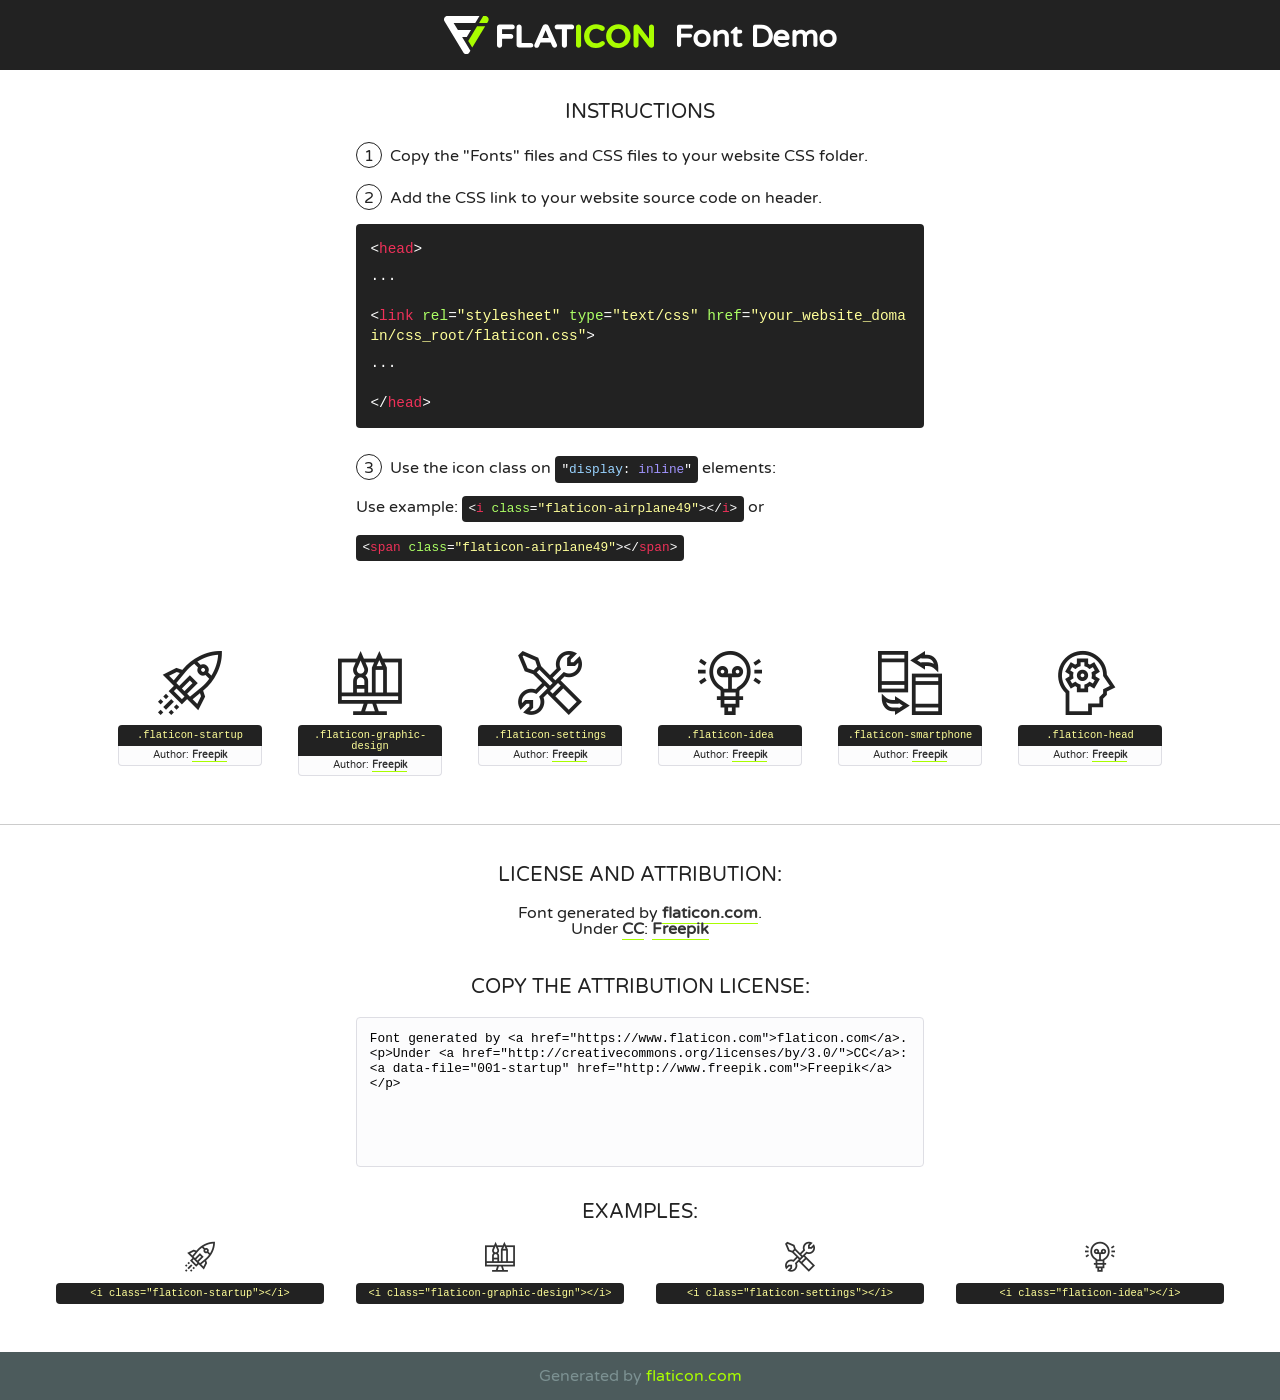
<file: fonts/flaticon-2/font/flaticon.html>
<!DOCTYPE html>
<!--
  Flaticon icon font: Flaticon
  Creation date: 03/04/2019 06:02
-->
<html>
<!DOCTYPE html>
<html>

<head>
    <title>Flaticon WebFont</title>
    <link href="http://fonts.googleapis.com/css?family=Varela+Round" rel="stylesheet" type="text/css" />
    <link rel="stylesheet" type="text/css" href="flaticon.css">
    <meta charset="UTF-8">
    <style>
    html, body, div, span, applet, object, iframe,
    h1, h2, h3, h4, h5, h6, p, blockquote, pre,
    a, abbr, acronym, address, big, cite, code,
    del, dfn, em, img, ins, kbd, q, s, samp,
    small, strike, strong, sub, sup, tt, var,
    b, u, i, center,
    dl, dt, dd, ol, ul, li,
    fieldset, form, label, legend,
    table, caption, tbody, tfoot, thead, tr, th, td,
    article, aside, canvas, details, embed, 
    figure, figcaption, footer, header, hgroup, 
    menu, nav, output, ruby, section, summary,
    time, mark, audio, video {
        margin: 0;
        padding: 0;
        border: 0;
        font-size: 100%;
        font: inherit;
        vertical-align: baseline;
    }
    /* HTML5 display-role reset for older browsers */
    article, aside, details, figcaption, figure, 
    footer, header, hgroup, menu, nav, section {
        display: block;
    }
    body {
        line-height: 1;
    }
    ol, ul {
        list-style: none;
    }
    blockquote, q {
        quotes: none;
    }
    blockquote:before, blockquote:after,
    q:before, q:after {
        content: '';
        content: none;
    }
    table {
        border-collapse: collapse;
        border-spacing: 0;
    }
    body {
        font-family: 'Varela Round', Helvetica, Arial, sans-serif;
        font-size: 16px;
        color: #222;
    }
    a {
        color: #333;
        border-bottom: 1px solid #a9fd00;
        font-weight: bold;
        text-decoration: none;
    }
    * {
        -moz-box-sizing: border-box;
        -webkit-box-sizing: border-box;
        box-sizing: border-box;
        margin: 0;
        padding: 0;
    }
    [class^="flaticon-"]:before, [class*=" flaticon-"]:before, [class^="flaticon-"]:after, [class*=" flaticon-"]:after {
        font-family: Flaticon;
        font-size: 30px;
        font-style: normal;
        margin-left: 20px;
        color: #333;
    }
    .wrapper {
        max-width: 600px;
        margin: auto;
        padding: 0 1em;
    }
    .title {
        font-size: 1.25em;
        text-align: center;
        margin-bottom: 1em;
        text-transform: uppercase;
    }
    header {
        text-align: center;
        background-color: #222;
        color: #fff;
        padding: 1em;
    }
    header .logo {
        width: 210px;
        height: 38px;
        display: inline-block;
        vertical-align: middle;
        margin-right: 1em;
        border: none;
    }
    header strong {
        font-size: 1.95em;
        font-weight: bold;
        vertical-align: middle;
        margin-top: 5px;
        display: inline-block;
    }
    .demo {
        margin: 2em auto;
        line-height: 1.25em;
    }
    .demo ul li {
        margin-bottom: 1em;
    }
    .demo ul li .num {
        color: #222;
        border-radius: 20px;
        display: inline-block;
        width: 26px;
        padding: 3px;
        height: 26px;
        text-align: center;
        margin-right: 0.5em;
        border: 1px solid #222;
    }
    .demo ul li code {
        background-color: #222;
        border-radius: 4px;
        padding: 0.25em 0.5em;
        display: inline-block;
        color: #fff;
        font-family: Consolas,Monaco,Lucida Console,Liberation Mono,DejaVu Sans Mono,Bitstream Vera Sans Mono,Courier New, monospace;
        font-weight: lighter;
        margin-top: 1em;
        font-size: 0.8em;
        word-break: break-all;
    }
    .demo ul li code.big {
        padding: 1em;
        font-size: 0.9em;
    }
    .demo ul li code .red {
        color: #EF3159;
    }
    .demo ul li code .green {
        color: #ACFF65;
    }
    .demo ul li code .yellow {
        color: #FFFF99;
    }
    .demo ul li code .blue {
        color: #99D3FF;
    }
    .demo ul li code .purple {
        color: #A295FF;
    }
    .demo ul li code .dots {
        margin-top: 0.5em;
        display: block;
    }
    #glyphs {
        border-bottom: 1px solid #ccc;
        padding: 2em 0;
        text-align: center;
    }
    .glyph {
        display: inline-block;
        width: 9em;
        margin: 1em;
        text-align: center;
        vertical-align: top;
        background: #FFF;
    }
    .glyph .glyph-icon {
        padding: 10px;
        display: block;
        font-family:"Flaticon";
        font-size: 64px;
        line-height: 1;
    }
    .glyph .glyph-icon:before {
        font-size: 64px;
        color: #222;
        margin-left: 0;
    }
    .class-name {
        font-size: 0.65em;
        background-color: #222;
        color: #fff;
        border-radius: 4px 4px 0 0;
        padding: 0.5em;
        color: #FFFF99;
        font-family: Consolas,Monaco,Lucida Console,Liberation Mono,DejaVu Sans Mono,Bitstream Vera Sans Mono,Courier New, monospace;
    }
    .author-name {
        font-size: 0.6em;
        background-color: #fcfcfd;
        border: 1px solid #DEDEE4;
        border-top: 0;
        border-radius: 0 0 4px 4px;
        padding: 0.5em;
    }
    .class-name:last-child {
        font-size: 10px;
        color:#888;
    }
    .class-name:last-child a {
        font-size: 10px;
        color:#555;
    }
    .class-name:last-child a:hover {
        color:#a9fd00;
    }
    .glyph > input {
        display: block;
        width: 100px;
        margin: 5px auto;
        text-align: center;
        font-size: 12px;
        cursor: text;
    }
    .glyph > input.icon-input {
        font-family:"Flaticon";
        font-size: 16px;
        margin-bottom: 10px;
    }
    .attribution .title {
        margin-top: 2em;
    }
    .attribution textarea {
        background-color: #fcfcfd;
        padding: 1em;
        border: none;
        box-shadow: none;
        border: 1px solid #DEDEE4;
        border-radius: 4px;
        resize: none;
        width: 100%;
        height: 150px;
        font-size: 0.8em;
        font-family: Consolas,Monaco,Lucida Console,Liberation Mono,DejaVu Sans Mono,Bitstream Vera Sans Mono,Courier New, monospace;
        -webkit-appearance: none;
    }
    .iconsuse {
        margin: 2em auto;
        text-align: center;
        max-width: 1200px;
    }
    .iconsuse:after {
        content: '';
        display: table;
        clear: both;
    }
    .iconsuse .image {
        float: left;
        width: 25%;
        padding: 0 1em;
    }
    .iconsuse .image p {
        margin-bottom: 1em;
    }
    .iconsuse .image span {
        display: block;
        font-size: 0.65em;
        background-color: #222;
        color: #fff;
        border-radius: 4px;
        padding: 0.5em;
        color: #FFFF99;
        margin-top: 1em;
        font-family: Consolas,Monaco,Lucida Console,Liberation Mono,DejaVu Sans Mono,Bitstream Vera Sans Mono,Courier New, monospace;
    }
    #footer {
        text-align: center;
        background-color: #4C5B5C;
        color: #7c9192;
        padding: 1em;
    }
    #footer a {
        border: none;
        color: #a9fd00;
        font-weight: normal;
    }
    @media (max-width: 960px) {
        .iconsuse .image {
            width: 50%;
        }
    }
    @media (max-width: 560px) {
        .iconsuse .image {
            width: 100%;
        }
    }
    </style>
</head>

<body class="characters-off">

    <header>
        <a href="https://www.flaticon.com" target="_blank" class="logo">
            <svg version="1.1" xmlns="http://www.w3.org/2000/svg" xmlns:xlink="http://www.w3.org/1999/xlink" xmlns:a="http://ns.adobe.com/AdobeSVGViewerExtensions/3.0/" viewBox="0 0 560.875 102.036" enable-background="new 0 0 560.875 102.036" xml:space="preserve">
                <defs>
                </defs>
                <g>
                    <g class="letters">
                        <path fill="#ffffff" d="M141.596,29.675c0-3.777,2.985-6.767,6.764-6.767h34.438c3.426,0,6.15,2.728,6.15,6.15
                        c0,3.43-2.724,6.149-6.15,6.149h-27.674v13.091h23.719c3.429,0,6.151,2.724,6.151,6.15c0,3.43-2.723,6.149-6.151,6.149h-23.719
                        v17.574c0,3.773-2.986,6.761-6.764,6.761c-3.779,0-6.764-2.989-6.764-6.761V29.675z"></path>
                        <path fill="#ffffff" d="M193.844,29.149c0-3.781,2.985-6.767,6.764-6.767c3.776,0,6.763,2.985,6.763,6.767v42.957h25.039
                        c3.426,0,6.149,2.726,6.149,6.153c0,3.425-2.723,6.15-6.149,6.15h-31.802c-3.779,0-6.764-2.986-6.764-6.768V29.149z"></path>
                        <path fill="#ffffff" d="M241.891,75.71l21.438-48.407c1.492-3.341,4.215-5.357,7.906-5.357h0.792
                        c3.686,0,6.323,2.017,7.815,5.357l21.439,48.407c0.436,0.967,0.701,1.845,0.701,2.723c0,3.602-2.809,6.501-6.414,6.501
                        c-3.161,0-5.269-1.845-6.499-4.655l-4.132-9.661h-27.059l-4.301,10.102c-1.144,2.631-3.426,4.214-6.237,4.214
                        c-3.517,0-6.24-2.81-6.24-6.325C241.1,77.64,241.451,76.677,241.891,75.71z M279.932,58.666l-8.521-20.297l-8.526,20.297H279.932
                        z"></path>
                        <path fill="#ffffff" d="M314.864,35.387H301.86c-3.429,0-6.239-2.813-6.239-6.238c0-3.429,2.811-6.24,6.239-6.24h39.533
                        c3.426,0,6.237,2.811,6.237,6.24c0,3.425-2.811,6.238-6.237,6.238h-13.001v42.785c0,3.773-2.99,6.761-6.764,6.761
                        c-3.779,0-6.764-2.989-6.764-6.761V35.387z"></path>
                        <path fill="#A9FD00" d="M352.615,29.149c0-3.781,2.985-6.767,6.767-6.767c3.774,0,6.761,2.985,6.761,6.767v49.024
                        c0,3.773-2.987,6.761-6.761,6.761c-3.781,0-6.767-2.989-6.767-6.761V29.149z"></path>
                        <path fill="#A9FD00" d="M374.132,53.836v-0.179c0-17.481,13.178-31.801,32.065-31.801c9.22,0,15.459,2.458,20.557,6.238
                        c1.402,1.054,2.637,2.985,2.637,5.357c0,3.692-2.985,6.59-6.681,6.59c-1.845,0-3.071-0.702-4.044-1.319
                        c-3.776-2.813-7.729-4.393-12.562-4.393c-10.364,0-17.831,8.611-17.831,19.154v0.173c0,10.542,7.291,19.329,17.831,19.329
                        c5.715,0,9.492-1.756,13.359-4.834c1.049-0.874,2.458-1.491,4.039-1.491c3.429,0,6.325,2.813,6.325,6.236
                        c0,2.106-1.056,3.78-2.282,4.834c-5.539,4.834-12.036,7.733-21.878,7.733C387.572,85.464,374.132,71.493,374.132,53.836z"></path>
                        <path fill="#A9FD00" d="M433.009,53.836v-0.179c0-17.481,13.79-31.801,32.766-31.801c18.981,0,32.592,14.143,32.592,31.628v0.173
                        c0,17.483-13.785,31.807-32.769,31.807C446.625,85.464,433.009,71.32,433.009,53.836z M484.224,53.836v-0.179
                        c0-10.539-7.725-19.326-18.626-19.326c-10.893,0-18.449,8.611-18.449,19.154v0.173c0,10.542,7.73,19.329,18.626,19.329
                        C476.676,72.986,484.224,64.378,484.224,53.836z"></path>
                        <path fill="#A9FD00" d="M506.233,29.321c0-3.774,2.99-6.763,6.767-6.763h1.401c3.252,0,5.183,1.583,7.029,3.953l26.093,34.265
                        V29.059c0-3.692,2.99-6.677,6.681-6.677c3.683,0,6.671,2.985,6.671,6.677v48.934c0,3.78-2.987,6.765-6.764,6.765h-0.436
                        c-3.257,0-5.188-1.581-7.034-3.953l-27.056-35.492v32.944c0,3.687-2.985,6.676-6.678,6.676c-3.683,0-6.673-2.989-6.673-6.676
                        V29.321z"></path>
                    </g>
                    <g class="insignia">
                        <path fill="#ffffff" d="M48.372,56.137h12.517l11.156-18.537H37.186L25.688,18.539h57.825L94.668,0H9.271
                        C5.925,0,2.842,1.801,1.198,4.716c-1.644,2.907-1.593,6.482,0.134,9.343l50.38,83.501c1.678,2.781,4.689,4.476,7.938,4.476
                        c3.246,0,6.257-1.695,7.935-4.476l2.898-4.804L48.372,56.137z"></path>
                        <g class="i">
                            <path fill="#A9FD00" d="M93.575,18.539h0.031v0.004l21.652,0.004l2.705-4.488c1.727-2.861,1.778-6.436,0.133-9.343
                            C116.454,1.801,113.371,0,110.026,0h-5.294L93.575,18.539z"></path>
                            <polygon fill="#A9FD00" points="88.291,27.356 64.725,66.486 75.519,84.404 109.942,27.356"></polygon>
                        </g>
                    </g>
                </g>
            </svg>
        </a>
        <strong>Font Demo</strong>
    </header>


    <section class="demo wrapper">

        <p class="title">Instructions</p>

        <ul>
            <li>
                <span class="num">1</span>Copy the "Fonts" files and CSS files to your website CSS folder.
            </li>
            <li>
                <span class="num">2</span>Add the CSS link to your website source code on header.
                <code class="big">
                    &lt;<span class="red">head</span>&gt;
                    <br/><span class="dots">...</span>
                    <br/>&lt;<span class="red">link</span> <span class="green">rel</span>=<span class="yellow">"stylesheet"</span> <span class="green">type</span>=<span class="yellow">"text/css"</span> <span class="green">href</span>=<span class="yellow">"your_website_domain/css_root/flaticon.css"</span>&gt;
                    <br/><span class="dots">...</span>
                    <br/>&lt;/<span class="red">head</span>&gt;
                </code>
            </li>

            <li>
                <p>
                    <span class="num">3</span>Use the icon class on <code>"<span class="blue">display</span>:<span class="purple"> inline</span>"</code> elements:
                    <br />
                    Use example: <code>&lt;<span class="red">i</span> <span class="green">class</span>=<span class="yellow">&quot;flaticon-airplane49&quot;</span>&gt;&lt;/<span class="red">i</span>&gt;</code> or <code>&lt;<span class="red">span</span> <span class="green">class</span>=<span class="yellow">&quot;flaticon-airplane49&quot;</span>&gt;&lt;/<span class="red">span</span>&gt;</code>
            </li>
        </ul>

    </section>




   <section id="glyphs">          
    
      
        <div class="glyph"><div class="glyph-icon flaticon-startup"></div>
            <div class="class-name">.flaticon-startup</div>
            <div class="author-name">Author: <a data-file="001-startup" href="http://www.freepik.com">Freepik</a> </div> 
        </div>        
        
        <div class="glyph"><div class="glyph-icon flaticon-graphic-design"></div>
            <div class="class-name">.flaticon-graphic-design</div>
            <div class="author-name">Author: <a data-file="002-graphic-design" href="http://www.freepik.com">Freepik</a> </div> 
        </div>        
        
        <div class="glyph"><div class="glyph-icon flaticon-settings"></div>
            <div class="class-name">.flaticon-settings</div>
            <div class="author-name">Author: <a data-file="003-settings" href="http://www.freepik.com">Freepik</a> </div> 
        </div>        
        
        <div class="glyph"><div class="glyph-icon flaticon-idea"></div>
            <div class="class-name">.flaticon-idea</div>
            <div class="author-name">Author: <a data-file="004-idea" href="http://www.freepik.com">Freepik</a> </div> 
        </div>        
        
        <div class="glyph"><div class="glyph-icon flaticon-smartphone"></div>
            <div class="class-name">.flaticon-smartphone</div>
            <div class="author-name">Author: <a data-file="005-smartphone" href="http://www.freepik.com">Freepik</a> </div> 
        </div>        
        
        <div class="glyph"><div class="glyph-icon flaticon-head"></div>
            <div class="class-name">.flaticon-head</div>
            <div class="author-name">Author: <a data-file="006-head" href="http://www.freepik.com">Freepik</a> </div> 
        </div>        
        

    </section>



    <section class="attribution wrapper"   style="text-align:center;">

      <div class="title">License and attribution:</div><div class="attrDiv">Font generated by <a href="https://www.flaticon.com">flaticon.com</a>. <div><p>Under <a href="http://creativecommons.org/licenses/by/3.0/">CC</a>: <a data-file="001-startup" href="http://www.freepik.com">Freepik</a></p>  </div>
      </div>
      <div class="title">Copy the Attribution License:</div>

    <textarea onclick="this.focus();this.select();">Font generated by &lt;a href=&quot;https://www.flaticon.com&quot;&gt;flaticon.com&lt;/a&gt;. <p>Under <a href="http://creativecommons.org/licenses/by/3.0/">CC</a>: <a data-file="001-startup" href="http://www.freepik.com">Freepik</a></p>  
     </textarea>

    </section>

    <section class="iconsuse">

          <div class="title">Examples:</div>            
             
            <div class="image">
                <p>
                    <i class="glyph-icon flaticon-startup"></i> 
                    <span>&lt;i class=&quot;flaticon-startup&quot;&gt;&lt;/i&gt;</span>
                </p>
            </div>
            
            <div class="image">
                <p>
                    <i class="glyph-icon flaticon-graphic-design"></i> 
                    <span>&lt;i class=&quot;flaticon-graphic-design&quot;&gt;&lt;/i&gt;</span>
                </p>
            </div>
            
            <div class="image">
                <p>
                    <i class="glyph-icon flaticon-settings"></i> 
                    <span>&lt;i class=&quot;flaticon-settings&quot;&gt;&lt;/i&gt;</span>
                </p>
            </div>
            
            <div class="image">
                <p>
                    <i class="glyph-icon flaticon-idea"></i> 
                    <span>&lt;i class=&quot;flaticon-idea&quot;&gt;&lt;/i&gt;</span>
                </p>
            </div>
                       
        </div>
                            
    </section>

<div id="footer">
    <div>Generated by <a href="https://www.flaticon.com">flaticon.com</a>
    </div>
</div>



</body>
</html>
</file>
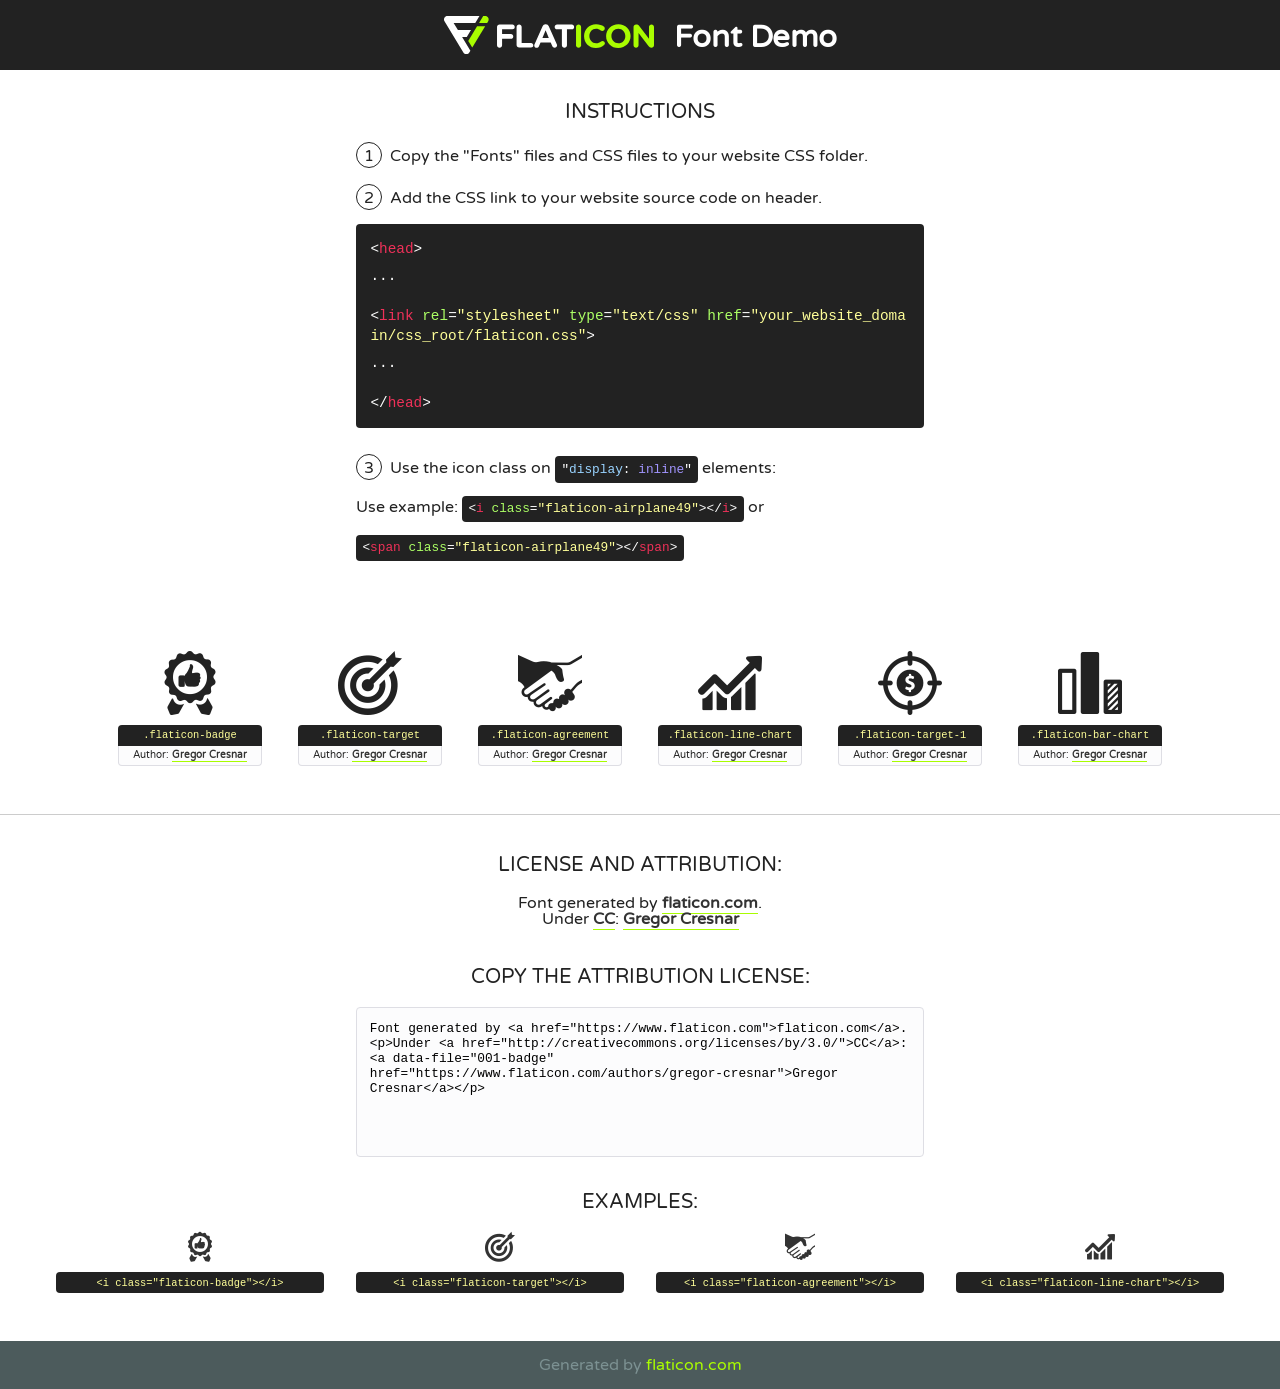
<file: fonts/flaticon/font/flaticon.html>
<!DOCTYPE html>
<!--
  Flaticon icon font: Flaticon
  Creation date: 22/04/2019 13:33
-->
<html>
<!DOCTYPE html>
<html>

<head>
    <title>Flaticon WebFont</title>
    <link href="http://fonts.googleapis.com/css?family=Varela+Round" rel="stylesheet" type="text/css" />
    <link rel="stylesheet" type="text/css" href="flaticon.css">
    <meta charset="UTF-8">
    <style>
    html, body, div, span, applet, object, iframe,
    h1, h2, h3, h4, h5, h6, p, blockquote, pre,
    a, abbr, acronym, address, big, cite, code,
    del, dfn, em, img, ins, kbd, q, s, samp,
    small, strike, strong, sub, sup, tt, var,
    b, u, i, center,
    dl, dt, dd, ol, ul, li,
    fieldset, form, label, legend,
    table, caption, tbody, tfoot, thead, tr, th, td,
    article, aside, canvas, details, embed, 
    figure, figcaption, footer, header, hgroup, 
    menu, nav, output, ruby, section, summary,
    time, mark, audio, video {
        margin: 0;
        padding: 0;
        border: 0;
        font-size: 100%;
        font: inherit;
        vertical-align: baseline;
    }
    /* HTML5 display-role reset for older browsers */
    article, aside, details, figcaption, figure, 
    footer, header, hgroup, menu, nav, section {
        display: block;
    }
    body {
        line-height: 1;
    }
    ol, ul {
        list-style: none;
    }
    blockquote, q {
        quotes: none;
    }
    blockquote:before, blockquote:after,
    q:before, q:after {
        content: '';
        content: none;
    }
    table {
        border-collapse: collapse;
        border-spacing: 0;
    }
    body {
        font-family: 'Varela Round', Helvetica, Arial, sans-serif;
        font-size: 16px;
        color: #222;
    }
    a {
        color: #333;
        border-bottom: 1px solid #a9fd00;
        font-weight: bold;
        text-decoration: none;
    }
    * {
        -moz-box-sizing: border-box;
        -webkit-box-sizing: border-box;
        box-sizing: border-box;
        margin: 0;
        padding: 0;
    }
    [class^="flaticon-"]:before, [class*=" flaticon-"]:before, [class^="flaticon-"]:after, [class*=" flaticon-"]:after {
        font-family: Flaticon;
        font-size: 30px;
        font-style: normal;
        margin-left: 20px;
        color: #333;
    }
    .wrapper {
        max-width: 600px;
        margin: auto;
        padding: 0 1em;
    }
    .title {
        font-size: 1.25em;
        text-align: center;
        margin-bottom: 1em;
        text-transform: uppercase;
    }
    header {
        text-align: center;
        background-color: #222;
        color: #fff;
        padding: 1em;
    }
    header .logo {
        width: 210px;
        height: 38px;
        display: inline-block;
        vertical-align: middle;
        margin-right: 1em;
        border: none;
    }
    header strong {
        font-size: 1.95em;
        font-weight: bold;
        vertical-align: middle;
        margin-top: 5px;
        display: inline-block;
    }
    .demo {
        margin: 2em auto;
        line-height: 1.25em;
    }
    .demo ul li {
        margin-bottom: 1em;
    }
    .demo ul li .num {
        color: #222;
        border-radius: 20px;
        display: inline-block;
        width: 26px;
        padding: 3px;
        height: 26px;
        text-align: center;
        margin-right: 0.5em;
        border: 1px solid #222;
    }
    .demo ul li code {
        background-color: #222;
        border-radius: 4px;
        padding: 0.25em 0.5em;
        display: inline-block;
        color: #fff;
        font-family: Consolas,Monaco,Lucida Console,Liberation Mono,DejaVu Sans Mono,Bitstream Vera Sans Mono,Courier New, monospace;
        font-weight: lighter;
        margin-top: 1em;
        font-size: 0.8em;
        word-break: break-all;
    }
    .demo ul li code.big {
        padding: 1em;
        font-size: 0.9em;
    }
    .demo ul li code .red {
        color: #EF3159;
    }
    .demo ul li code .green {
        color: #ACFF65;
    }
    .demo ul li code .yellow {
        color: #FFFF99;
    }
    .demo ul li code .blue {
        color: #99D3FF;
    }
    .demo ul li code .purple {
        color: #A295FF;
    }
    .demo ul li code .dots {
        margin-top: 0.5em;
        display: block;
    }
    #glyphs {
        border-bottom: 1px solid #ccc;
        padding: 2em 0;
        text-align: center;
    }
    .glyph {
        display: inline-block;
        width: 9em;
        margin: 1em;
        text-align: center;
        vertical-align: top;
        background: #FFF;
    }
    .glyph .glyph-icon {
        padding: 10px;
        display: block;
        font-family:"Flaticon";
        font-size: 64px;
        line-height: 1;
    }
    .glyph .glyph-icon:before {
        font-size: 64px;
        color: #222;
        margin-left: 0;
    }
    .class-name {
        font-size: 0.65em;
        background-color: #222;
        color: #fff;
        border-radius: 4px 4px 0 0;
        padding: 0.5em;
        color: #FFFF99;
        font-family: Consolas,Monaco,Lucida Console,Liberation Mono,DejaVu Sans Mono,Bitstream Vera Sans Mono,Courier New, monospace;
    }
    .author-name {
        font-size: 0.6em;
        background-color: #fcfcfd;
        border: 1px solid #DEDEE4;
        border-top: 0;
        border-radius: 0 0 4px 4px;
        padding: 0.5em;
    }
    .class-name:last-child {
        font-size: 10px;
        color:#888;
    }
    .class-name:last-child a {
        font-size: 10px;
        color:#555;
    }
    .class-name:last-child a:hover {
        color:#a9fd00;
    }
    .glyph > input {
        display: block;
        width: 100px;
        margin: 5px auto;
        text-align: center;
        font-size: 12px;
        cursor: text;
    }
    .glyph > input.icon-input {
        font-family:"Flaticon";
        font-size: 16px;
        margin-bottom: 10px;
    }
    .attribution .title {
        margin-top: 2em;
    }
    .attribution textarea {
        background-color: #fcfcfd;
        padding: 1em;
        border: none;
        box-shadow: none;
        border: 1px solid #DEDEE4;
        border-radius: 4px;
        resize: none;
        width: 100%;
        height: 150px;
        font-size: 0.8em;
        font-family: Consolas,Monaco,Lucida Console,Liberation Mono,DejaVu Sans Mono,Bitstream Vera Sans Mono,Courier New, monospace;
        -webkit-appearance: none;
    }
    .iconsuse {
        margin: 2em auto;
        text-align: center;
        max-width: 1200px;
    }
    .iconsuse:after {
        content: '';
        display: table;
        clear: both;
    }
    .iconsuse .image {
        float: left;
        width: 25%;
        padding: 0 1em;
    }
    .iconsuse .image p {
        margin-bottom: 1em;
    }
    .iconsuse .image span {
        display: block;
        font-size: 0.65em;
        background-color: #222;
        color: #fff;
        border-radius: 4px;
        padding: 0.5em;
        color: #FFFF99;
        margin-top: 1em;
        font-family: Consolas,Monaco,Lucida Console,Liberation Mono,DejaVu Sans Mono,Bitstream Vera Sans Mono,Courier New, monospace;
    }
    #footer {
        text-align: center;
        background-color: #4C5B5C;
        color: #7c9192;
        padding: 1em;
    }
    #footer a {
        border: none;
        color: #a9fd00;
        font-weight: normal;
    }
    @media (max-width: 960px) {
        .iconsuse .image {
            width: 50%;
        }
    }
    @media (max-width: 560px) {
        .iconsuse .image {
            width: 100%;
        }
    }
    </style>
</head>

<body class="characters-off">

    <header>
        <a href="https://www.flaticon.com" target="_blank" class="logo">
            <svg version="1.1" xmlns="http://www.w3.org/2000/svg" xmlns:xlink="http://www.w3.org/1999/xlink" xmlns:a="http://ns.adobe.com/AdobeSVGViewerExtensions/3.0/" viewBox="0 0 560.875 102.036" enable-background="new 0 0 560.875 102.036" xml:space="preserve">
                <defs>
                </defs>
                <g>
                    <g class="letters">
                        <path fill="#ffffff" d="M141.596,29.675c0-3.777,2.985-6.767,6.764-6.767h34.438c3.426,0,6.15,2.728,6.15,6.15
                        c0,3.43-2.724,6.149-6.15,6.149h-27.674v13.091h23.719c3.429,0,6.151,2.724,6.151,6.15c0,3.43-2.723,6.149-6.151,6.149h-23.719
                        v17.574c0,3.773-2.986,6.761-6.764,6.761c-3.779,0-6.764-2.989-6.764-6.761V29.675z"></path>
                        <path fill="#ffffff" d="M193.844,29.149c0-3.781,2.985-6.767,6.764-6.767c3.776,0,6.763,2.985,6.763,6.767v42.957h25.039
                        c3.426,0,6.149,2.726,6.149,6.153c0,3.425-2.723,6.15-6.149,6.15h-31.802c-3.779,0-6.764-2.986-6.764-6.768V29.149z"></path>
                        <path fill="#ffffff" d="M241.891,75.71l21.438-48.407c1.492-3.341,4.215-5.357,7.906-5.357h0.792
                        c3.686,0,6.323,2.017,7.815,5.357l21.439,48.407c0.436,0.967,0.701,1.845,0.701,2.723c0,3.602-2.809,6.501-6.414,6.501
                        c-3.161,0-5.269-1.845-6.499-4.655l-4.132-9.661h-27.059l-4.301,10.102c-1.144,2.631-3.426,4.214-6.237,4.214
                        c-3.517,0-6.24-2.81-6.24-6.325C241.1,77.64,241.451,76.677,241.891,75.71z M279.932,58.666l-8.521-20.297l-8.526,20.297H279.932
                        z"></path>
                        <path fill="#ffffff" d="M314.864,35.387H301.86c-3.429,0-6.239-2.813-6.239-6.238c0-3.429,2.811-6.24,6.239-6.24h39.533
                        c3.426,0,6.237,2.811,6.237,6.24c0,3.425-2.811,6.238-6.237,6.238h-13.001v42.785c0,3.773-2.99,6.761-6.764,6.761
                        c-3.779,0-6.764-2.989-6.764-6.761V35.387z"></path>
                        <path fill="#A9FD00" d="M352.615,29.149c0-3.781,2.985-6.767,6.767-6.767c3.774,0,6.761,2.985,6.761,6.767v49.024
                        c0,3.773-2.987,6.761-6.761,6.761c-3.781,0-6.767-2.989-6.767-6.761V29.149z"></path>
                        <path fill="#A9FD00" d="M374.132,53.836v-0.179c0-17.481,13.178-31.801,32.065-31.801c9.22,0,15.459,2.458,20.557,6.238
                        c1.402,1.054,2.637,2.985,2.637,5.357c0,3.692-2.985,6.59-6.681,6.59c-1.845,0-3.071-0.702-4.044-1.319
                        c-3.776-2.813-7.729-4.393-12.562-4.393c-10.364,0-17.831,8.611-17.831,19.154v0.173c0,10.542,7.291,19.329,17.831,19.329
                        c5.715,0,9.492-1.756,13.359-4.834c1.049-0.874,2.458-1.491,4.039-1.491c3.429,0,6.325,2.813,6.325,6.236
                        c0,2.106-1.056,3.78-2.282,4.834c-5.539,4.834-12.036,7.733-21.878,7.733C387.572,85.464,374.132,71.493,374.132,53.836z"></path>
                        <path fill="#A9FD00" d="M433.009,53.836v-0.179c0-17.481,13.79-31.801,32.766-31.801c18.981,0,32.592,14.143,32.592,31.628v0.173
                        c0,17.483-13.785,31.807-32.769,31.807C446.625,85.464,433.009,71.32,433.009,53.836z M484.224,53.836v-0.179
                        c0-10.539-7.725-19.326-18.626-19.326c-10.893,0-18.449,8.611-18.449,19.154v0.173c0,10.542,7.73,19.329,18.626,19.329
                        C476.676,72.986,484.224,64.378,484.224,53.836z"></path>
                        <path fill="#A9FD00" d="M506.233,29.321c0-3.774,2.99-6.763,6.767-6.763h1.401c3.252,0,5.183,1.583,7.029,3.953l26.093,34.265
                        V29.059c0-3.692,2.99-6.677,6.681-6.677c3.683,0,6.671,2.985,6.671,6.677v48.934c0,3.78-2.987,6.765-6.764,6.765h-0.436
                        c-3.257,0-5.188-1.581-7.034-3.953l-27.056-35.492v32.944c0,3.687-2.985,6.676-6.678,6.676c-3.683,0-6.673-2.989-6.673-6.676
                        V29.321z"></path>
                    </g>
                    <g class="insignia">
                        <path fill="#ffffff" d="M48.372,56.137h12.517l11.156-18.537H37.186L25.688,18.539h57.825L94.668,0H9.271
                        C5.925,0,2.842,1.801,1.198,4.716c-1.644,2.907-1.593,6.482,0.134,9.343l50.38,83.501c1.678,2.781,4.689,4.476,7.938,4.476
                        c3.246,0,6.257-1.695,7.935-4.476l2.898-4.804L48.372,56.137z"></path>
                        <g class="i">
                            <path fill="#A9FD00" d="M93.575,18.539h0.031v0.004l21.652,0.004l2.705-4.488c1.727-2.861,1.778-6.436,0.133-9.343
                            C116.454,1.801,113.371,0,110.026,0h-5.294L93.575,18.539z"></path>
                            <polygon fill="#A9FD00" points="88.291,27.356 64.725,66.486 75.519,84.404 109.942,27.356"></polygon>
                        </g>
                    </g>
                </g>
            </svg>
        </a>
        <strong>Font Demo</strong>
    </header>


    <section class="demo wrapper">

        <p class="title">Instructions</p>

        <ul>
            <li>
                <span class="num">1</span>Copy the "Fonts" files and CSS files to your website CSS folder.
            </li>
            <li>
                <span class="num">2</span>Add the CSS link to your website source code on header.
                <code class="big">
                    &lt;<span class="red">head</span>&gt;
                    <br/><span class="dots">...</span>
                    <br/>&lt;<span class="red">link</span> <span class="green">rel</span>=<span class="yellow">"stylesheet"</span> <span class="green">type</span>=<span class="yellow">"text/css"</span> <span class="green">href</span>=<span class="yellow">"your_website_domain/css_root/flaticon.css"</span>&gt;
                    <br/><span class="dots">...</span>
                    <br/>&lt;/<span class="red">head</span>&gt;
                </code>
            </li>

            <li>
                <p>
                    <span class="num">3</span>Use the icon class on <code>"<span class="blue">display</span>:<span class="purple"> inline</span>"</code> elements:
                    <br />
                    Use example: <code>&lt;<span class="red">i</span> <span class="green">class</span>=<span class="yellow">&quot;flaticon-airplane49&quot;</span>&gt;&lt;/<span class="red">i</span>&gt;</code> or <code>&lt;<span class="red">span</span> <span class="green">class</span>=<span class="yellow">&quot;flaticon-airplane49&quot;</span>&gt;&lt;/<span class="red">span</span>&gt;</code>
            </li>
        </ul>

    </section>




   <section id="glyphs">          
    
      
        <div class="glyph"><div class="glyph-icon flaticon-badge"></div>
            <div class="class-name">.flaticon-badge</div>
            <div class="author-name">Author: <a data-file="001-badge" href="https://www.flaticon.com/authors/gregor-cresnar">Gregor Cresnar</a> </div> 
        </div>        
        
        <div class="glyph"><div class="glyph-icon flaticon-target"></div>
            <div class="class-name">.flaticon-target</div>
            <div class="author-name">Author: <a data-file="002-target" href="https://www.flaticon.com/authors/gregor-cresnar">Gregor Cresnar</a> </div> 
        </div>        
        
        <div class="glyph"><div class="glyph-icon flaticon-agreement"></div>
            <div class="class-name">.flaticon-agreement</div>
            <div class="author-name">Author: <a data-file="003-agreement" href="https://www.flaticon.com/authors/gregor-cresnar">Gregor Cresnar</a> </div> 
        </div>        
        
        <div class="glyph"><div class="glyph-icon flaticon-line-chart"></div>
            <div class="class-name">.flaticon-line-chart</div>
            <div class="author-name">Author: <a data-file="004-line-chart" href="https://www.flaticon.com/authors/gregor-cresnar">Gregor Cresnar</a> </div> 
        </div>        
        
        <div class="glyph"><div class="glyph-icon flaticon-target-1"></div>
            <div class="class-name">.flaticon-target-1</div>
            <div class="author-name">Author: <a data-file="005-target-1" href="https://www.flaticon.com/authors/gregor-cresnar">Gregor Cresnar</a> </div> 
        </div>        
        
        <div class="glyph"><div class="glyph-icon flaticon-bar-chart"></div>
            <div class="class-name">.flaticon-bar-chart</div>
            <div class="author-name">Author: <a data-file="006-bar-chart" href="https://www.flaticon.com/authors/gregor-cresnar">Gregor Cresnar</a> </div> 
        </div>        
        

    </section>



    <section class="attribution wrapper"   style="text-align:center;">

      <div class="title">License and attribution:</div><div class="attrDiv">Font generated by <a href="https://www.flaticon.com">flaticon.com</a>. <div><p>Under <a href="http://creativecommons.org/licenses/by/3.0/">CC</a>: <a data-file="001-badge" href="https://www.flaticon.com/authors/gregor-cresnar">Gregor Cresnar</a></p>  </div>
      </div>
      <div class="title">Copy the Attribution License:</div>

    <textarea onclick="this.focus();this.select();">Font generated by &lt;a href=&quot;https://www.flaticon.com&quot;&gt;flaticon.com&lt;/a&gt;. <p>Under <a href="http://creativecommons.org/licenses/by/3.0/">CC</a>: <a data-file="001-badge" href="https://www.flaticon.com/authors/gregor-cresnar">Gregor Cresnar</a></p>  
     </textarea>

    </section>

    <section class="iconsuse">

          <div class="title">Examples:</div>            
             
            <div class="image">
                <p>
                    <i class="glyph-icon flaticon-badge"></i> 
                    <span>&lt;i class=&quot;flaticon-badge&quot;&gt;&lt;/i&gt;</span>
                </p>
            </div>
            
            <div class="image">
                <p>
                    <i class="glyph-icon flaticon-target"></i> 
                    <span>&lt;i class=&quot;flaticon-target&quot;&gt;&lt;/i&gt;</span>
                </p>
            </div>
            
            <div class="image">
                <p>
                    <i class="glyph-icon flaticon-agreement"></i> 
                    <span>&lt;i class=&quot;flaticon-agreement&quot;&gt;&lt;/i&gt;</span>
                </p>
            </div>
            
            <div class="image">
                <p>
                    <i class="glyph-icon flaticon-line-chart"></i> 
                    <span>&lt;i class=&quot;flaticon-line-chart&quot;&gt;&lt;/i&gt;</span>
                </p>
            </div>
                       
        </div>
                            
    </section>

<div id="footer">
    <div>Generated by <a href="https://www.flaticon.com">flaticon.com</a>
    </div>
</div>



</body>
</html>
</file>
<file: fonts/icomoon/style.css>
@font-face {
  font-family: 'icomoon';
  src:  url('fonts/icomoon.eot?10si43');
  src:  url('fonts/icomoon.eot?10si43#iefix') format('embedded-opentype'),
    url('fonts/icomoon.ttf?10si43') format('truetype'),
    url('fonts/icomoon.woff?10si43') format('woff'),
    url('fonts/icomoon.svg?10si43#icomoon') format('svg');
  font-weight: normal;
  font-style: normal;
}

[class^="icon-"], [class*=" icon-"] {
  /* use !important to prevent issues with browser extensions that change fonts */
  font-family: 'icomoon' !important;
  speak: none;
  font-style: normal;
  font-weight: normal;
  font-variant: normal;
  text-transform: none;
  line-height: 1;

  /* Better Font Rendering =========== */
  -webkit-font-smoothing: antialiased;
  -moz-osx-font-smoothing: grayscale;
}

.icon-asterisk:before {
  content: "\f069";
}
.icon-plus:before {
  content: "\f067";
}
.icon-question:before {
  content: "\f128";
}
.icon-minus:before {
  content: "\f068";
}
.icon-glass:before {
  content: "\f000";
}
.icon-music:before {
  content: "\f001";
}
.icon-search:before {
  content: "\f002";
}
.icon-envelope-o:before {
  content: "\f003";
}
.icon-heart:before {
  content: "\f004";
}
.icon-star:before {
  content: "\f005";
}
.icon-star-o:before {
  content: "\f006";
}
.icon-user:before {
  content: "\f007";
}
.icon-film:before {
  content: "\f008";
}
.icon-th-large:before {
  content: "\f009";
}
.icon-th:before {
  content: "\f00a";
}
.icon-th-list:before {
  content: "\f00b";
}
.icon-check:before {
  content: "\f00c";
}
.icon-close:before {
  content: "\f00d";
}
.icon-remove:before {
  content: "\f00d";
}
.icon-times:before {
  content: "\f00d";
}
.icon-search-plus:before {
  content: "\f00e";
}
.icon-search-minus:before {
  content: "\f010";
}
.icon-power-off:before {
  content: "\f011";
}
.icon-signal:before {
  content: "\f012";
}
.icon-cog:before {
  content: "\f013";
}
.icon-gear:before {
  content: "\f013";
}
.icon-trash-o:before {
  content: "\f014";
}
.icon-home:before {
  content: "\f015";
}
.icon-file-o:before {
  content: "\f016";
}
.icon-clock-o:before {
  content: "\f017";
}
.icon-road:before {
  content: "\f018";
}
.icon-download:before {
  content: "\f019";
}
.icon-arrow-circle-o-down:before {
  content: "\f01a";
}
.icon-arrow-circle-o-up:before {
  content: "\f01b";
}
.icon-inbox:before {
  content: "\f01c";
}
.icon-play-circle-o:before {
  content: "\f01d";
}
.icon-repeat:before {
  content: "\f01e";
}
.icon-rotate-right:before {
  content: "\f01e";
}
.icon-refresh:before {
  content: "\f021";
}
.icon-list-alt:before {
  content: "\f022";
}
.icon-lock:before {
  content: "\f023";
}
.icon-flag:before {
  content: "\f024";
}
.icon-headphones:before {
  content: "\f025";
}
.icon-volume-off:before {
  content: "\f026";
}
.icon-volume-down:before {
  content: "\f027";
}
.icon-volume-up:before {
  content: "\f028";
}
.icon-qrcode:before {
  content: "\f029";
}
.icon-barcode:before {
  content: "\f02a";
}
.icon-tag:before {
  content: "\f02b";
}
.icon-tags:before {
  content: "\f02c";
}
.icon-book:before {
  content: "\f02d";
}
.icon-bookmark:before {
  content: "\f02e";
}
.icon-print:before {
  content: "\f02f";
}
.icon-camera:before {
  content: "\f030";
}
.icon-font:before {
  content: "\f031";
}
.icon-bold:before {
  content: "\f032";
}
.icon-italic:before {
  content: "\f033";
}
.icon-text-height:before {
  content: "\f034";
}
.icon-text-width:before {
  content: "\f035";
}
.icon-align-left:before {
  content: "\f036";
}
.icon-align-center:before {
  content: "\f037";
}
.icon-align-right:before {
  content: "\f038";
}
.icon-align-justify:before {
  content: "\f039";
}
.icon-list:before {
  content: "\f03a";
}
.icon-dedent:before {
  content: "\f03b";
}
.icon-outdent:before {
  content: "\f03b";
}
.icon-indent:before {
  content: "\f03c";
}
.icon-video-camera:before {
  content: "\f03d";
}
.icon-image:before {
  content: "\f03e";
}
.icon-photo:before {
  content: "\f03e";
}
.icon-picture-o:before {
  content: "\f03e";
}
.icon-pencil:before {
  content: "\f040";
}
.icon-map-marker:before {
  content: "\f041";
}
.icon-adjust:before {
  content: "\f042";
}
.icon-tint:before {
  content: "\f043";
}
.icon-edit:before {
  content: "\f044";
}
.icon-pencil-square-o:before {
  content: "\f044";
}
.icon-share-square-o:before {
  content: "\f045";
}
.icon-check-square-o:before {
  content: "\f046";
}
.icon-arrows:before {
  content: "\f047";
}
.icon-step-backward:before {
  content: "\f048";
}
.icon-fast-backward:before {
  content: "\f049";
}
.icon-backward:before {
  content: "\f04a";
}
.icon-play:before {
  content: "\f04b";
}
.icon-pause:before {
  content: "\f04c";
}
.icon-stop:before {
  content: "\f04d";
}
.icon-forward:before {
  content: "\f04e";
}
.icon-fast-forward:before {
  content: "\f050";
}
.icon-step-forward:before {
  content: "\f051";
}
.icon-eject:before {
  content: "\f052";
}
.icon-chevron-left:before {
  content: "\f053";
}
.icon-chevron-right:before {
  content: "\f054";
}
.icon-plus-circle:before {
  content: "\f055";
}
.icon-minus-circle:before {
  content: "\f056";
}
.icon-times-circle:before {
  content: "\f057";
}
.icon-check-circle:before {
  content: "\f058";
}
.icon-question-circle:before {
  content: "\f059";
}
.icon-info-circle:before {
  content: "\f05a";
}
.icon-crosshairs:before {
  content: "\f05b";
}
.icon-times-circle-o:before {
  content: "\f05c";
}
.icon-check-circle-o:before {
  content: "\f05d";
}
.icon-ban:before {
  content: "\f05e";
}
.icon-arrow-left:before {
  content: "\f060";
}
.icon-arrow-right:before {
  content: "\f061";
}
.icon-arrow-up:before {
  content: "\f062";
}
.icon-arrow-down:before {
  content: "\f063";
}
.icon-mail-forward:before {
  content: "\f064";
}
.icon-share:before {
  content: "\f064";
}
.icon-expand:before {
  content: "\f065";
}
.icon-compress:before {
  content: "\f066";
}
.icon-exclamation-circle:before {
  content: "\f06a";
}
.icon-gift:before {
  content: "\f06b";
}
.icon-leaf:before {
  content: "\f06c";
}
.icon-fire:before {
  content: "\f06d";
}
.icon-eye:before {
  content: "\f06e";
}
.icon-eye-slash:before {
  content: "\f070";
}
.icon-exclamation-triangle:before {
  content: "\f071";
}
.icon-warning:before {
  content: "\f071";
}
.icon-plane:before {
  content: "\f072";
}
.icon-calendar:before {
  content: "\f073";
}
.icon-random:before {
  content: "\f074";
}
.icon-comment:before {
  content: "\f075";
}
.icon-magnet:before {
  content: "\f076";
}
.icon-chevron-up:before {
  content: "\f077";
}
.icon-chevron-down:before {
  content: "\f078";
}
.icon-retweet:before {
  content: "\f079";
}
.icon-shopping-cart:before {
  content: "\f07a";
}
.icon-folder:before {
  content: "\f07b";
}
.icon-folder-open:before {
  content: "\f07c";
}
.icon-arrows-v:before {
  content: "\f07d";
}
.icon-arrows-h:before {
  content: "\f07e";
}
.icon-bar-chart:before {
  content: "\f080";
}
.icon-bar-chart-o:before {
  content: "\f080";
}
.icon-twitter-square:before {
  content: "\f081";
}
.icon-facebook-square:before {
  content: "\f082";
}
.icon-camera-retro:before {
  content: "\f083";
}
.icon-key:before {
  content: "\f084";
}
.icon-cogs:before {
  content: "\f085";
}
.icon-gears:before {
  content: "\f085";
}
.icon-comments:before {
  content: "\f086";
}
.icon-thumbs-o-up:before {
  content: "\f087";
}
.icon-thumbs-o-down:before {
  content: "\f088";
}
.icon-star-half:before {
  content: "\f089";
}
.icon-heart-o:before {
  content: "\f08a";
}
.icon-sign-out:before {
  content: "\f08b";
}
.icon-linkedin-square:before {
  content: "\f08c";
}
.icon-thumb-tack:before {
  content: "\f08d";
}
.icon-external-link:before {
  content: "\f08e";
}
.icon-sign-in:before {
  content: "\f090";
}
.icon-trophy:before {
  content: "\f091";
}
.icon-github-square:before {
  content: "\f092";
}
.icon-upload:before {
  content: "\f093";
}
.icon-lemon-o:before {
  content: "\f094";
}
.icon-phone:before {
  content: "\f095";
}
.icon-square-o:before {
  content: "\f096";
}
.icon-bookmark-o:before {
  content: "\f097";
}
.icon-phone-square:before {
  content: "\f098";
}
.icon-twitter:before {
  content: "\f099";
}
.icon-facebook:before {
  content: "\f09a";
}
.icon-facebook-f:before {
  content: "\f09a";
}
.icon-github:before {
  content: "\f09b";
}
.icon-unlock:before {
  content: "\f09c";
}
.icon-credit-card:before {
  content: "\f09d";
}
.icon-feed:before {
  content: "\f09e";
}
.icon-rss:before {
  content: "\f09e";
}
.icon-hdd-o:before {
  content: "\f0a0";
}
.icon-bullhorn:before {
  content: "\f0a1";
}
.icon-bell-o:before {
  content: "\f0a2";
}
.icon-certificate:before {
  content: "\f0a3";
}
.icon-hand-o-right:before {
  content: "\f0a4";
}
.icon-hand-o-left:before {
  content: "\f0a5";
}
.icon-hand-o-up:before {
  content: "\f0a6";
}
.icon-hand-o-down:before {
  content: "\f0a7";
}
.icon-arrow-circle-left:before {
  content: "\f0a8";
}
.icon-arrow-circle-right:before {
  content: "\f0a9";
}
.icon-arrow-circle-up:before {
  content: "\f0aa";
}
.icon-arrow-circle-down:before {
  content: "\f0ab";
}
.icon-globe:before {
  content: "\f0ac";
}
.icon-wrench:before {
  content: "\f0ad";
}
.icon-tasks:before {
  content: "\f0ae";
}
.icon-filter:before {
  content: "\f0b0";
}
.icon-briefcase:before {
  content: "\f0b1";
}
.icon-arrows-alt:before {
  content: "\f0b2";
}
.icon-group:before {
  content: "\f0c0";
}
.icon-users:before {
  content: "\f0c0";
}
.icon-chain:before {
  content: "\f0c1";
}
.icon-link:before {
  content: "\f0c1";
}
.icon-cloud:before {
  content: "\f0c2";
}
.icon-flask:before {
  content: "\f0c3";
}
.icon-cut:before {
  content: "\f0c4";
}
.icon-scissors:before {
  content: "\f0c4";
}
.icon-copy:before {
  content: "\f0c5";
}
.icon-files-o:before {
  content: "\f0c5";
}
.icon-paperclip:before {
  content: "\f0c6";
}
.icon-floppy-o:before {
  content: "\f0c7";
}
.icon-save:before {
  content: "\f0c7";
}
.icon-square:before {
  content: "\f0c8";
}
.icon-bars:before {
  content: "\f0c9";
}
.icon-navicon:before {
  content: "\f0c9";
}
.icon-reorder:before {
  content: "\f0c9";
}
.icon-list-ul:before {
  content: "\f0ca";
}
.icon-list-ol:before {
  content: "\f0cb";
}
.icon-strikethrough:before {
  content: "\f0cc";
}
.icon-underline:before {
  content: "\f0cd";
}
.icon-table:before {
  content: "\f0ce";
}
.icon-magic:before {
  content: "\f0d0";
}
.icon-truck:before {
  content: "\f0d1";
}
.icon-pinterest:before {
  content: "\f0d2";
}
.icon-pinterest-square:before {
  content: "\f0d3";
}
.icon-google-plus-square:before {
  content: "\f0d4";
}
.icon-google-plus:before {
  content: "\f0d5";
}
.icon-money:before {
  content: "\f0d6";
}
.icon-caret-down:before {
  content: "\f0d7";
}
.icon-caret-up:before {
  content: "\f0d8";
}
.icon-caret-left:before {
  content: "\f0d9";
}
.icon-caret-right:before {
  content: "\f0da";
}
.icon-columns:before {
  content: "\f0db";
}
.icon-sort:before {
  content: "\f0dc";
}
.icon-unsorted:before {
  content: "\f0dc";
}
.icon-sort-desc:before {
  content: "\f0dd";
}
.icon-sort-down:before {
  content: "\f0dd";
}
.icon-sort-asc:before {
  content: "\f0de";
}
.icon-sort-up:before {
  content: "\f0de";
}
.icon-envelope:before {
  content: "\f0e0";
}
.icon-linkedin:before {
  content: "\f0e1";
}
.icon-rotate-left:before {
  content: "\f0e2";
}
.icon-undo:before {
  content: "\f0e2";
}
.icon-gavel:before {
  content: "\f0e3";
}
.icon-legal:before {
  content: "\f0e3";
}
.icon-dashboard:before {
  content: "\f0e4";
}
.icon-tachometer:before {
  content: "\f0e4";
}
.icon-comment-o:before {
  content: "\f0e5";
}
.icon-comments-o:before {
  content: "\f0e6";
}
.icon-bolt:before {
  content: "\f0e7";
}
.icon-flash:before {
  content: "\f0e7";
}
.icon-sitemap:before {
  content: "\f0e8";
}
.icon-umbrella:before {
  content: "\f0e9";
}
.icon-clipboard:before {
  content: "\f0ea";
}
.icon-paste:before {
  content: "\f0ea";
}
.icon-lightbulb-o:before {
  content: "\f0eb";
}
.icon-exchange:before {
  content: "\f0ec";
}
.icon-cloud-download:before {
  content: "\f0ed";
}
.icon-cloud-upload:before {
  content: "\f0ee";
}
.icon-user-md:before {
  content: "\f0f0";
}
.icon-stethoscope:before {
  content: "\f0f1";
}
.icon-suitcase:before {
  content: "\f0f2";
}
.icon-bell:before {
  content: "\f0f3";
}
.icon-coffee:before {
  content: "\f0f4";
}
.icon-cutlery:before {
  content: "\f0f5";
}
.icon-file-text-o:before {
  content: "\f0f6";
}
.icon-building-o:before {
  content: "\f0f7";
}
.icon-hospital-o:before {
  content: "\f0f8";
}
.icon-ambulance:before {
  content: "\f0f9";
}
.icon-medkit:before {
  content: "\f0fa";
}
.icon-fighter-jet:before {
  content: "\f0fb";
}
.icon-beer:before {
  content: "\f0fc";
}
.icon-h-square:before {
  content: "\f0fd";
}
.icon-plus-square:before {
  content: "\f0fe";
}
.icon-angle-double-left:before {
  content: "\f100";
}
.icon-angle-double-right:before {
  content: "\f101";
}
.icon-angle-double-up:before {
  content: "\f102";
}
.icon-angle-double-down:before {
  content: "\f103";
}
.icon-angle-left:before {
  content: "\f104";
}
.icon-angle-right:before {
  content: "\f105";
}
.icon-angle-up:before {
  content: "\f106";
}
.icon-angle-down:before {
  content: "\f107";
}
.icon-desktop:before {
  content: "\f108";
}
.icon-laptop:before {
  content: "\f109";
}
.icon-tablet:before {
  content: "\f10a";
}
.icon-mobile:before {
  content: "\f10b";
}
.icon-mobile-phone:before {
  content: "\f10b";
}
.icon-circle-o:before {
  content: "\f10c";
}
.icon-quote-left:before {
  content: "\f10d";
}
.icon-quote-right:before {
  content: "\f10e";
}
.icon-spinner:before {
  content: "\f110";
}
.icon-circle:before {
  content: "\f111";
}
.icon-mail-reply:before {
  content: "\f112";
}
.icon-reply:before {
  content: "\f112";
}
.icon-github-alt:before {
  content: "\f113";
}
.icon-folder-o:before {
  content: "\f114";
}
.icon-folder-open-o:before {
  content: "\f115";
}
.icon-smile-o:before {
  content: "\f118";
}
.icon-frown-o:before {
  content: "\f119";
}
.icon-meh-o:before {
  content: "\f11a";
}
.icon-gamepad:before {
  content: "\f11b";
}
.icon-keyboard-o:before {
  content: "\f11c";
}
.icon-flag-o:before {
  content: "\f11d";
}
.icon-flag-checkered:before {
  content: "\f11e";
}
.icon-terminal:before {
  content: "\f120";
}
.icon-code:before {
  content: "\f121";
}
.icon-mail-reply-all:before {
  content: "\f122";
}
.icon-reply-all:before {
  content: "\f122";
}
.icon-star-half-empty:before {
  content: "\f123";
}
.icon-star-half-full:before {
  content: "\f123";
}
.icon-star-half-o:before {
  content: "\f123";
}
.icon-location-arrow:before {
  content: "\f124";
}
.icon-crop:before {
  content: "\f125";
}
.icon-code-fork:before {
  content: "\f126";
}
.icon-chain-broken:before {
  content: "\f127";
}
.icon-unlink:before {
  content: "\f127";
}
.icon-info:before {
  content: "\f129";
}
.icon-exclamation:before {
  content: "\f12a";
}
.icon-superscript:before {
  content: "\f12b";
}
.icon-subscript:before {
  content: "\f12c";
}
.icon-eraser:before {
  content: "\f12d";
}
.icon-puzzle-piece:before {
  content: "\f12e";
}
.icon-microphone:before {
  content: "\f130";
}
.icon-microphone-slash:before {
  content: "\f131";
}
.icon-shield:before {
  content: "\f132";
}
.icon-calendar-o:before {
  content: "\f133";
}
.icon-fire-extinguisher:before {
  content: "\f134";
}
.icon-rocket:before {
  content: "\f135";
}
.icon-maxcdn:before {
  content: "\f136";
}
.icon-chevron-circle-left:before {
  content: "\f137";
}
.icon-chevron-circle-right:before {
  content: "\f138";
}
.icon-chevron-circle-up:before {
  content: "\f139";
}
.icon-chevron-circle-down:before {
  content: "\f13a";
}
.icon-html5:before {
  content: "\f13b";
}
.icon-css3:before {
  content: "\f13c";
}
.icon-anchor:before {
  content: "\f13d";
}
.icon-unlock-alt:before {
  content: "\f13e";
}
.icon-bullseye:before {
  content: "\f140";
}
.icon-ellipsis-h:before {
  content: "\f141";
}
.icon-ellipsis-v:before {
  content: "\f142";
}
.icon-rss-square:before {
  content: "\f143";
}
.icon-play-circle:before {
  content: "\f144";
}
.icon-ticket:before {
  content: "\f145";
}
.icon-minus-square:before {
  content: "\f146";
}
.icon-minus-square-o:before {
  content: "\f147";
}
.icon-level-up:before {
  content: "\f148";
}
.icon-level-down:before {
  content: "\f149";
}
.icon-check-square:before {
  content: "\f14a";
}
.icon-pencil-square:before {
  content: "\f14b";
}
.icon-external-link-square:before {
  content: "\f14c";
}
.icon-share-square:before {
  content: "\f14d";
}
.icon-compass:before {
  content: "\f14e";
}
.icon-caret-square-o-down:before {
  content: "\f150";
}
.icon-toggle-down:before {
  content: "\f150";
}
.icon-caret-square-o-up:before {
  content: "\f151";
}
.icon-toggle-up:before {
  content: "\f151";
}
.icon-caret-square-o-right:before {
  content: "\f152";
}
.icon-toggle-right:before {
  content: "\f152";
}
.icon-eur:before {
  content: "\f153";
}
.icon-euro:before {
  content: "\f153";
}
.icon-gbp:before {
  content: "\f154";
}
.icon-dollar:before {
  content: "\f155";
}
.icon-usd:before {
  content: "\f155";
}
.icon-inr:before {
  content: "\f156";
}
.icon-rupee:before {
  content: "\f156";
}
.icon-cny:before {
  content: "\f157";
}
.icon-jpy:before {
  content: "\f157";
}
.icon-rmb:before {
  content: "\f157";
}
.icon-yen:before {
  content: "\f157";
}
.icon-rouble:before {
  content: "\f158";
}
.icon-rub:before {
  content: "\f158";
}
.icon-ruble:before {
  content: "\f158";
}
.icon-krw:before {
  content: "\f159";
}
.icon-won:before {
  content: "\f159";
}
.icon-bitcoin:before {
  content: "\f15a";
}
.icon-btc:before {
  content: "\f15a";
}
.icon-file:before {
  content: "\f15b";
}
.icon-file-text:before {
  content: "\f15c";
}
.icon-sort-alpha-asc:before {
  content: "\f15d";
}
.icon-sort-alpha-desc:before {
  content: "\f15e";
}
.icon-sort-amount-asc:before {
  content: "\f160";
}
.icon-sort-amount-desc:before {
  content: "\f161";
}
.icon-sort-numeric-asc:before {
  content: "\f162";
}
.icon-sort-numeric-desc:before {
  content: "\f163";
}
.icon-thumbs-up:before {
  content: "\f164";
}
.icon-thumbs-down:before {
  content: "\f165";
}
.icon-youtube-square:before {
  content: "\f166";
}
.icon-youtube:before {
  content: "\f167";
}
.icon-xing:before {
  content: "\f168";
}
.icon-xing-square:before {
  content: "\f169";
}
.icon-youtube-play:before {
  content: "\f16a";
}
.icon-dropbox:before {
  content: "\f16b";
}
.icon-stack-overflow:before {
  content: "\f16c";
}
.icon-instagram:before {
  content: "\f16d";
}
.icon-flickr:before {
  content: "\f16e";
}
.icon-adn:before {
  content: "\f170";
}
.icon-bitbucket:before {
  content: "\f171";
}
.icon-bitbucket-square:before {
  content: "\f172";
}
.icon-tumblr:before {
  content: "\f173";
}
.icon-tumblr-square:before {
  content: "\f174";
}
.icon-long-arrow-down:before {
  content: "\f175";
}
.icon-long-arrow-up:before {
  content: "\f176";
}
.icon-long-arrow-left:before {
  content: "\f177";
}
.icon-long-arrow-right:before {
  content: "\f178";
}
.icon-apple:before {
  content: "\f179";
}
.icon-windows:before {
  content: "\f17a";
}
.icon-android:before {
  content: "\f17b";
}
.icon-linux:before {
  content: "\f17c";
}
.icon-dribbble:before {
  content: "\f17d";
}
.icon-skype:before {
  content: "\f17e";
}
.icon-foursquare:before {
  content: "\f180";
}
.icon-trello:before {
  content: "\f181";
}
.icon-female:before {
  content: "\f182";
}
.icon-male:before {
  content: "\f183";
}
.icon-gittip:before {
  content: "\f184";
}
.icon-gratipay:before {
  content: "\f184";
}
.icon-sun-o:before {
  content: "\f185";
}
.icon-moon-o:before {
  content: "\f186";
}
.icon-archive:before {
  content: "\f187";
}
.icon-bug:before {
  content: "\f188";
}
.icon-vk:before {
  content: "\f189";
}
.icon-weibo:before {
  content: "\f18a";
}
.icon-renren:before {
  content: "\f18b";
}
.icon-pagelines:before {
  content: "\f18c";
}
.icon-stack-exchange:before {
  content: "\f18d";
}
.icon-arrow-circle-o-right:before {
  content: "\f18e";
}
.icon-arrow-circle-o-left:before {
  content: "\f190";
}
.icon-caret-square-o-left:before {
  content: "\f191";
}
.icon-toggle-left:before {
  content: "\f191";
}
.icon-dot-circle-o:before {
  content: "\f192";
}
.icon-wheelchair:before {
  content: "\f193";
}
.icon-vimeo-square:before {
  content: "\f194";
}
.icon-try:before {
  content: "\f195";
}
.icon-turkish-lira:before {
  content: "\f195";
}
.icon-plus-square-o:before {
  content: "\f196";
}
.icon-space-shuttle:before {
  content: "\f197";
}
.icon-slack:before {
  content: "\f198";
}
.icon-envelope-square:before {
  content: "\f199";
}
.icon-wordpress:before {
  content: "\f19a";
}
.icon-openid:before {
  content: "\f19b";
}
.icon-bank:before {
  content: "\f19c";
}
.icon-institution:before {
  content: "\f19c";
}
.icon-university:before {
  content: "\f19c";
}
.icon-graduation-cap:before {
  content: "\f19d";
}
.icon-mortar-board:before {
  content: "\f19d";
}
.icon-yahoo:before {
  content: "\f19e";
}
.icon-google:before {
  content: "\f1a0";
}
.icon-reddit:before {
  content: "\f1a1";
}
.icon-reddit-square:before {
  content: "\f1a2";
}
.icon-stumbleupon-circle:before {
  content: "\f1a3";
}
.icon-stumbleupon:before {
  content: "\f1a4";
}
.icon-delicious:before {
  content: "\f1a5";
}
.icon-digg:before {
  content: "\f1a6";
}
.icon-pied-piper-pp:before {
  content: "\f1a7";
}
.icon-pied-piper-alt:before {
  content: "\f1a8";
}
.icon-drupal:before {
  content: "\f1a9";
}
.icon-joomla:before {
  content: "\f1aa";
}
.icon-language:before {
  content: "\f1ab";
}
.icon-fax:before {
  content: "\f1ac";
}
.icon-building:before {
  content: "\f1ad";
}
.icon-child:before {
  content: "\f1ae";
}
.icon-paw:before {
  content: "\f1b0";
}
.icon-spoon:before {
  content: "\f1b1";
}
.icon-cube:before {
  content: "\f1b2";
}
.icon-cubes:before {
  content: "\f1b3";
}
.icon-behance:before {
  content: "\f1b4";
}
.icon-behance-square:before {
  content: "\f1b5";
}
.icon-steam:before {
  content: "\f1b6";
}
.icon-steam-square:before {
  content: "\f1b7";
}
.icon-recycle:before {
  content: "\f1b8";
}
.icon-automobile:before {
  content: "\f1b9";
}
.icon-car:before {
  content: "\f1b9";
}
.icon-cab:before {
  content: "\f1ba";
}
.icon-taxi:before {
  content: "\f1ba";
}
.icon-tree:before {
  content: "\f1bb";
}
.icon-spotify:before {
  content: "\f1bc";
}
.icon-deviantart:before {
  content: "\f1bd";
}
.icon-soundcloud:before {
  content: "\f1be";
}
.icon-database:before {
  content: "\f1c0";
}
.icon-file-pdf-o:before {
  content: "\f1c1";
}
.icon-file-word-o:before {
  content: "\f1c2";
}
.icon-file-excel-o:before {
  content: "\f1c3";
}
.icon-file-powerpoint-o:before {
  content: "\f1c4";
}
.icon-file-image-o:before {
  content: "\f1c5";
}
.icon-file-photo-o:before {
  content: "\f1c5";
}
.icon-file-picture-o:before {
  content: "\f1c5";
}
.icon-file-archive-o:before {
  content: "\f1c6";
}
.icon-file-zip-o:before {
  content: "\f1c6";
}
.icon-file-audio-o:before {
  content: "\f1c7";
}
.icon-file-sound-o:before {
  content: "\f1c7";
}
.icon-file-movie-o:before {
  content: "\f1c8";
}
.icon-file-video-o:before {
  content: "\f1c8";
}
.icon-file-code-o:before {
  content: "\f1c9";
}
.icon-vine:before {
  content: "\f1ca";
}
.icon-codepen:before {
  content: "\f1cb";
}
.icon-jsfiddle:before {
  content: "\f1cc";
}
.icon-life-bouy:before {
  content: "\f1cd";
}
.icon-life-buoy:before {
  content: "\f1cd";
}
.icon-life-ring:before {
  content: "\f1cd";
}
.icon-life-saver:before {
  content: "\f1cd";
}
.icon-support:before {
  content: "\f1cd";
}
.icon-circle-o-notch:before {
  content: "\f1ce";
}
.icon-ra:before {
  content: "\f1d0";
}
.icon-rebel:before {
  content: "\f1d0";
}
.icon-resistance:before {
  content: "\f1d0";
}
.icon-empire:before {
  content: "\f1d1";
}
.icon-ge:before {
  content: "\f1d1";
}
.icon-git-square:before {
  content: "\f1d2";
}
.icon-git:before {
  content: "\f1d3";
}
.icon-hacker-news:before {
  content: "\f1d4";
}
.icon-y-combinator-square:before {
  content: "\f1d4";
}
.icon-yc-square:before {
  content: "\f1d4";
}
.icon-tencent-weibo:before {
  content: "\f1d5";
}
.icon-qq:before {
  content: "\f1d6";
}
.icon-wechat:before {
  content: "\f1d7";
}
.icon-weixin:before {
  content: "\f1d7";
}
.icon-paper-plane:before {
  content: "\f1d8";
}
.icon-send:before {
  content: "\f1d8";
}
.icon-paper-plane-o:before {
  content: "\f1d9";
}
.icon-send-o:before {
  content: "\f1d9";
}
.icon-history:before {
  content: "\f1da";
}
.icon-circle-thin:before {
  content: "\f1db";
}
.icon-header:before {
  content: "\f1dc";
}
.icon-paragraph:before {
  content: "\f1dd";
}
.icon-sliders:before {
  content: "\f1de";
}
.icon-share-alt:before {
  content: "\f1e0";
}
.icon-share-alt-square:before {
  content: "\f1e1";
}
.icon-bomb:before {
  content: "\f1e2";
}
.icon-futbol-o:before {
  content: "\f1e3";
}
.icon-soccer-ball-o:before {
  content: "\f1e3";
}
.icon-tty:before {
  content: "\f1e4";
}
.icon-binoculars:before {
  content: "\f1e5";
}
.icon-plug:before {
  content: "\f1e6";
}
.icon-slideshare:before {
  content: "\f1e7";
}
.icon-twitch:before {
  content: "\f1e8";
}
.icon-yelp:before {
  content: "\f1e9";
}
.icon-newspaper-o:before {
  content: "\f1ea";
}
.icon-wifi:before {
  content: "\f1eb";
}
.icon-calculator:before {
  content: "\f1ec";
}
.icon-paypal:before {
  content: "\f1ed";
}
.icon-google-wallet:before {
  content: "\f1ee";
}
.icon-cc-visa:before {
  content: "\f1f0";
}
.icon-cc-mastercard:before {
  content: "\f1f1";
}
.icon-cc-discover:before {
  content: "\f1f2";
}
.icon-cc-amex:before {
  content: "\f1f3";
}
.icon-cc-paypal:before {
  content: "\f1f4";
}
.icon-cc-stripe:before {
  content: "\f1f5";
}
.icon-bell-slash:before {
  content: "\f1f6";
}
.icon-bell-slash-o:before {
  content: "\f1f7";
}
.icon-trash:before {
  content: "\f1f8";
}
.icon-copyright:before {
  content: "\f1f9";
}
.icon-at:before {
  content: "\f1fa";
}
.icon-eyedropper:before {
  content: "\f1fb";
}
.icon-paint-brush:before {
  content: "\f1fc";
}
.icon-birthday-cake:before {
  content: "\f1fd";
}
.icon-area-chart:before {
  content: "\f1fe";
}
.icon-pie-chart:before {
  content: "\f200";
}
.icon-line-chart:before {
  content: "\f201";
}
.icon-lastfm:before {
  content: "\f202";
}
.icon-lastfm-square:before {
  content: "\f203";
}
.icon-toggle-off:before {
  content: "\f204";
}
.icon-toggle-on:before {
  content: "\f205";
}
.icon-bicycle:before {
  content: "\f206";
}
.icon-bus:before {
  content: "\f207";
}
.icon-ioxhost:before {
  content: "\f208";
}
.icon-angellist:before {
  content: "\f209";
}
.icon-cc:before {
  content: "\f20a";
}
.icon-ils:before {
  content: "\f20b";
}
.icon-shekel:before {
  content: "\f20b";
}
.icon-sheqel:before {
  content: "\f20b";
}
.icon-meanpath:before {
  content: "\f20c";
}
.icon-buysellads:before {
  content: "\f20d";
}
.icon-connectdevelop:before {
  content: "\f20e";
}
.icon-dashcube:before {
  content: "\f210";
}
.icon-forumbee:before {
  content: "\f211";
}
.icon-leanpub:before {
  content: "\f212";
}
.icon-sellsy:before {
  content: "\f213";
}
.icon-shirtsinbulk:before {
  content: "\f214";
}
.icon-simplybuilt:before {
  content: "\f215";
}
.icon-skyatlas:before {
  content: "\f216";
}
.icon-cart-plus:before {
  content: "\f217";
}
.icon-cart-arrow-down:before {
  content: "\f218";
}
.icon-diamond:before {
  content: "\f219";
}
.icon-ship:before {
  content: "\f21a";
}
.icon-user-secret:before {
  content: "\f21b";
}
.icon-motorcycle:before {
  content: "\f21c";
}
.icon-street-view:before {
  content: "\f21d";
}
.icon-heartbeat:before {
  content: "\f21e";
}
.icon-venus:before {
  content: "\f221";
}
.icon-mars:before {
  content: "\f222";
}
.icon-mercury:before {
  content: "\f223";
}
.icon-intersex:before {
  content: "\f224";
}
.icon-transgender:before {
  content: "\f224";
}
.icon-transgender-alt:before {
  content: "\f225";
}
.icon-venus-double:before {
  content: "\f226";
}
.icon-mars-double:before {
  content: "\f227";
}
.icon-venus-mars:before {
  content: "\f228";
}
.icon-mars-stroke:before {
  content: "\f229";
}
.icon-mars-stroke-v:before {
  content: "\f22a";
}
.icon-mars-stroke-h:before {
  content: "\f22b";
}
.icon-neuter:before {
  content: "\f22c";
}
.icon-genderless:before {
  content: "\f22d";
}
.icon-facebook-official:before {
  content: "\f230";
}
.icon-pinterest-p:before {
  content: "\f231";
}
.icon-whatsapp:before {
  content: "\f232";
}
.icon-server:before {
  content: "\f233";
}
.icon-user-plus:before {
  content: "\f234";
}
.icon-user-times:before {
  content: "\f235";
}
.icon-bed:before {
  content: "\f236";
}
.icon-hotel:before {
  content: "\f236";
}
.icon-viacoin:before {
  content: "\f237";
}
.icon-train:before {
  content: "\f238";
}
.icon-subway:before {
  content: "\f239";
}
.icon-medium:before {
  content: "\f23a";
}
.icon-y-combinator:before {
  content: "\f23b";
}
.icon-yc:before {
  content: "\f23b";
}
.icon-optin-monster:before {
  content: "\f23c";
}
.icon-opencart:before {
  content: "\f23d";
}
.icon-expeditedssl:before {
  content: "\f23e";
}
.icon-battery:before {
  content: "\f240";
}
.icon-battery-4:before {
  content: "\f240";
}
.icon-battery-full:before {
  content: "\f240";
}
.icon-battery-3:before {
  content: "\f241";
}
.icon-battery-three-quarters:before {
  content: "\f241";
}
.icon-battery-2:before {
  content: "\f242";
}
.icon-battery-half:before {
  content: "\f242";
}
.icon-battery-1:before {
  content: "\f243";
}
.icon-battery-quarter:before {
  content: "\f243";
}
.icon-battery-0:before {
  content: "\f244";
}
.icon-battery-empty:before {
  content: "\f244";
}
.icon-mouse-pointer:before {
  content: "\f245";
}
.icon-i-cursor:before {
  content: "\f246";
}
.icon-object-group:before {
  content: "\f247";
}
.icon-object-ungroup:before {
  content: "\f248";
}
.icon-sticky-note:before {
  content: "\f249";
}
.icon-sticky-note-o:before {
  content: "\f24a";
}
.icon-cc-jcb:before {
  content: "\f24b";
}
.icon-cc-diners-club:before {
  content: "\f24c";
}
.icon-clone:before {
  content: "\f24d";
}
.icon-balance-scale:before {
  content: "\f24e";
}
.icon-hourglass-o:before {
  content: "\f250";
}
.icon-hourglass-1:before {
  content: "\f251";
}
.icon-hourglass-start:before {
  content: "\f251";
}
.icon-hourglass-2:before {
  content: "\f252";
}
.icon-hourglass-half:before {
  content: "\f252";
}
.icon-hourglass-3:before {
  content: "\f253";
}
.icon-hourglass-end:before {
  content: "\f253";
}
.icon-hourglass:before {
  content: "\f254";
}
.icon-hand-grab-o:before {
  content: "\f255";
}
.icon-hand-rock-o:before {
  content: "\f255";
}
.icon-hand-paper-o:before {
  content: "\f256";
}
.icon-hand-stop-o:before {
  content: "\f256";
}
.icon-hand-scissors-o:before {
  content: "\f257";
}
.icon-hand-lizard-o:before {
  content: "\f258";
}
.icon-hand-spock-o:before {
  content: "\f259";
}
.icon-hand-pointer-o:before {
  content: "\f25a";
}
.icon-hand-peace-o:before {
  content: "\f25b";
}
.icon-trademark:before {
  content: "\f25c";
}
.icon-registered:before {
  content: "\f25d";
}
.icon-creative-commons:before {
  content: "\f25e";
}
.icon-gg:before {
  content: "\f260";
}
.icon-gg-circle:before {
  content: "\f261";
}
.icon-tripadvisor:before {
  content: "\f262";
}
.icon-odnoklassniki:before {
  content: "\f263";
}
.icon-odnoklassniki-square:before {
  content: "\f264";
}
.icon-get-pocket:before {
  content: "\f265";
}
.icon-wikipedia-w:before {
  content: "\f266";
}
.icon-safari:before {
  content: "\f267";
}
.icon-chrome:before {
  content: "\f268";
}
.icon-firefox:before {
  content: "\f269";
}
.icon-opera:before {
  content: "\f26a";
}
.icon-internet-explorer:before {
  content: "\f26b";
}
.icon-television:before {
  content: "\f26c";
}
.icon-tv:before {
  content: "\f26c";
}
.icon-contao:before {
  content: "\f26d";
}
.icon-500px:before {
  content: "\f26e";
}
.icon-amazon:before {
  content: "\f270";
}
.icon-calendar-plus-o:before {
  content: "\f271";
}
.icon-calendar-minus-o:before {
  content: "\f272";
}
.icon-calendar-times-o:before {
  content: "\f273";
}
.icon-calendar-check-o:before {
  content: "\f274";
}
.icon-industry:before {
  content: "\f275";
}
.icon-map-pin:before {
  content: "\f276";
}
.icon-map-signs:before {
  content: "\f277";
}
.icon-map-o:before {
  content: "\f278";
}
.icon-map:before {
  content: "\f279";
}
.icon-commenting:before {
  content: "\f27a";
}
.icon-commenting-o:before {
  content: "\f27b";
}
.icon-houzz:before {
  content: "\f27c";
}
.icon-vimeo:before {
  content: "\f27d";
}
.icon-black-tie:before {
  content: "\f27e";
}
.icon-fonticons:before {
  content: "\f280";
}
.icon-reddit-alien:before {
  content: "\f281";
}
.icon-edge:before {
  content: "\f282";
}
.icon-credit-card-alt:before {
  content: "\f283";
}
.icon-codiepie:before {
  content: "\f284";
}
.icon-modx:before {
  content: "\f285";
}
.icon-fort-awesome:before {
  content: "\f286";
}
.icon-usb:before {
  content: "\f287";
}
.icon-product-hunt:before {
  content: "\f288";
}
.icon-mixcloud:before {
  content: "\f289";
}
.icon-scribd:before {
  content: "\f28a";
}
.icon-pause-circle:before {
  content: "\f28b";
}
.icon-pause-circle-o:before {
  content: "\f28c";
}
.icon-stop-circle:before {
  content: "\f28d";
}
.icon-stop-circle-o:before {
  content: "\f28e";
}
.icon-shopping-bag:before {
  content: "\f290";
}
.icon-shopping-basket:before {
  content: "\f291";
}
.icon-hashtag:before {
  content: "\f292";
}
.icon-bluetooth:before {
  content: "\f293";
}
.icon-bluetooth-b:before {
  content: "\f294";
}
.icon-percent:before {
  content: "\f295";
}
.icon-gitlab:before {
  content: "\f296";
}
.icon-wpbeginner:before {
  content: "\f297";
}
.icon-wpforms:before {
  content: "\f298";
}
.icon-envira:before {
  content: "\f299";
}
.icon-universal-access:before {
  content: "\f29a";
}
.icon-wheelchair-alt:before {
  content: "\f29b";
}
.icon-question-circle-o:before {
  content: "\f29c";
}
.icon-blind:before {
  content: "\f29d";
}
.icon-audio-description:before {
  content: "\f29e";
}
.icon-volume-control-phone:before {
  content: "\f2a0";
}
.icon-braille:before {
  content: "\f2a1";
}
.icon-assistive-listening-systems:before {
  content: "\f2a2";
}
.icon-american-sign-language-interpreting:before {
  content: "\f2a3";
}
.icon-asl-interpreting:before {
  content: "\f2a3";
}
.icon-deaf:before {
  content: "\f2a4";
}
.icon-deafness:before {
  content: "\f2a4";
}
.icon-hard-of-hearing:before {
  content: "\f2a4";
}
.icon-glide:before {
  content: "\f2a5";
}
.icon-glide-g:before {
  content: "\f2a6";
}
.icon-sign-language:before {
  content: "\f2a7";
}
.icon-signing:before {
  content: "\f2a7";
}
.icon-low-vision:before {
  content: "\f2a8";
}
.icon-viadeo:before {
  content: "\f2a9";
}
.icon-viadeo-square:before {
  content: "\f2aa";
}
.icon-snapchat:before {
  content: "\f2ab";
}
.icon-snapchat-ghost:before {
  content: "\f2ac";
}
.icon-snapchat-square:before {
  content: "\f2ad";
}
.icon-pied-piper:before {
  content: "\f2ae";
}
.icon-first-order:before {
  content: "\f2b0";
}
.icon-yoast:before {
  content: "\f2b1";
}
.icon-themeisle:before {
  content: "\f2b2";
}
.icon-google-plus-circle:before {
  content: "\f2b3";
}
.icon-google-plus-official:before {
  content: "\f2b3";
}
.icon-fa:before {
  content: "\f2b4";
}
.icon-font-awesome:before {
  content: "\f2b4";
}
.icon-handshake-o:before {
  content: "\f2b5";
}
.icon-envelope-open:before {
  content: "\f2b6";
}
.icon-envelope-open-o:before {
  content: "\f2b7";
}
.icon-linode:before {
  content: "\f2b8";
}
.icon-address-book:before {
  content: "\f2b9";
}
.icon-address-book-o:before {
  content: "\f2ba";
}
.icon-address-card:before {
  content: "\f2bb";
}
.icon-vcard:before {
  content: "\f2bb";
}
.icon-address-card-o:before {
  content: "\f2bc";
}
.icon-vcard-o:before {
  content: "\f2bc";
}
.icon-user-circle:before {
  content: "\f2bd";
}
.icon-user-circle-o:before {
  content: "\f2be";
}
.icon-user-o:before {
  content: "\f2c0";
}
.icon-id-badge:before {
  content: "\f2c1";
}
.icon-drivers-license:before {
  content: "\f2c2";
}
.icon-id-card:before {
  content: "\f2c2";
}
.icon-drivers-license-o:before {
  content: "\f2c3";
}
.icon-id-card-o:before {
  content: "\f2c3";
}
.icon-quora:before {
  content: "\f2c4";
}
.icon-free-code-camp:before {
  content: "\f2c5";
}
.icon-telegram:before {
  content: "\f2c6";
}
.icon-thermometer:before {
  content: "\f2c7";
}
.icon-thermometer-4:before {
  content: "\f2c7";
}
.icon-thermometer-full:before {
  content: "\f2c7";
}
.icon-thermometer-3:before {
  content: "\f2c8";
}
.icon-thermometer-three-quarters:before {
  content: "\f2c8";
}
.icon-thermometer-2:before {
  content: "\f2c9";
}
.icon-thermometer-half:before {
  content: "\f2c9";
}
.icon-thermometer-1:before {
  content: "\f2ca";
}
.icon-thermometer-quarter:before {
  content: "\f2ca";
}
.icon-thermometer-0:before {
  content: "\f2cb";
}
.icon-thermometer-empty:before {
  content: "\f2cb";
}
.icon-shower:before {
  content: "\f2cc";
}
.icon-bath:before {
  content: "\f2cd";
}
.icon-bathtub:before {
  content: "\f2cd";
}
.icon-s15:before {
  content: "\f2cd";
}
.icon-podcast:before {
  content: "\f2ce";
}
.icon-window-maximize:before {
  content: "\f2d0";
}
.icon-window-minimize:before {
  content: "\f2d1";
}
.icon-window-restore:before {
  content: "\f2d2";
}
.icon-times-rectangle:before {
  content: "\f2d3";
}
.icon-window-close:before {
  content: "\f2d3";
}
.icon-times-rectangle-o:before {
  content: "\f2d4";
}
.icon-window-close-o:before {
  content: "\f2d4";
}
.icon-bandcamp:before {
  content: "\f2d5";
}
.icon-grav:before {
  content: "\f2d6";
}
.icon-etsy:before {
  content: "\f2d7";
}
.icon-imdb:before {
  content: "\f2d8";
}
.icon-ravelry:before {
  content: "\f2d9";
}
.icon-eercast:before {
  content: "\f2da";
}
.icon-microchip:before {
  content: "\f2db";
}
.icon-snowflake-o:before {
  content: "\f2dc";
}
.icon-superpowers:before {
  content: "\f2dd";
}
.icon-wpexplorer:before {
  content: "\f2de";
}
.icon-meetup:before {
  content: "\f2e0";
}
.icon-3d_rotation:before {
  content: "\e84d";
}
.icon-ac_unit:before {
  content: "\eb3b";
}
.icon-alarm:before {
  content: "\e855";
}
.icon-access_alarms:before {
  content: "\e191";
}
.icon-schedule:before {
  content: "\e8b5";
}
.icon-accessibility:before {
  content: "\e84e";
}
.icon-accessible:before {
  content: "\e914";
}
.icon-account_balance:before {
  content: "\e84f";
}
.icon-account_balance_wallet:before {
  content: "\e850";
}
.icon-account_box:before {
  content: "\e851";
}
.icon-account_circle:before {
  content: "\e853";
}
.icon-adb:before {
  content: "\e60e";
}
.icon-add:before {
  content: "\e145";
}
.icon-add_a_photo:before {
  content: "\e439";
}
.icon-alarm_add:before {
  content: "\e856";
}
.icon-add_alert:before {
  content: "\e003";
}
.icon-add_box:before {
  content: "\e146";
}
.icon-add_circle:before {
  content: "\e147";
}
.icon-control_point:before {
  content: "\e3ba";
}
.icon-add_location:before {
  content: "\e567";
}
.icon-add_shopping_cart:before {
  content: "\e854";
}
.icon-queue:before {
  content: "\e03c";
}
.icon-add_to_queue:before {
  content: "\e05c";
}
.icon-adjust2:before {
  content: "\e39e";
}
.icon-airline_seat_flat:before {
  content: "\e630";
}
.icon-airline_seat_flat_angled:before {
  content: "\e631";
}
.icon-airline_seat_individual_suite:before {
  content: "\e632";
}
.icon-airline_seat_legroom_extra:before {
  content: "\e633";
}
.icon-airline_seat_legroom_normal:before {
  content: "\e634";
}
.icon-airline_seat_legroom_reduced:before {
  content: "\e635";
}
.icon-airline_seat_recline_extra:before {
  content: "\e636";
}
.icon-airline_seat_recline_normal:before {
  content: "\e637";
}
.icon-flight:before {
  content: "\e539";
}
.icon-airplanemode_inactive:before {
  content: "\e194";
}
.icon-airplay:before {
  content: "\e055";
}
.icon-airport_shuttle:before {
  content: "\eb3c";
}
.icon-alarm_off:before {
  content: "\e857";
}
.icon-alarm_on:before {
  content: "\e858";
}
.icon-album:before {
  content: "\e019";
}
.icon-all_inclusive:before {
  content: "\eb3d";
}
.icon-all_out:before {
  content: "\e90b";
}
.icon-android2:before {
  content: "\e859";
}
.icon-announcement:before {
  content: "\e85a";
}
.icon-apps:before {
  content: "\e5c3";
}
.icon-archive2:before {
  content: "\e149";
}
.icon-arrow_back:before {
  content: "\e5c4";
}
.icon-arrow_downward:before {
  content: "\e5db";
}
.icon-arrow_drop_down:before {
  content: "\e5c5";
}
.icon-arrow_drop_down_circle:before {
  content: "\e5c6";
}
.icon-arrow_drop_up:before {
  content: "\e5c7";
}
.icon-arrow_forward:before {
  content: "\e5c8";
}
.icon-arrow_upward:before {
  content: "\e5d8";
}
.icon-art_track:before {
  content: "\e060";
}
.icon-aspect_ratio:before {
  content: "\e85b";
}
.icon-poll:before {
  content: "\e801";
}
.icon-assignment:before {
  content: "\e85d";
}
.icon-assignment_ind:before {
  content: "\e85e";
}
.icon-assignment_late:before {
  content: "\e85f";
}
.icon-assignment_return:before {
  content: "\e860";
}
.icon-assignment_returned:before {
  content: "\e861";
}
.icon-assignment_turned_in:before {
  content: "\e862";
}
.icon-assistant:before {
  content: "\e39f";
}
.icon-flag2:before {
  content: "\e153";
}
.icon-attach_file:before {
  content: "\e226";
}
.icon-attach_money:before {
  content: "\e227";
}
.icon-attachment:before {
  content: "\e2bc";
}
.icon-audiotrack:before {
  content: "\e3a1";
}
.icon-autorenew:before {
  content: "\e863";
}
.icon-av_timer:before {
  content: "\e01b";
}
.icon-backspace:before {
  content: "\e14a";
}
.icon-cloud_upload:before {
  content: "\e2c3";
}
.icon-battery_alert:before {
  content: "\e19c";
}
.icon-battery_charging_full:before {
  content: "\e1a3";
}
.icon-battery_std:before {
  content: "\e1a5";
}
.icon-battery_unknown:before {
  content: "\e1a6";
}
.icon-beach_access:before {
  content: "\eb3e";
}
.icon-beenhere:before {
  content: "\e52d";
}
.icon-block:before {
  content: "\e14b";
}
.icon-bluetooth2:before {
  content: "\e1a7";
}
.icon-bluetooth_searching:before {
  content: "\e1aa";
}
.icon-bluetooth_connected:before {
  content: "\e1a8";
}
.icon-bluetooth_disabled:before {
  content: "\e1a9";
}
.icon-blur_circular:before {
  content: "\e3a2";
}
.icon-blur_linear:before {
  content: "\e3a3";
}
.icon-blur_off:before {
  content: "\e3a4";
}
.icon-blur_on:before {
  content: "\e3a5";
}
.icon-class:before {
  content: "\e86e";
}
.icon-turned_in:before {
  content: "\e8e6";
}
.icon-turned_in_not:before {
  content: "\e8e7";
}
.icon-border_all:before {
  content: "\e228";
}
.icon-border_bottom:before {
  content: "\e229";
}
.icon-border_clear:before {
  content: "\e22a";
}
.icon-border_color:before {
  content: "\e22b";
}
.icon-border_horizontal:before {
  content: "\e22c";
}
.icon-border_inner:before {
  content: "\e22d";
}
.icon-border_left:before {
  content: "\e22e";
}
.icon-border_outer:before {
  content: "\e22f";
}
.icon-border_right:before {
  content: "\e230";
}
.icon-border_style:before {
  content: "\e231";
}
.icon-border_top:before {
  content: "\e232";
}
.icon-border_vertical:before {
  content: "\e233";
}
.icon-branding_watermark:before {
  content: "\e06b";
}
.icon-brightness_1:before {
  content: "\e3a6";
}
.icon-brightness_2:before {
  content: "\e3a7";
}
.icon-brightness_3:before {
  content: "\e3a8";
}
.icon-brightness_4:before {
  content: "\e3a9";
}
.icon-brightness_low:before {
  content: "\e1ad";
}
.icon-brightness_medium:before {
  content: "\e1ae";
}
.icon-brightness_high:before {
  content: "\e1ac";
}
.icon-brightness_auto:before {
  content: "\e1ab";
}
.icon-broken_image:before {
  content: "\e3ad";
}
.icon-brush:before {
  content: "\e3ae";
}
.icon-bubble_chart:before {
  content: "\e6dd";
}
.icon-bug_report:before {
  content: "\e868";
}
.icon-build:before {
  content: "\e869";
}
.icon-burst_mode:before {
  content: "\e43c";
}
.icon-domain:before {
  content: "\e7ee";
}
.icon-business_center:before {
  content: "\eb3f";
}
.icon-cached:before {
  content: "\e86a";
}
.icon-cake:before {
  content: "\e7e9";
}
.icon-phone2:before {
  content: "\e0cd";
}
.icon-call_end:before {
  content: "\e0b1";
}
.icon-call_made:before {
  content: "\e0b2";
}
.icon-merge_type:before {
  content: "\e252";
}
.icon-call_missed:before {
  content: "\e0b4";
}
.icon-call_missed_outgoing:before {
  content: "\e0e4";
}
.icon-call_received:before {
  content: "\e0b5";
}
.icon-call_split:before {
  content: "\e0b6";
}
.icon-call_to_action:before {
  content: "\e06c";
}
.icon-camera2:before {
  content: "\e3af";
}
.icon-photo_camera:before {
  content: "\e412";
}
.icon-camera_enhance:before {
  content: "\e8fc";
}
.icon-camera_front:before {
  content: "\e3b1";
}
.icon-camera_rear:before {
  content: "\e3b2";
}
.icon-camera_roll:before {
  content: "\e3b3";
}
.icon-cancel:before {
  content: "\e5c9";
}
.icon-redeem:before {
  content: "\e8b1";
}
.icon-card_membership:before {
  content: "\e8f7";
}
.icon-card_travel:before {
  content: "\e8f8";
}
.icon-casino:before {
  content: "\eb40";
}
.icon-cast:before {
  content: "\e307";
}
.icon-cast_connected:before {
  content: "\e308";
}
.icon-center_focus_strong:before {
  content: "\e3b4";
}
.icon-center_focus_weak:before {
  content: "\e3b5";
}
.icon-change_history:before {
  content: "\e86b";
}
.icon-chat:before {
  content: "\e0b7";
}
.icon-chat_bubble:before {
  content: "\e0ca";
}
.icon-chat_bubble_outline:before {
  content: "\e0cb";
}
.icon-check2:before {
  content: "\e5ca";
}
.icon-check_box:before {
  content: "\e834";
}
.icon-check_box_outline_blank:before {
  content: "\e835";
}
.icon-check_circle:before {
  content: "\e86c";
}
.icon-navigate_before:before {
  content: "\e408";
}
.icon-navigate_next:before {
  content: "\e409";
}
.icon-child_care:before {
  content: "\eb41";
}
.icon-child_friendly:before {
  content: "\eb42";
}
.icon-chrome_reader_mode:before {
  content: "\e86d";
}
.icon-close2:before {
  content: "\e5cd";
}
.icon-clear_all:before {
  content: "\e0b8";
}
.icon-closed_caption:before {
  content: "\e01c";
}
.icon-wb_cloudy:before {
  content: "\e42d";
}
.icon-cloud_circle:before {
  content: "\e2be";
}
.icon-cloud_done:before {
  content: "\e2bf";
}
.icon-cloud_download:before {
  content: "\e2c0";
}
.icon-cloud_off:before {
  content: "\e2c1";
}
.icon-cloud_queue:before {
  content: "\e2c2";
}
.icon-code2:before {
  content: "\e86f";
}
.icon-photo_library:before {
  content: "\e413";
}
.icon-collections_bookmark:before {
  content: "\e431";
}
.icon-palette:before {
  content: "\e40a";
}
.icon-colorize:before {
  content: "\e3b8";
}
.icon-comment2:before {
  content: "\e0b9";
}
.icon-compare:before {
  content: "\e3b9";
}
.icon-compare_arrows:before {
  content: "\e915";
}
.icon-laptop2:before {
  content: "\e31e";
}
.icon-confirmation_number:before {
  content: "\e638";
}
.icon-contact_mail:before {
  content: "\e0d0";
}
.icon-contact_phone:before {
  content: "\e0cf";
}
.icon-contacts:before {
  content: "\e0ba";
}
.icon-content_copy:before {
  content: "\e14d";
}
.icon-content_cut:before {
  content: "\e14e";
}
.icon-content_paste:before {
  content: "\e14f";
}
.icon-control_point_duplicate:before {
  content: "\e3bb";
}
.icon-copyright2:before {
  content: "\e90c";
}
.icon-mode_edit:before {
  content: "\e254";
}
.icon-create_new_folder:before {
  content: "\e2cc";
}
.icon-payment:before {
  content: "\e8a1";
}
.icon-crop2:before {
  content: "\e3be";
}
.icon-crop_16_9:before {
  content: "\e3bc";
}
.icon-crop_3_2:before {
  content: "\e3bd";
}
.icon-crop_landscape:before {
  content: "\e3c3";
}
.icon-crop_7_5:before {
  content: "\e3c0";
}
.icon-crop_din:before {
  content: "\e3c1";
}
.icon-crop_free:before {
  content: "\e3c2";
}
.icon-crop_original:before {
  content: "\e3c4";
}
.icon-crop_portrait:before {
  content: "\e3c5";
}
.icon-crop_rotate:before {
  content: "\e437";
}
.icon-crop_square:before {
  content: "\e3c6";
}
.icon-dashboard2:before {
  content: "\e871";
}
.icon-data_usage:before {
  content: "\e1af";
}
.icon-date_range:before {
  content: "\e916";
}
.icon-dehaze:before {
  content: "\e3c7";
}
.icon-delete:before {
  content: "\e872";
}
.icon-delete_forever:before {
  content: "\e92b";
}
.icon-delete_sweep:before {
  content: "\e16c";
}
.icon-description:before {
  content: "\e873";
}
.icon-desktop_mac:before {
  content: "\e30b";
}
.icon-desktop_windows:before {
  content: "\e30c";
}
.icon-details:before {
  content: "\e3c8";
}
.icon-developer_board:before {
  content: "\e30d";
}
.icon-developer_mode:before {
  content: "\e1b0";
}
.icon-device_hub:before {
  content: "\e335";
}
.icon-phonelink:before {
  content: "\e326";
}
.icon-devices_other:before {
  content: "\e337";
}
.icon-dialer_sip:before {
  content: "\e0bb";
}
.icon-dialpad:before {
  content: "\e0bc";
}
.icon-directions:before {
  content: "\e52e";
}
.icon-directions_bike:before {
  content: "\e52f";
}
.icon-directions_boat:before {
  content: "\e532";
}
.icon-directions_bus:before {
  content: "\e530";
}
.icon-directions_car:before {
  content: "\e531";
}
.icon-directions_railway:before {
  content: "\e534";
}
.icon-directions_run:before {
  content: "\e566";
}
.icon-directions_transit:before {
  content: "\e535";
}
.icon-directions_walk:before {
  content: "\e536";
}
.icon-disc_full:before {
  content: "\e610";
}
.icon-dns:before {
  content: "\e875";
}
.icon-not_interested:before {
  content: "\e033";
}
.icon-do_not_disturb_alt:before {
  content: "\e611";
}
.icon-do_not_disturb_off:before {
  content: "\e643";
}
.icon-remove_circle:before {
  content: "\e15c";
}
.icon-dock:before {
  content: "\e30e";
}
.icon-done:before {
  content: "\e876";
}
.icon-done_all:before {
  content: "\e877";
}
.icon-donut_large:before {
  content: "\e917";
}
.icon-donut_small:before {
  content: "\e918";
}
.icon-drafts:before {
  content: "\e151";
}
.icon-drag_handle:before {
  content: "\e25d";
}
.icon-time_to_leave:before {
  content: "\e62c";
}
.icon-dvr:before {
  content: "\e1b2";
}
.icon-edit_location:before {
  content: "\e568";
}
.icon-eject2:before {
  content: "\e8fb";
}
.icon-markunread:before {
  content: "\e159";
}
.icon-enhanced_encryption:before {
  content: "\e63f";
}
.icon-equalizer:before {
  content: "\e01d";
}
.icon-error:before {
  content: "\e000";
}
.icon-error_outline:before {
  content: "\e001";
}
.icon-euro_symbol:before {
  content: "\e926";
}
.icon-ev_station:before {
  content: "\e56d";
}
.icon-insert_invitation:before {
  content: "\e24f";
}
.icon-event_available:before {
  content: "\e614";
}
.icon-event_busy:before {
  content: "\e615";
}
.icon-event_note:before {
  content: "\e616";
}
.icon-event_seat:before {
  content: "\e903";
}
.icon-exit_to_app:before {
  content: "\e879";
}
.icon-expand_less:before {
  content: "\e5ce";
}
.icon-expand_more:before {
  content: "\e5cf";
}
.icon-explicit:before {
  content: "\e01e";
}
.icon-explore:before {
  content: "\e87a";
}
.icon-exposure:before {
  content: "\e3ca";
}
.icon-exposure_neg_1:before {
  content: "\e3cb";
}
.icon-exposure_neg_2:before {
  content: "\e3cc";
}
.icon-exposure_plus_1:before {
  content: "\e3cd";
}
.icon-exposure_plus_2:before {
  content: "\e3ce";
}
.icon-exposure_zero:before {
  content: "\e3cf";
}
.icon-extension:before {
  content: "\e87b";
}
.icon-face:before {
  content: "\e87c";
}
.icon-fast_forward:before {
  content: "\e01f";
}
.icon-fast_rewind:before {
  content: "\e020";
}
.icon-favorite:before {
  content: "\e87d";
}
.icon-favorite_border:before {
  content: "\e87e";
}
.icon-featured_play_list:before {
  content: "\e06d";
}
.icon-featured_video:before {
  content: "\e06e";
}
.icon-sms_failed:before {
  content: "\e626";
}
.icon-fiber_dvr:before {
  content: "\e05d";
}
.icon-fiber_manual_record:before {
  content: "\e061";
}
.icon-fiber_new:before {
  content: "\e05e";
}
.icon-fiber_pin:before {
  content: "\e06a";
}
.icon-fiber_smart_record:before {
  content: "\e062";
}
.icon-get_app:before {
  content: "\e884";
}
.icon-file_upload:before {
  content: "\e2c6";
}
.icon-filter2:before {
  content: "\e3d3";
}
.icon-filter_1:before {
  content: "\e3d0";
}
.icon-filter_2:before {
  content: "\e3d1";
}
.icon-filter_3:before {
  content: "\e3d2";
}
.icon-filter_4:before {
  content: "\e3d4";
}
.icon-filter_5:before {
  content: "\e3d5";
}
.icon-filter_6:before {
  content: "\e3d6";
}
.icon-filter_7:before {
  content: "\e3d7";
}
.icon-filter_8:before {
  content: "\e3d8";
}
.icon-filter_9:before {
  content: "\e3d9";
}
.icon-filter_9_plus:before {
  content: "\e3da";
}
.icon-filter_b_and_w:before {
  content: "\e3db";
}
.icon-filter_center_focus:before {
  content: "\e3dc";
}
.icon-filter_drama:before {
  content: "\e3dd";
}
.icon-filter_frames:before {
  content: "\e3de";
}
.icon-terrain:before {
  content: "\e564";
}
.icon-filter_list:before {
  content: "\e152";
}
.icon-filter_none:before {
  content: "\e3e0";
}
.icon-filter_tilt_shift:before {
  content: "\e3e2";
}
.icon-filter_vintage:before {
  content: "\e3e3";
}
.icon-find_in_page:before {
  content: "\e880";
}
.icon-find_replace:before {
  content: "\e881";
}
.icon-fingerprint:before {
  content: "\e90d";
}
.icon-first_page:before {
  content: "\e5dc";
}
.icon-fitness_center:before {
  content: "\eb43";
}
.icon-flare:before {
  content: "\e3e4";
}
.icon-flash_auto:before {
  content: "\e3e5";
}
.icon-flash_off:before {
  content: "\e3e6";
}
.icon-flash_on:before {
  content: "\e3e7";
}
.icon-flight_land:before {
  content: "\e904";
}
.icon-flight_takeoff:before {
  content: "\e905";
}
.icon-flip:before {
  content: "\e3e8";
}
.icon-flip_to_back:before {
  content: "\e882";
}
.icon-flip_to_front:before {
  content: "\e883";
}
.icon-folder2:before {
  content: "\e2c7";
}
.icon-folder_open:before {
  content: "\e2c8";
}
.icon-folder_shared:before {
  content: "\e2c9";
}
.icon-folder_special:before {
  content: "\e617";
}
.icon-font_download:before {
  content: "\e167";
}
.icon-format_align_center:before {
  content: "\e234";
}
.icon-format_align_justify:before {
  content: "\e235";
}
.icon-format_align_left:before {
  content: "\e236";
}
.icon-format_align_right:before {
  content: "\e237";
}
.icon-format_bold:before {
  content: "\e238";
}
.icon-format_clear:before {
  content: "\e239";
}
.icon-format_color_fill:before {
  content: "\e23a";
}
.icon-format_color_reset:before {
  content: "\e23b";
}
.icon-format_color_text:before {
  content: "\e23c";
}
.icon-format_indent_decrease:before {
  content: "\e23d";
}
.icon-format_indent_increase:before {
  content: "\e23e";
}
.icon-format_italic:before {
  content: "\e23f";
}
.icon-format_line_spacing:before {
  content: "\e240";
}
.icon-format_list_bulleted:before {
  content: "\e241";
}
.icon-format_list_numbered:before {
  content: "\e242";
}
.icon-format_paint:before {
  content: "\e243";
}
.icon-format_quote:before {
  content: "\e244";
}
.icon-format_shapes:before {
  content: "\e25e";
}
.icon-format_size:before {
  content: "\e245";
}
.icon-format_strikethrough:before {
  content: "\e246";
}
.icon-format_textdirection_l_to_r:before {
  content: "\e247";
}
.icon-format_textdirection_r_to_l:before {
  content: "\e248";
}
.icon-format_underlined:before {
  content: "\e249";
}
.icon-question_answer:before {
  content: "\e8af";
}
.icon-forward2:before {
  content: "\e154";
}
.icon-forward_10:before {
  content: "\e056";
}
.icon-forward_30:before {
  content: "\e057";
}
.icon-forward_5:before {
  content: "\e058";
}
.icon-free_breakfast:before {
  content: "\eb44";
}
.icon-fullscreen:before {
  content: "\e5d0";
}
.icon-fullscreen_exit:before {
  content: "\e5d1";
}
.icon-functions:before {
  content: "\e24a";
}
.icon-g_translate:before {
  content: "\e927";
}
.icon-games:before {
  content: "\e021";
}
.icon-gavel2:before {
  content: "\e90e";
}
.icon-gesture:before {
  content: "\e155";
}
.icon-gif:before {
  content: "\e908";
}
.icon-goat:before {
  content: "\e900";
}
.icon-golf_course:before {
  content: "\eb45";
}
.icon-my_location:before {
  content: "\e55c";
}
.icon-location_searching:before {
  content: "\e1b7";
}
.icon-location_disabled:before {
  content: "\e1b6";
}
.icon-star2:before {
  content: "\e838";
}
.icon-gradient:before {
  content: "\e3e9";
}
.icon-grain:before {
  content: "\e3ea";
}
.icon-graphic_eq:before {
  content: "\e1b8";
}
.icon-grid_off:before {
  content: "\e3eb";
}
.icon-grid_on:before {
  content: "\e3ec";
}
.icon-people:before {
  content: "\e7fb";
}
.icon-group_add:before {
  content: "\e7f0";
}
.icon-group_work:before {
  content: "\e886";
}
.icon-hd:before {
  content: "\e052";
}
.icon-hdr_off:before {
  content: "\e3ed";
}
.icon-hdr_on:before {
  content: "\e3ee";
}
.icon-hdr_strong:before {
  content: "\e3f1";
}
.icon-hdr_weak:before {
  content: "\e3f2";
}
.icon-headset:before {
  content: "\e310";
}
.icon-headset_mic:before {
  content: "\e311";
}
.icon-healing:before {
  content: "\e3f3";
}
.icon-hearing:before {
  content: "\e023";
}
.icon-help:before {
  content: "\e887";
}
.icon-help_outline:before {
  content: "\e8fd";
}
.icon-high_quality:before {
  content: "\e024";
}
.icon-highlight:before {
  content: "\e25f";
}
.icon-highlight_off:before {
  content: "\e888";
}
.icon-restore:before {
  content: "\e8b3";
}
.icon-home2:before {
  content: "\e88a";
}
.icon-hot_tub:before {
  content: "\eb46";
}
.icon-local_hotel:before {
  content: "\e549";
}
.icon-hourglass_empty:before {
  content: "\e88b";
}
.icon-hourglass_full:before {
  content: "\e88c";
}
.icon-http:before {
  content: "\e902";
}
.icon-lock2:before {
  content: "\e897";
}
.icon-photo2:before {
  content: "\e410";
}
.icon-image_aspect_ratio:before {
  content: "\e3f5";
}
.icon-import_contacts:before {
  content: "\e0e0";
}
.icon-import_export:before {
  content: "\e0c3";
}
.icon-important_devices:before {
  content: "\e912";
}
.icon-inbox2:before {
  content: "\e156";
}
.icon-indeterminate_check_box:before {
  content: "\e909";
}
.icon-info2:before {
  content: "\e88e";
}
.icon-info_outline:before {
  content: "\e88f";
}
.icon-input:before {
  content: "\e890";
}
.icon-insert_comment:before {
  content: "\e24c";
}
.icon-insert_drive_file:before {
  content: "\e24d";
}
.icon-tag_faces:before {
  content: "\e420";
}
.icon-link2:before {
  content: "\e157";
}
.icon-invert_colors:before {
  content: "\e891";
}
.icon-invert_colors_off:before {
  content: "\e0c4";
}
.icon-iso:before {
  content: "\e3f6";
}
.icon-keyboard:before {
  content: "\e312";
}
.icon-keyboard_arrow_down:before {
  content: "\e313";
}
.icon-keyboard_arrow_left:before {
  content: "\e314";
}
.icon-keyboard_arrow_right:before {
  content: "\e315";
}
.icon-keyboard_arrow_up:before {
  content: "\e316";
}
.icon-keyboard_backspace:before {
  content: "\e317";
}
.icon-keyboard_capslock:before {
  content: "\e318";
}
.icon-keyboard_hide:before {
  content: "\e31a";
}
.icon-keyboard_return:before {
  content: "\e31b";
}
.icon-keyboard_tab:before {
  content: "\e31c";
}
.icon-keyboard_voice:before {
  content: "\e31d";
}
.icon-kitchen:before {
  content: "\eb47";
}
.icon-label:before {
  content: "\e892";
}
.icon-label_outline:before {
  content: "\e893";
}
.icon-language2:before {
  content: "\e894";
}
.icon-laptop_chromebook:before {
  content: "\e31f";
}
.icon-laptop_mac:before {
  content: "\e320";
}
.icon-laptop_windows:before {
  content: "\e321";
}
.icon-last_page:before {
  content: "\e5dd";
}
.icon-open_in_new:before {
  content: "\e89e";
}
.icon-layers:before {
  content: "\e53b";
}
.icon-layers_clear:before {
  content: "\e53c";
}
.icon-leak_add:before {
  content: "\e3f8";
}
.icon-leak_remove:before {
  content: "\e3f9";
}
.icon-lens:before {
  content: "\e3fa";
}
.icon-library_books:before {
  content: "\e02f";
}
.icon-library_music:before {
  content: "\e030";
}
.icon-lightbulb_outline:before {
  content: "\e90f";
}
.icon-line_style:before {
  content: "\e919";
}
.icon-line_weight:before {
  content: "\e91a";
}
.icon-linear_scale:before {
  content: "\e260";
}
.icon-linked_camera:before {
  content: "\e438";
}
.icon-list2:before {
  content: "\e896";
}
.icon-live_help:before {
  content: "\e0c6";
}
.icon-live_tv:before {
  content: "\e639";
}
.icon-local_play:before {
  content: "\e553";
}
.icon-local_airport:before {
  content: "\e53d";
}
.icon-local_atm:before {
  content: "\e53e";
}
.icon-local_bar:before {
  content: "\e540";
}
.icon-local_cafe:before {
  content: "\e541";
}
.icon-local_car_wash:before {
  content: "\e542";
}
.icon-local_convenience_store:before {
  content: "\e543";
}
.icon-restaurant_menu:before {
  content: "\e561";
}
.icon-local_drink:before {
  content: "\e544";
}
.icon-local_florist:before {
  content: "\e545";
}
.icon-local_gas_station:before {
  content: "\e546";
}
.icon-shopping_cart:before {
  content: "\e8cc";
}
.icon-local_hospital:before {
  content: "\e548";
}
.icon-local_laundry_service:before {
  content: "\e54a";
}
.icon-local_library:before {
  content: "\e54b";
}
.icon-local_mall:before {
  content: "\e54c";
}
.icon-theaters:before {
  content: "\e8da";
}
.icon-local_offer:before {
  content: "\e54e";
}
.icon-local_parking:before {
  content: "\e54f";
}
.icon-local_pharmacy:before {
  content: "\e550";
}
.icon-local_pizza:before {
  content: "\e552";
}
.icon-print2:before {
  content: "\e8ad";
}
.icon-local_shipping:before {
  content: "\e558";
}
.icon-local_taxi:before {
  content: "\e559";
}
.icon-location_city:before {
  content: "\e7f1";
}
.icon-location_off:before {
  content: "\e0c7";
}
.icon-room:before {
  content: "\e8b4";
}
.icon-lock_open:before {
  content: "\e898";
}
.icon-lock_outline:before {
  content: "\e899";
}
.icon-looks:before {
  content: "\e3fc";
}
.icon-looks_3:before {
  content: "\e3fb";
}
.icon-looks_4:before {
  content: "\e3fd";
}
.icon-looks_5:before {
  content: "\e3fe";
}
.icon-looks_6:before {
  content: "\e3ff";
}
.icon-looks_one:before {
  content: "\e400";
}
.icon-looks_two:before {
  content: "\e401";
}
.icon-sync:before {
  content: "\e627";
}
.icon-loupe:before {
  content: "\e402";
}
.icon-low_priority:before {
  content: "\e16d";
}
.icon-loyalty:before {
  content: "\e89a";
}
.icon-mail_outline:before {
  content: "\e0e1";
}
.icon-map2:before {
  content: "\e55b";
}
.icon-markunread_mailbox:before {
  content: "\e89b";
}
.icon-memory:before {
  content: "\e322";
}
.icon-menu:before {
  content: "\e5d2";
}
.icon-message:before {
  content: "\e0c9";
}
.icon-mic:before {
  content: "\e029";
}
.icon-mic_none:before {
  content: "\e02a";
}
.icon-mic_off:before {
  content: "\e02b";
}
.icon-mms:before {
  content: "\e618";
}
.icon-mode_comment:before {
  content: "\e253";
}
.icon-monetization_on:before {
  content: "\e263";
}
.icon-money_off:before {
  content: "\e25c";
}
.icon-monochrome_photos:before {
  content: "\e403";
}
.icon-mood_bad:before {
  content: "\e7f3";
}
.icon-more:before {
  content: "\e619";
}
.icon-more_horiz:before {
  content: "\e5d3";
}
.icon-more_vert:before {
  content: "\e5d4";
}
.icon-motorcycle2:before {
  content: "\e91b";
}
.icon-mouse:before {
  content: "\e323";
}
.icon-move_to_inbox:before {
  content: "\e168";
}
.icon-movie_creation:before {
  content: "\e404";
}
.icon-movie_filter:before {
  content: "\e43a";
}
.icon-multiline_chart:before {
  content: "\e6df";
}
.icon-music_note:before {
  content: "\e405";
}
.icon-music_video:before {
  content: "\e063";
}
.icon-nature:before {
  content: "\e406";
}
.icon-nature_people:before {
  content: "\e407";
}
.icon-navigation:before {
  content: "\e55d";
}
.icon-near_me:before {
  content: "\e569";
}
.icon-network_cell:before {
  content: "\e1b9";
}
.icon-network_check:before {
  content: "\e640";
}
.icon-network_locked:before {
  content: "\e61a";
}
.icon-network_wifi:before {
  content: "\e1ba";
}
.icon-new_releases:before {
  content: "\e031";
}
.icon-next_week:before {
  content: "\e16a";
}
.icon-nfc:before {
  content: "\e1bb";
}
.icon-no_encryption:before {
  content: "\e641";
}
.icon-signal_cellular_no_sim:before {
  content: "\e1ce";
}
.icon-note:before {
  content: "\e06f";
}
.icon-note_add:before {
  content: "\e89c";
}
.icon-notifications:before {
  content: "\e7f4";
}
.icon-notifications_active:before {
  content: "\e7f7";
}
.icon-notifications_none:before {
  content: "\e7f5";
}
.icon-notifications_off:before {
  content: "\e7f6";
}
.icon-notifications_paused:before {
  content: "\e7f8";
}
.icon-offline_pin:before {
  content: "\e90a";
}
.icon-ondemand_video:before {
  content: "\e63a";
}
.icon-opacity:before {
  content: "\e91c";
}
.icon-open_in_browser:before {
  content: "\e89d";
}
.icon-open_with:before {
  content: "\e89f";
}
.icon-pages:before {
  content: "\e7f9";
}
.icon-pageview:before {
  content: "\e8a0";
}
.icon-pan_tool:before {
  content: "\e925";
}
.icon-panorama:before {
  content: "\e40b";
}
.icon-radio_button_unchecked:before {
  content: "\e836";
}
.icon-panorama_horizontal:before {
  content: "\e40d";
}
.icon-panorama_vertical:before {
  content: "\e40e";
}
.icon-panorama_wide_angle:before {
  content: "\e40f";
}
.icon-party_mode:before {
  content: "\e7fa";
}
.icon-pause2:before {
  content: "\e034";
}
.icon-pause_circle_filled:before {
  content: "\e035";
}
.icon-pause_circle_outline:before {
  content: "\e036";
}
.icon-people_outline:before {
  content: "\e7fc";
}
.icon-perm_camera_mic:before {
  content: "\e8a2";
}
.icon-perm_contact_calendar:before {
  content: "\e8a3";
}
.icon-perm_data_setting:before {
  content: "\e8a4";
}
.icon-perm_device_information:before {
  content: "\e8a5";
}
.icon-person_outline:before {
  content: "\e7ff";
}
.icon-perm_media:before {
  content: "\e8a7";
}
.icon-perm_phone_msg:before {
  content: "\e8a8";
}
.icon-perm_scan_wifi:before {
  content: "\e8a9";
}
.icon-person:before {
  content: "\e7fd";
}
.icon-person_add:before {
  content: "\e7fe";
}
.icon-person_pin:before {
  content: "\e55a";
}
.icon-person_pin_circle:before {
  content: "\e56a";
}
.icon-personal_video:before {
  content: "\e63b";
}
.icon-pets:before {
  content: "\e91d";
}
.icon-phone_android:before {
  content: "\e324";
}
.icon-phone_bluetooth_speaker:before {
  content: "\e61b";
}
.icon-phone_forwarded:before {
  content: "\e61c";
}
.icon-phone_in_talk:before {
  content: "\e61d";
}
.icon-phone_iphone:before {
  content: "\e325";
}
.icon-phone_locked:before {
  content: "\e61e";
}
.icon-phone_missed:before {
  content: "\e61f";
}
.icon-phone_paused:before {
  content: "\e620";
}
.icon-phonelink_erase:before {
  content: "\e0db";
}
.icon-phonelink_lock:before {
  content: "\e0dc";
}
.icon-phonelink_off:before {
  content: "\e327";
}
.icon-phonelink_ring:before {
  content: "\e0dd";
}
.icon-phonelink_setup:before {
  content: "\e0de";
}
.icon-photo_album:before {
  content: "\e411";
}
.icon-photo_filter:before {
  content: "\e43b";
}
.icon-photo_size_select_actual:before {
  content: "\e432";
}
.icon-photo_size_select_large:before {
  content: "\e433";
}
.icon-photo_size_select_small:before {
  content: "\e434";
}
.icon-picture_as_pdf:before {
  content: "\e415";
}
.icon-picture_in_picture:before {
  content: "\e8aa";
}
.icon-picture_in_picture_alt:before {
  content: "\e911";
}
.icon-pie_chart:before {
  content: "\e6c4";
}
.icon-pie_chart_outlined:before {
  content: "\e6c5";
}
.icon-pin_drop:before {
  content: "\e55e";
}
.icon-play_arrow:before {
  content: "\e037";
}
.icon-play_circle_filled:before {
  content: "\e038";
}
.icon-play_circle_outline:before {
  content: "\e039";
}
.icon-play_for_work:before {
  content: "\e906";
}
.icon-playlist_add:before {
  content: "\e03b";
}
.icon-playlist_add_check:before {
  content: "\e065";
}
.icon-playlist_play:before {
  content: "\e05f";
}
.icon-plus_one:before {
  content: "\e800";
}
.icon-polymer:before {
  content: "\e8ab";
}
.icon-pool:before {
  content: "\eb48";
}
.icon-portable_wifi_off:before {
  content: "\e0ce";
}
.icon-portrait:before {
  content: "\e416";
}
.icon-power:before {
  content: "\e63c";
}
.icon-power_input:before {
  content: "\e336";
}
.icon-power_settings_new:before {
  content: "\e8ac";
}
.icon-pregnant_woman:before {
  content: "\e91e";
}
.icon-present_to_all:before {
  content: "\e0df";
}
.icon-priority_high:before {
  content: "\e645";
}
.icon-public:before {
  content: "\e80b";
}
.icon-publish:before {
  content: "\e255";
}
.icon-queue_music:before {
  content: "\e03d";
}
.icon-queue_play_next:before {
  content: "\e066";
}
.icon-radio:before {
  content: "\e03e";
}
.icon-radio_button_checked:before {
  content: "\e837";
}
.icon-rate_review:before {
  content: "\e560";
}
.icon-receipt:before {
  content: "\e8b0";
}
.icon-recent_actors:before {
  content: "\e03f";
}
.icon-record_voice_over:before {
  content: "\e91f";
}
.icon-redo:before {
  content: "\e15a";
}
.icon-refresh2:before {
  content: "\e5d5";
}
.icon-remove2:before {
  content: "\e15b";
}
.icon-remove_circle_outline:before {
  content: "\e15d";
}
.icon-remove_from_queue:before {
  content: "\e067";
}
.icon-visibility:before {
  content: "\e8f4";
}
.icon-remove_shopping_cart:before {
  content: "\e928";
}
.icon-reorder2:before {
  content: "\e8fe";
}
.icon-repeat2:before {
  content: "\e040";
}
.icon-repeat_one:before {
  content: "\e041";
}
.icon-replay:before {
  content: "\e042";
}
.icon-replay_10:before {
  content: "\e059";
}
.icon-replay_30:before {
  content: "\e05a";
}
.icon-replay_5:before {
  content: "\e05b";
}
.icon-reply2:before {
  content: "\e15e";
}
.icon-reply_all:before {
  content: "\e15f";
}
.icon-report:before {
  content: "\e160";
}
.icon-warning2:before {
  content: "\e002";
}
.icon-restaurant:before {
  content: "\e56c";
}
.icon-restore_page:before {
  content: "\e929";
}
.icon-ring_volume:before {
  content: "\e0d1";
}
.icon-room_service:before {
  content: "\eb49";
}
.icon-rotate_90_degrees_ccw:before {
  content: "\e418";
}
.icon-rotate_left:before {
  content: "\e419";
}
.icon-rotate_right:before {
  content: "\e41a";
}
.icon-rounded_corner:before {
  content: "\e920";
}
.icon-router:before {
  content: "\e328";
}
.icon-rowing:before {
  content: "\e921";
}
.icon-rss_feed:before {
  content: "\e0e5";
}
.icon-rv_hookup:before {
  content: "\e642";
}
.icon-satellite:before {
  content: "\e562";
}
.icon-save2:before {
  content: "\e161";
}
.icon-scanner:before {
  content: "\e329";
}
.icon-school:before {
  content: "\e80c";
}
.icon-screen_lock_landscape:before {
  content: "\e1be";
}
.icon-screen_lock_portrait:before {
  content: "\e1bf";
}
.icon-screen_lock_rotation:before {
  content: "\e1c0";
}
.icon-screen_rotation:before {
  content: "\e1c1";
}
.icon-screen_share:before {
  content: "\e0e2";
}
.icon-sd_storage:before {
  content: "\e1c2";
}
.icon-search2:before {
  content: "\e8b6";
}
.icon-security:before {
  content: "\e32a";
}
.icon-select_all:before {
  content: "\e162";
}
.icon-send2:before {
  content: "\e163";
}
.icon-sentiment_dissatisfied:before {
  content: "\e811";
}
.icon-sentiment_neutral:before {
  content: "\e812";
}
.icon-sentiment_satisfied:before {
  content: "\e813";
}
.icon-sentiment_very_dissatisfied:before {
  content: "\e814";
}
.icon-sentiment_very_satisfied:before {
  content: "\e815";
}
.icon-settings:before {
  content: "\e8b8";
}
.icon-settings_applications:before {
  content: "\e8b9";
}
.icon-settings_backup_restore:before {
  content: "\e8ba";
}
.icon-settings_bluetooth:before {
  content: "\e8bb";
}
.icon-settings_brightness:before {
  content: "\e8bd";
}
.icon-settings_cell:before {
  content: "\e8bc";
}
.icon-settings_ethernet:before {
  content: "\e8be";
}
.icon-settings_input_antenna:before {
  content: "\e8bf";
}
.icon-settings_input_composite:before {
  content: "\e8c1";
}
.icon-settings_input_hdmi:before {
  content: "\e8c2";
}
.icon-settings_input_svideo:before {
  content: "\e8c3";
}
.icon-settings_overscan:before {
  content: "\e8c4";
}
.icon-settings_phone:before {
  content: "\e8c5";
}
.icon-settings_power:before {
  content: "\e8c6";
}
.icon-settings_remote:before {
  content: "\e8c7";
}
.icon-settings_system_daydream:before {
  content: "\e1c3";
}
.icon-settings_voice:before {
  content: "\e8c8";
}
.icon-share2:before {
  content: "\e80d";
}
.icon-shop:before {
  content: "\e8c9";
}
.icon-shop_two:before {
  content: "\e8ca";
}
.icon-shopping_basket:before {
  content: "\e8cb";
}
.icon-short_text:before {
  content: "\e261";
}
.icon-show_chart:before {
  content: "\e6e1";
}
.icon-shuffle:before {
  content: "\e043";
}
.icon-signal_cellular_4_bar:before {
  content: "\e1c8";
}
.icon-signal_cellular_connected_no_internet_4_bar:before {
  content: "\e1cd";
}
.icon-signal_cellular_null:before {
  content: "\e1cf";
}
.icon-signal_cellular_off:before {
  content: "\e1d0";
}
.icon-signal_wifi_4_bar:before {
  content: "\e1d8";
}
.icon-signal_wifi_4_bar_lock:before {
  content: "\e1d9";
}
.icon-signal_wifi_off:before {
  content: "\e1da";
}
.icon-sim_card:before {
  content: "\e32b";
}
.icon-sim_card_alert:before {
  content: "\e624";
}
.icon-skip_next:before {
  content: "\e044";
}
.icon-skip_previous:before {
  content: "\e045";
}
.icon-slideshow:before {
  content: "\e41b";
}
.icon-slow_motion_video:before {
  content: "\e068";
}
.icon-stay_primary_portrait:before {
  content: "\e0d6";
}
.icon-smoke_free:before {
  content: "\eb4a";
}
.icon-smoking_rooms:before {
  content: "\eb4b";
}
.icon-textsms:before {
  content: "\e0d8";
}
.icon-snooze:before {
  content: "\e046";
}
.icon-sort2:before {
  content: "\e164";
}
.icon-sort_by_alpha:before {
  content: "\e053";
}
.icon-spa:before {
  content: "\eb4c";
}
.icon-space_bar:before {
  content: "\e256";
}
.icon-speaker:before {
  content: "\e32d";
}
.icon-speaker_group:before {
  content: "\e32e";
}
.icon-speaker_notes:before {
  content: "\e8cd";
}
.icon-speaker_notes_off:before {
  content: "\e92a";
}
.icon-speaker_phone:before {
  content: "\e0d2";
}
.icon-spellcheck:before {
  content: "\e8ce";
}
.icon-star_border:before {
  content: "\e83a";
}
.icon-star_half:before {
  content: "\e839";
}
.icon-stars:before {
  content: "\e8d0";
}
.icon-stay_primary_landscape:before {
  content: "\e0d5";
}
.icon-stop2:before {
  content: "\e047";
}
.icon-stop_screen_share:before {
  content: "\e0e3";
}
.icon-storage:before {
  content: "\e1db";
}
.icon-store_mall_directory:before {
  content: "\e563";
}
.icon-straighten:before {
  content: "\e41c";
}
.icon-streetview:before {
  content: "\e56e";
}
.icon-strikethrough_s:before {
  content: "\e257";
}
.icon-style:before {
  content: "\e41d";
}
.icon-subdirectory_arrow_left:before {
  content: "\e5d9";
}
.icon-subdirectory_arrow_right:before {
  content: "\e5da";
}
.icon-subject:before {
  content: "\e8d2";
}
.icon-subscriptions:before {
  content: "\e064";
}
.icon-subtitles:before {
  content: "\e048";
}
.icon-subway2:before {
  content: "\e56f";
}
.icon-supervisor_account:before {
  content: "\e8d3";
}
.icon-surround_sound:before {
  content: "\e049";
}
.icon-swap_calls:before {
  content: "\e0d7";
}
.icon-swap_horiz:before {
  content: "\e8d4";
}
.icon-swap_vert:before {
  content: "\e8d5";
}
.icon-swap_vertical_circle:before {
  content: "\e8d6";
}
.icon-switch_camera:before {
  content: "\e41e";
}
.icon-switch_video:before {
  content: "\e41f";
}
.icon-sync_disabled:before {
  content: "\e628";
}
.icon-sync_problem:before {
  content: "\e629";
}
.icon-system_update:before {
  content: "\e62a";
}
.icon-system_update_alt:before {
  content: "\e8d7";
}
.icon-tab:before {
  content: "\e8d8";
}
.icon-tab_unselected:before {
  content: "\e8d9";
}
.icon-tablet2:before {
  content: "\e32f";
}
.icon-tablet_android:before {
  content: "\e330";
}
.icon-tablet_mac:before {
  content: "\e331";
}
.icon-tap_and_play:before {
  content: "\e62b";
}
.icon-text_fields:before {
  content: "\e262";
}
.icon-text_format:before {
  content: "\e165";
}
.icon-texture:before {
  content: "\e421";
}
.icon-thumb_down:before {
  content: "\e8db";
}
.icon-thumb_up:before {
  content: "\e8dc";
}
.icon-thumbs_up_down:before {
  content: "\e8dd";
}
.icon-timelapse:before {
  content: "\e422";
}
.icon-timeline:before {
  content: "\e922";
}
.icon-timer:before {
  content: "\e425";
}
.icon-timer_10:before {
  content: "\e423";
}
.icon-timer_3:before {
  content: "\e424";
}
.icon-timer_off:before {
  content: "\e426";
}
.icon-title:before {
  content: "\e264";
}
.icon-toc:before {
  content: "\e8de";
}
.icon-today:before {
  content: "\e8df";
}
.icon-toll:before {
  content: "\e8e0";
}
.icon-tonality:before {
  content: "\e427";
}
.icon-touch_app:before {
  content: "\e913";
}
.icon-toys:before {
  content: "\e332";
}
.icon-track_changes:before {
  content: "\e8e1";
}
.icon-traffic:before {
  content: "\e565";
}
.icon-train2:before {
  content: "\e570";
}
.icon-tram:before {
  content: "\e571";
}
.icon-transfer_within_a_station:before {
  content: "\e572";
}
.icon-transform:before {
  content: "\e428";
}
.icon-translate:before {
  content: "\e8e2";
}
.icon-trending_down:before {
  content: "\e8e3";
}
.icon-trending_flat:before {
  content: "\e8e4";
}
.icon-trending_up:before {
  content: "\e8e5";
}
.icon-tune:before {
  content: "\e429";
}
.icon-tv2:before {
  content: "\e333";
}
.icon-unarchive:before {
  content: "\e169";
}
.icon-undo2:before {
  content: "\e166";
}
.icon-unfold_less:before {
  content: "\e5d6";
}
.icon-unfold_more:before {
  content: "\e5d7";
}
.icon-update:before {
  content: "\e923";
}
.icon-usb2:before {
  content: "\e1e0";
}
.icon-verified_user:before {
  content: "\e8e8";
}
.icon-vertical_align_bottom:before {
  content: "\e258";
}
.icon-vertical_align_center:before {
  content: "\e259";
}
.icon-vertical_align_top:before {
  content: "\e25a";
}
.icon-vibration:before {
  content: "\e62d";
}
.icon-video_call:before {
  content: "\e070";
}
.icon-video_label:before {
  content: "\e071";
}
.icon-video_library:before {
  content: "\e04a";
}
.icon-videocam:before {
  content: "\e04b";
}
.icon-videocam_off:before {
  content: "\e04c";
}
.icon-videogame_asset:before {
  content: "\e338";
}
.icon-view_agenda:before {
  content: "\e8e9";
}
.icon-view_array:before {
  content: "\e8ea";
}
.icon-view_carousel:before {
  content: "\e8eb";
}
.icon-view_column:before {
  content: "\e8ec";
}
.icon-view_comfy:before {
  content: "\e42a";
}
.icon-view_compact:before {
  content: "\e42b";
}
.icon-view_day:before {
  content: "\e8ed";
}
.icon-view_headline:before {
  content: "\e8ee";
}
.icon-view_list:before {
  content: "\e8ef";
}
.icon-view_module:before {
  content: "\e8f0";
}
.icon-view_quilt:before {
  content: "\e8f1";
}
.icon-view_stream:before {
  content: "\e8f2";
}
.icon-view_week:before {
  content: "\e8f3";
}
.icon-vignette:before {
  content: "\e435";
}
.icon-visibility_off:before {
  content: "\e8f5";
}
.icon-voice_chat:before {
  content: "\e62e";
}
.icon-voicemail:before {
  content: "\e0d9";
}
.icon-volume_down:before {
  content: "\e04d";
}
.icon-volume_mute:before {
  content: "\e04e";
}
.icon-volume_off:before {
  content: "\e04f";
}
.icon-volume_up:before {
  content: "\e050";
}
.icon-vpn_key:before {
  content: "\e0da";
}
.icon-vpn_lock:before {
  content: "\e62f";
}
.icon-wallpaper:before {
  content: "\e1bc";
}
.icon-watch:before {
  content: "\e334";
}
.icon-watch_later:before {
  content: "\e924";
}
.icon-wb_auto:before {
  content: "\e42c";
}
.icon-wb_incandescent:before {
  content: "\e42e";
}
.icon-wb_iridescent:before {
  content: "\e436";
}
.icon-wb_sunny:before {
  content: "\e430";
}
.icon-wc:before {
  content: "\e63d";
}
.icon-web:before {
  content: "\e051";
}
.icon-web_asset:before {
  content: "\e069";
}
.icon-weekend:before {
  content: "\e16b";
}
.icon-whatshot:before {
  content: "\e80e";
}
.icon-widgets:before {
  content: "\e1bd";
}
.icon-wifi2:before {
  content: "\e63e";
}
.icon-wifi_lock:before {
  content: "\e1e1";
}
.icon-wifi_tethering:before {
  content: "\e1e2";
}
.icon-work:before {
  content: "\e8f9";
}
.icon-wrap_text:before {
  content: "\e25b";
}
.icon-youtube_searched_for:before {
  content: "\e8fa";
}
.icon-zoom_in:before {
  content: "\e8ff";
}
.icon-zoom_out:before {
  content: "\e901";
}
.icon-zoom_out_map:before {
  content: "\e56b";
}
</file>
<file: fonts/flaticon/font/flaticon.css>
/*
  	Flaticon icon font: Flaticon
  	Creation date: 22/04/2019 13:33
  	*/

@font-face {
  font-family: "Flaticon";
  src: url("./Flaticon.eot");
  src: url("./Flaticon.eot?#iefix") format("embedded-opentype"),
       url("./Flaticon.woff2") format("woff2"),
       url("./Flaticon.woff") format("woff"),
       url("./Flaticon.ttf") format("truetype"),
       url("./Flaticon.svg#Flaticon") format("svg");
  font-weight: normal;
  font-style: normal;
}

@media screen and (-webkit-min-device-pixel-ratio:0) {
  @font-face {
    font-family: "Flaticon";
    src: url("./Flaticon.svg#Flaticon") format("svg");
  }
}

[class^="flaticon-"]:before, [class*=" flaticon-"]:before,
[class^="flaticon-"]:after, [class*=" flaticon-"]:after {   
  font-family: Flaticon;
        font-style: normal;
  font-weight: normal;
  font-variant: normal;
  text-transform: none;
  line-height: 1;

  /* Better Font Rendering =========== */
  -webkit-font-smoothing: antialiased;
  -moz-osx-font-smoothing: grayscale;
}

.flaticon-badge:before { content: "\f100"; }
.flaticon-target:before { content: "\f101"; }
.flaticon-agreement:before { content: "\f102"; }
.flaticon-line-chart:before { content: "\f103"; }
.flaticon-target-1:before { content: "\f104"; }
.flaticon-bar-chart:before { content: "\f105"; }
</file>
<file: css/style.css>
/*
////////////////////////////////////////////////////////////////

Author: Free-Template.co
Author URL: http://free-template.co.
License: https://creativecommons.org/licenses/by/3.0/
License URL: https://creativecommons.org/licenses/by/3.0/
Site License URL: https://free-template.co/template-license/
  
Website:  https://free-template.co
Facebook: https://www.facebook.com/FreeDashTemplate.co
Twitter:  https://twitter.com/Free_Templateco
RSS Feed: https://feeds.feedburner.com/Free-templateco

////////////////////////////////////////////////////////////////
*/
/* Base */
html {
  overflow-x: hidden; }

body {
  line-height: 1.7;
  color: gray;
  font-weight: 400;
  font-size: 1rem; }

::-moz-selection {
  background: #000;
  color: #fff; }

::selection {
  background: #000;
  color: #fff; }

a {
  -webkit-transition: .3s all ease;
  -o-transition: .3s all ease;
  transition: .3s all ease; }
  a:hover {
    text-decoration: none; }

h1, h2, h3, h4, h5,
.h1, .h2, .h3, .h4, .h5 {
  font-family: "Playfair Display"; }

.border-2 {
  border-width: 2px; }

.text-black {
  color: #000 !important; }

.bg-black {
  background: #000 !important; }

.color-black-opacity-5 {
  color: rgba(0, 0, 0, 0.5); }

.color-white-opacity-5 {
  color: rgba(255, 255, 255, 0.5); }

body:after {
  -webkit-transition: .3s all ease-in-out;
  -o-transition: .3s all ease-in-out;
  transition: .3s all ease-in-out; }

.offcanvas-menu {
  position: relative; }
  .offcanvas-menu:after {
    position: absolute;
    content: "";
    bottom: 0;
    left: 0;
    top: 0;
    right: 0;
    z-index: 999;
    background: rgba(0, 0, 0, 0.2); }

.btn {
  font-size: 16px; }
  .btn:hover, .btn:active, .btn:focus {
    outline: none;
    -webkit-box-shadow: none !important;
    box-shadow: none !important; }
  .btn.btn-primary {
    background: #037ef3;
    border-color: #037ef3;
    color: #fff; }
    .btn.btn-primary:hover {
      background: #000;
      border-color: #000;
      color: #fff; }
    .btn.btn-primary.btn-black--hover:hover {
      background: #666666;
      color: #fff; }

.line-height-1 {
  line-height: 1 !important; }

.bg-black {
  background: #000; }

.form-control {
  height: 43px;
  border-radius: 5px;
  font-family: "Open Sans", -apple-system, BlinkMacSystemFont, "Segoe UI", Roboto, "Helvetica Neue", Arial, "Noto Sans", sans-serif, "Apple Color Emoji", "Segoe UI Emoji", "Segoe UI Symbol", "Noto Color Emoji"; }
  .form-control:active, .form-control:focus {
    border-color: #037ef3; }
  .form-control:hover, .form-control:active, .form-control:focus {
    -webkit-box-shadow: none !important;
    box-shadow: none !important; }

.contact-form .form-control {
  border-color: transparent; }

.site-section {
  padding: 2.5em 0; }
  @media (min-width: 768px) {
    .site-section {
      padding: 5em 0; } }
  .site-section.site-section-sm {
    padding: 4em 0; }

.site-section-heading {
  padding-bottom: 20px;
  margin-bottom: 0px;
  position: relative;
  font-size: 2.5rem; }
  @media (min-width: 768px) {
    .site-section-heading {
      font-size: 3rem; } }

.site-footer {
  padding: 20px 0;
  background: #333333; }
  @media (min-width: 768px) {
    .site-footer {
      padding: 20px 0; } }
  .site-footer .border-top {
    border-top: 1px solid rgba(255, 255, 255, 0.1) !important; }
  .site-footer p {
    color: #737373; }
  .site-footer h2, .site-footer h3, .site-footer h4, .site-footer h5 {
    color: #fff; }
  .site-footer a {
    color: #999999; }
    .site-footer a:hover {
      color: white; }
  .site-footer ul li {
    margin-bottom: 10px; }
  .site-footer .footer-heading {
    font-size: 16px;
    color: #fff; }

.bg-text-line {
  display: inline;
  background: #000;
  -webkit-box-shadow: 20px 0 0 #000, -20px 0 0 #000;
  box-shadow: 20px 0 0 #000, -20px 0 0 #000; }

.text-white-opacity-05 {
  color: rgba(255, 255, 255, 0.5); }

.text-black-opacity-05 {
  color: rgba(0, 0, 0, 0.5); }

.hover-bg-enlarge {
  overflow: hidden;
  position: relative; }
  @media (max-width: 991.98px) {
    .hover-bg-enlarge {
      height: auto !important; } }
  .hover-bg-enlarge > div {
    -webkit-transform: scale(1);
    -ms-transform: scale(1);
    transform: scale(1);
    -webkit-transition: .8s all ease-in-out;
    -o-transition: .8s all ease-in-out;
    transition: .8s all ease-in-out; }
  .hover-bg-enlarge:hover > div, .hover-bg-enlarge:focus > div, .hover-bg-enlarge:active > div {
    -webkit-transform: scale(1.2);
    -ms-transform: scale(1.2);
    transform: scale(1.2); }
  @media (max-width: 991.98px) {
    .hover-bg-enlarge .bg-image-md-height {
      height: 300px !important; } }

.bg-image {
  background-size: cover;
  background-position: center center;
  background-repeat: no-repeat;
  background-attachment: fixed; }
  .bg-image.overlay {
    position: relative; }
    .bg-image.overlay:after {
      position: absolute;
      content: "";
      top: 0;
      left: 0;
      right: 0;
      bottom: 0;
      z-index: 0;
      width: 100%;
      background: rgba(0, 0, 0, 0.7); }
  .bg-image > .container {
    position: relative;
    z-index: 1; }

@media (max-width: 991.98px) {
  .img-md-fluid {
    max-width: 100%; } }

@media (max-width: 991.98px) {
  .display-1, .display-3 {
    font-size: 3rem; } }

.play-single-big {
  width: 90px;
  height: 90px;
  display: inline-block;
  border: 2px solid #fff;
  color: #fff !important;
  border-radius: 50%;
  position: relative;
  -webkit-transition: .3s all ease-in-out;
  -o-transition: .3s all ease-in-out;
  transition: .3s all ease-in-out; }
  .play-single-big > span {
    font-size: 50px;
    position: absolute;
    top: 50%;
    left: 50%;
    -webkit-transform: translate(-40%, -50%);
    -ms-transform: translate(-40%, -50%);
    transform: translate(-40%, -50%); }
  .play-single-big:hover {
    width: 120px;
    height: 120px; }

.overlap-to-top {
  margin-top: -150px; }

.ul-check, .ul-paw {
  margin-bottom: 50px; }
  .ul-check li, .ul-paw li {
    position: relative;
    padding-left: 35px;
    margin-bottom: 15px;
    line-height: 1.5; }
    .ul-check li:before, .ul-paw li:before {
      left: 0;
      font-size: 20px;
      top: -.3rem;
      font-family: "icomoon";
      content: "\e5ca";
      position: absolute; }
  .ul-check.white li:before, .ul-paw.white li:before {
    color: #fff; }
  .ul-check.success li:before, .ul-paw.success li:before {
    color: #71bc42; }
  .ul-check.primary li:before, .ul-paw.primary li:before {
    color: #037ef3; }

.ul-paw li:before {
  content: "\f1b0"; }

.select-wrap, .wrap-icon {
  position: relative; }
  .select-wrap .icon, .wrap-icon .icon {
    position: absolute;
    right: 10px;
    top: 50%;
    -webkit-transform: translateY(-50%);
    -ms-transform: translateY(-50%);
    transform: translateY(-50%);
    font-size: 22px; }
  .select-wrap select, .wrap-icon select {
    -webkit-appearance: none;
    -moz-appearance: none;
    appearance: none;
    width: 100%; }

/* Navbar */
.site-navbar {
  margin-bottom: 0px;
  z-index: 1999;
  position: absolute;
  top: 0;
  width: 100%;
  border-bottom: rgba(255, 255, 255, 0.7); }
  .site-navbar .site-logo {
    position: relative;
    left: 0;
    top: -5px; }
  .site-navbar .site-navigation .site-menu {
    margin-bottom: 0; }
    .site-navbar .site-navigation .site-menu .active {
      color: #037ef3;
      display: inline-block;
      padding: 5px 20px; }
    .site-navbar .site-navigation .site-menu a {
      text-decoration: none !important;
      display: inline-block; }
    .site-navbar .site-navigation .site-menu > li {
      display: inline-block; }
      .site-navbar .site-navigation .site-menu > li > a {
        padding: 30px 20px;
        color: #000;
        display: inline-block;
        text-decoration: none !important; }
        .site-navbar .site-navigation .site-menu > li > a:hover {
          color: #037ef3; }
    .site-navbar .site-navigation .site-menu .has-children {
      position: relative; }
      .site-navbar .site-navigation .site-menu .has-children > a {
        position: relative;
        padding-right: 20px; }
        .site-navbar .site-navigation .site-menu .has-children > a:before {
          position: absolute;
          content: "\e313";
          font-size: 16px;
          top: 50%;
          right: 0;
          -webkit-transform: translateY(-50%);
          -ms-transform: translateY(-50%);
          transform: translateY(-50%);
          font-family: 'icomoon'; }
      .site-navbar .site-navigation .site-menu .has-children .dropdown {
        visibility: hidden;
        opacity: 0;
        top: 100%;
        position: absolute;
        text-align: left;
        border-top: 2px solid #000;
        -webkit-box-shadow: 0 2px 10px -2px rgba(0, 0, 0, 0.1);
        box-shadow: 0 2px 10px -2px rgba(0, 0, 0, 0.1);
        padding: 0px 0;
        margin-top: 20px;
        margin-left: 0px;
        background: #fff;
        -webkit-transition: 0.2s 0s;
        -o-transition: 0.2s 0s;
        transition: 0.2s 0s; }
        .site-navbar .site-navigation .site-menu .has-children .dropdown.arrow-top {
          position: absolute; }
          .site-navbar .site-navigation .site-menu .has-children .dropdown.arrow-top:before {
            bottom: 100%;
            left: 20%;
            border: solid transparent;
            content: " ";
            height: 0;
            width: 0;
            position: absolute;
            pointer-events: none; }
          .site-navbar .site-navigation .site-menu .has-children .dropdown.arrow-top:before {
            border-color: rgba(136, 183, 213, 0);
            border-bottom-color: #fff;
            border-width: 10px;
            margin-left: -10px; }
        .site-navbar .site-navigation .site-menu .has-children .dropdown a {
          text-transform: none;
          letter-spacing: normal;
          -webkit-transition: 0s all;
          -o-transition: 0s all;
          transition: 0s all;
          color: #000; }
        .site-navbar .site-navigation .site-menu .has-children .dropdown .active {
          color: #037ef3 !important; }
        .site-navbar .site-navigation .site-menu .has-children .dropdown > li {
          list-style: none;
          padding: 0;
          margin: 0;
          min-width: 210px; }
          .site-navbar .site-navigation .site-menu .has-children .dropdown > li > a {
            padding: 9px 20px;
            display: block; }
            .site-navbar .site-navigation .site-menu .has-children .dropdown > li > a:hover {
              background: #eff1f3;
              color: #000; }
          .site-navbar .site-navigation .site-menu .has-children .dropdown > li.has-children > a:before {
            content: "\e315";
            right: 20px; }
          .site-navbar .site-navigation .site-menu .has-children .dropdown > li.has-children > .dropdown, .site-navbar .site-navigation .site-menu .has-children .dropdown > li.has-children > ul {
            left: 100%;
            top: 0; }
      .site-navbar .site-navigation .site-menu .has-children:hover > a, .site-navbar .site-navigation .site-menu .has-children:focus > a, .site-navbar .site-navigation .site-menu .has-children:active > a {
        color: #037ef3; }
      .site-navbar .site-navigation .site-menu .has-children:hover, .site-navbar .site-navigation .site-menu .has-children:focus, .site-navbar .site-navigation .site-menu .has-children:active {
        cursor: pointer; }
        .site-navbar .site-navigation .site-menu .has-children:hover > .dropdown, .site-navbar .site-navigation .site-menu .has-children:focus > .dropdown, .site-navbar .site-navigation .site-menu .has-children:active > .dropdown {
          -webkit-transition-delay: 0s;
          -o-transition-delay: 0s;
          transition-delay: 0s;
          margin-top: 0px;
          visibility: visible;
          opacity: 1; }

.site-mobile-menu {
  width: 300px;
  position: fixed;
  right: 0;
  z-index: 2000;
  padding-top: 20px;
  background: #fff;
  height: calc(100vh);
  -webkit-transform: translateX(110%);
  -ms-transform: translateX(110%);
  transform: translateX(110%);
  -webkit-box-shadow: -10px 0 20px -10px rgba(0, 0, 0, 0.1);
  box-shadow: -10px 0 20px -10px rgba(0, 0, 0, 0.1);
  -webkit-transition: .3s all ease-in-out;
  -o-transition: .3s all ease-in-out;
  transition: .3s all ease-in-out; }
  .offcanvas-menu .site-mobile-menu {
    -webkit-transform: translateX(0%);
    -ms-transform: translateX(0%);
    transform: translateX(0%); }
  .site-mobile-menu .site-mobile-menu-header {
    width: 100%;
    float: left;
    padding-left: 20px;
    padding-right: 20px; }
    .site-mobile-menu .site-mobile-menu-header .site-mobile-menu-close {
      float: right;
      margin-top: 8px; }
      .site-mobile-menu .site-mobile-menu-header .site-mobile-menu-close span {
        font-size: 30px;
        display: inline-block;
        padding-left: 10px;
        padding-right: 0px;
        line-height: 1;
        cursor: pointer;
        -webkit-transition: .3s all ease;
        -o-transition: .3s all ease;
        transition: .3s all ease; }
    .site-mobile-menu .site-mobile-menu-header .site-mobile-menu-logo {
      float: left;
      margin-top: 10px;
      margin-left: 0px; }
      .site-mobile-menu .site-mobile-menu-header .site-mobile-menu-logo a {
        display: inline-block;
        text-transform: uppercase; }
        .site-mobile-menu .site-mobile-menu-header .site-mobile-menu-logo a img {
          max-width: 70px; }
        .site-mobile-menu .site-mobile-menu-header .site-mobile-menu-logo a:hover {
          text-decoration: none; }
  .site-mobile-menu .site-mobile-menu-body {
    overflow-y: scroll;
    -webkit-overflow-scrolling: touch;
    position: relative;
    padding: 0 20px 20px 20px;
    height: calc(100vh - 52px);
    padding-bottom: 150px; }
  .site-mobile-menu .site-nav-wrap {
    padding: 0;
    margin: 0;
    list-style: none;
    position: relative; }
    .site-mobile-menu .site-nav-wrap a {
      padding: 10px 20px;
      display: block;
      position: relative;
      color: #212529; }
      .site-mobile-menu .site-nav-wrap a:hover {
        color: #037ef3; }
    .site-mobile-menu .site-nav-wrap li {
      position: relative;
      display: block; }
      .site-mobile-menu .site-nav-wrap li .active {
        color: #037ef3; }
    .site-mobile-menu .site-nav-wrap .arrow-collapse {
      position: absolute;
      right: 0px;
      top: 10px;
      z-index: 20;
      width: 36px;
      height: 36px;
      text-align: center;
      cursor: pointer;
      border-radius: 50%; }
      .site-mobile-menu .site-nav-wrap .arrow-collapse:hover {
        background: #f8f9fa; }
      .site-mobile-menu .site-nav-wrap .arrow-collapse:before {
        font-size: 12px;
        z-index: 20;
        font-family: "icomoon";
        content: "\f078";
        position: absolute;
        top: 50%;
        left: 50%;
        -webkit-transform: translate(-50%, -50%) rotate(-180deg);
        -ms-transform: translate(-50%, -50%) rotate(-180deg);
        transform: translate(-50%, -50%) rotate(-180deg);
        -webkit-transition: .3s all ease;
        -o-transition: .3s all ease;
        transition: .3s all ease; }
      .site-mobile-menu .site-nav-wrap .arrow-collapse.collapsed:before {
        -webkit-transform: translate(-50%, -50%);
        -ms-transform: translate(-50%, -50%);
        transform: translate(-50%, -50%); }
    .site-mobile-menu .site-nav-wrap > li {
      display: block;
      position: relative;
      float: left;
      width: 100%; }
      .site-mobile-menu .site-nav-wrap > li > a {
        padding-left: 20px;
        font-size: 20px; }
      .site-mobile-menu .site-nav-wrap > li > ul {
        padding: 0;
        margin: 0;
        list-style: none; }
        .site-mobile-menu .site-nav-wrap > li > ul > li {
          display: block; }
          .site-mobile-menu .site-nav-wrap > li > ul > li > a {
            padding-left: 40px;
            font-size: 16px; }
          .site-mobile-menu .site-nav-wrap > li > ul > li > ul {
            padding: 0;
            margin: 0; }
            .site-mobile-menu .site-nav-wrap > li > ul > li > ul > li {
              display: block; }
              .site-mobile-menu .site-nav-wrap > li > ul > li > ul > li > a {
                font-size: 16px;
                padding-left: 60px; }
    .site-mobile-menu .site-nav-wrap[data-class="social"] {
      float: left;
      width: 100%;
      margin-top: 30px;
      padding-bottom: 5em; }
      .site-mobile-menu .site-nav-wrap[data-class="social"] > li {
        width: auto; }
        .site-mobile-menu .site-nav-wrap[data-class="social"] > li:first-child a {
          padding-left: 15px !important; }

.sticky-wrapper {
  position: absolute;
  z-index: 100;
  width: 100%; }
  .sticky-wrapper .site-navbar {
    -webkit-transition: .3s all ease;
    -o-transition: .3s all ease;
    transition: .3s all ease; }
  .sticky-wrapper .site-navbar .site-menu-toggle {
    color: #000; }
  .sticky-wrapper .site-navbar .site-logo a {
    color: #000; }
  .sticky-wrapper .site-navbar .site-menu > li > a {
    color: rgba(0, 0, 0, 0.7) !important; }
    .sticky-wrapper .site-navbar .site-menu > li > a:hover, .sticky-wrapper .site-navbar .site-menu > li > a.active {
      color: #000 !important; }
  .sticky-wrapper.is-sticky .site-navbar {
    background: #fff;
    border-bottom: 1px solid transparent;
    -webkit-box-shadow: 4px 0 20px -5px rgba(0, 0, 0, 0.1);
    box-shadow: 4px 0 20px -5px rgba(0, 0, 0, 0.1); }
    .sticky-wrapper.is-sticky .site-navbar .site-menu-toggle {
      color: #000; }
    .sticky-wrapper.is-sticky .site-navbar .site-logo a {
      color: #000; }
    .sticky-wrapper.is-sticky .site-navbar .site-menu > li > a {
      color: #000 !important;
      padding: 20px 20px; }
      .sticky-wrapper.is-sticky .site-navbar .site-menu > li > a:hover, .sticky-wrapper.is-sticky .site-navbar .site-menu > li > a.active {
        color: #037ef3 !important; }
  .sticky-wrapper .shrink {
    padding-top: 0px !important;
    padding-bottom: 0px !important; }

/* Blocks */
.site-blocks-cover {
  background-size: cover;
  background-repeat: no-repeat;
  background-position: top;
  background-position: center center;
  background-color: #ffdd40; }
  .site-blocks-cover.overlay {
    position: relative; }
    .site-blocks-cover.overlay:before {
      position: absolute;
      content: "";
      left: 0;
      bottom: 0;
      right: 0;
      top: 0;
      background: rgba(0, 0, 0, 0.1); }
  .site-blocks-cover.overflow-hidden {
    overflow: hidden; }
  .site-blocks-cover, .site-blocks-cover > .container > .row {
    height: calc(80vh);
    min-height: 400px; }
  .site-blocks-cover.inner-page-cover, .site-blocks-cover.inner-page-cover > .container > .row {
    min-height: 400px;
    height: calc(20vh); }
  @media (max-width: 991.98px) {
    .site-blocks-cover .intro-text {
      margin-top: 30%; } }
  .site-blocks-cover h1 {
    font-size: 4rem;
    color: #000;
    font-weight: 900; }
    @media (max-width: 991.98px) {
      .site-blocks-cover h1 {
        font-size: 2rem; } }
  @media (max-width: 991.98px) {
    .site-blocks-cover .cover-img {
      max-width: 400px;
      margin-left: auto;
      margin-right: auto; } }
  .site-blocks-cover p {
    color: #000;
    font-size: 1.3rem; }
    .site-blocks-cover p a {
      color: #fd7e14; }

.h6 {
  text-transform: uppercase;
  font-size: .9rem;
  font-family: "Open Sans", -apple-system, BlinkMacSystemFont, "Segoe UI", Roboto, "Helvetica Neue", Arial, "Noto Sans", sans-serif, "Apple Color Emoji", "Segoe UI Emoji", "Segoe UI Symbol", "Noto Color Emoji"; }

.circle-bg {
  position: relative; }
  .circle-bg:after {
    width: 300px;
    height: 300px;
    content: "";
    z-index: -1;
    border-radius: 50%;
    position: absolute;
    bottom: -90px;
    right: -90px;
    background: #f8f9fa; }
    @media (max-width: 991.98px) {
      .circle-bg:after {
        bottom: 0px;
        right: -90px; } }

.bg-light {
  background: #ccc; }

.site-blocks-vs .bg-image {
  padding-top: 3em;
  padding-bottom: 3em; }
  @media (min-width: 992px) {
    .site-blocks-vs .bg-image {
      padding-top: 5em;
      padding-bottom: 5em; } }

.site-blocks-vs .image {
  width: 80px;
  -webkit-box-flex: 0;
  -ms-flex: 0 0 80px;
  flex: 0 0 80px; }
  @media (max-width: 991.98px) {
    .site-blocks-vs .image {
      margin-left: auto !important;
      margin-right: auto !important; } }
  .site-blocks-vs .image img {
    border-radius: 50%; }
  .site-blocks-vs .image.image-small {
    width: 50px;
    -webkit-box-flex: 0;
    -ms-flex: 0 0 50px;
    flex: 0 0 50px; }

.site-blocks-vs .country {
  color: rgba(255, 255, 255, 0.7); }

.match-entry {
  position: relative;
  -webkit-transition: .2s all ease-in-out;
  -o-transition: .2s all ease-in-out;
  transition: .2s all ease-in-out;
  border-bottom: 1px solid rgba(0, 0, 0, 0.05); }
  .match-entry .small {
    color: #ccc;
    font-weight: normal;
    letter-spacing: .15em; }
  .match-entry:hover {
    -webkit-transform: scale(1.05);
    -ms-transform: scale(1.05);
    transform: scale(1.05);
    z-index: 90;
    -webkit-box-shadow: 0 5px 40px -5px rgba(0, 0, 0, 0.1);
    box-shadow: 0 5px 40px -5px rgba(0, 0, 0, 0.1); }

.post-entry {
  position: relative;
  overflow: hidden;
  border: 1px solid #e6e6e6; }
  .post-entry, .post-entry .text {
    border-radius: 4px;
    border-top: none !important; }
  .post-entry .date {
    color: #ccc;
    font-weight: normal;
    letter-spacing: .1em; }
  .post-entry .image {
    overflow: hidden;
    position: relative; }
    .post-entry .image img {
      -webkit-transition: .3s all ease;
      -o-transition: .3s all ease;
      transition: .3s all ease;
      -webkit-transform: scale(1);
      -ms-transform: scale(1);
      transform: scale(1); }
  .post-entry:hover .image img, .post-entry:active .image img, .post-entry:focus .image img {
    -webkit-transform: scale(1.2);
    -ms-transform: scale(1.2);
    transform: scale(1.2); }

.site-block-tab .nav-item {
  text-transform: uppercase;
  font-size: 0.8rem;
  margin: 0 20px; }
  .site-block-tab .nav-item:first-child {
    margin-left: 0 !important; }
  .site-block-tab .nav-item > a {
    padding-left: 0 !important;
    background: none !important;
    padding-right: 0 !important;
    border-bottom: 2px solid transparent;
    border-radius: 0 !important;
    font-weight: bold;
    color: #cccccc; }
    .site-block-tab .nav-item > a:hover, .site-block-tab .nav-item > a.active {
      border-bottom: 2px solid #037ef3;
      color: #000; }

.block-13, .slide-one-item {
  position: relative;
  z-index: 1; }
  .block-13 .owl-nav, .slide-one-item .owl-nav {
    position: relative;
    position: absolute;
    bottom: -90px;
    left: 50%;
    -webkit-transform: translateX(-50%);
    -ms-transform: translateX(-50%);
    transform: translateX(-50%); }
    .block-13 .owl-nav .owl-prev, .block-13 .owl-nav .owl-next, .slide-one-item .owl-nav .owl-prev, .slide-one-item .owl-nav .owl-next {
      position: relative;
      display: inline-block;
      padding: 20px;
      font-size: 30px;
      color: #000; }
      .block-13 .owl-nav .owl-prev.disabled, .block-13 .owl-nav .owl-next.disabled, .slide-one-item .owl-nav .owl-prev.disabled, .slide-one-item .owl-nav .owl-next.disabled {
        opacity: .2; }

.owl-style.home-slider .owl-nav, .slide-one-item.home-slider .owl-nav {
  position: absolute !important;
  top: 50% !important;
  bottom: auto !important;
  width: 100%; }
  @media (max-width: 991.98px) {
    .owl-style.home-slider .owl-nav, .slide-one-item.home-slider .owl-nav {
      display: none; } }

.owl-style.home-slider .owl-prev, .slide-one-item.home-slider .owl-prev {
  left: 10px !important; }

.owl-style.home-slider .owl-next, .slide-one-item.home-slider .owl-next {
  right: 10px !important; }

.owl-style.home-slider .owl-prev, .owl-style.home-slider .owl-next, .slide-one-item.home-slider .owl-prev, .slide-one-item.home-slider .owl-next {
  color: #fff;
  position: absolute !important;
  top: 50%;
  padding: 0px;
  height: 50px;
  width: 50px;
  border-radius: 50%;
  -webkit-transform: translateY(-50%);
  -ms-transform: translateY(-50%);
  transform: translateY(-50%);
  background: rgba(0, 0, 0, 0.2);
  -webkit-transition: .3s all ease-in-out;
  -o-transition: .3s all ease-in-out;
  transition: .3s all ease-in-out;
  line-height: 0;
  text-align: center;
  font-size: 25px; }
  @media (min-width: 768px) {
    .owl-style.home-slider .owl-prev, .owl-style.home-slider .owl-next, .slide-one-item.home-slider .owl-prev, .slide-one-item.home-slider .owl-next {
      font-size: 25px; } }
  .owl-style.home-slider .owl-prev > span, .owl-style.home-slider .owl-next > span, .slide-one-item.home-slider .owl-prev > span, .slide-one-item.home-slider .owl-next > span {
    position: absolute;
    line-height: 0;
    top: 50%;
    left: 50%;
    -webkit-transform: translate(-50%, -50%);
    -ms-transform: translate(-50%, -50%);
    transform: translate(-50%, -50%); }
  .owl-style.home-slider .owl-prev:hover, .owl-style.home-slider .owl-prev:focus, .owl-style.home-slider .owl-next:hover, .owl-style.home-slider .owl-next:focus, .slide-one-item.home-slider .owl-prev:hover, .slide-one-item.home-slider .owl-prev:focus, .slide-one-item.home-slider .owl-next:hover, .slide-one-item.home-slider .owl-next:focus {
    background: black; }

.owl-style.home-slider:hover .owl-nav, .owl-style.home-slider:focus .owl-nav, .owl-style.home-slider:active .owl-nav, .slide-one-item.home-slider:hover .owl-nav, .slide-one-item.home-slider:focus .owl-nav, .slide-one-item.home-slider:active .owl-nav {
  opacity: 10;
  visibility: visible; }

.owl-style .owl-dots, .slide-one-item .owl-dots {
  text-align: center; }
  .owl-style .owl-dots .owl-dot, .slide-one-item .owl-dots .owl-dot {
    display: inline-block;
    margin: 4px; }
    .owl-style .owl-dots .owl-dot span, .slide-one-item .owl-dots .owl-dot span {
      display: inline-block;
      width: 10px;
      height: 10px;
      border-radius: 50%;
      background: #dee2e6; }
    .owl-style .owl-dots .owl-dot.active span, .slide-one-item .owl-dots .owl-dot.active span {
      background: #037ef3; }

.owl-style {
  position: relative; }
  .owl-style .owl-nav {
    -webkit-transition: .3s all ease-in-out;
    -o-transition: .3s all ease-in-out;
    transition: .3s all ease-in-out;
    opacity: 0;
    visibility: hidden; }
    .owl-style .owl-nav .owl-prev, .owl-style .owl-nav .owl-next {
      position: absolute;
      top: 50%;
      -webkit-transform: translateY(-50%);
      -ms-transform: translateY(-50%);
      transform: translateY(-50%);
      width: 40px;
      height: 40px;
      border-radius: 50%;
      background: rgba(0, 0, 0, 0.4); }
      .owl-style .owl-nav .owl-prev > span, .owl-style .owl-nav .owl-next > span {
        color: #fff;
        font-size: 2rem;
        position: absolute;
        top: 50%;
        left: 50%;
        -webkit-transform: translate(-50%, -50%);
        -ms-transform: translate(-50%, -50%);
        transform: translate(-50%, -50%); }
    .owl-style .owl-nav .owl-prev {
      left: -50px; }
      @media (max-width: 991.98px) {
        .owl-style .owl-nav .owl-prev {
          left: 10px; } }
    .owl-style .owl-nav .owl-next {
      right: -50px; }
      @media (max-width: 991.98px) {
        .owl-style .owl-nav .owl-next {
          right: 10px; } }
  .owl-style:hover .owl-nav, .owl-style:focus .owl-nav {
    opacity: 1;
    visibility: visible; }

#date-countdown .countdown-block {
  color: #b3b3b3; }

#date-countdown .label {
  font-size: 40px;
  color: #000; }

.next-match .image {
  width: 50px;
  border-radius: 50%; }

.player {
  position: relative; }
  .player img {
    max-width: 100px;
    border-radius: 50%;
    margin-bottom: 20px; }
  .player .team-number {
    position: absolute;
    width: 30px;
    height: 30px;
    background: #037ef3;
    border-radius: 50%;
    color: #fff; }
    .player .team-number > span {
      position: absolute;
      -webkit-transform: translate(-50%, -50%);
      -ms-transform: translate(-50%, -50%);
      transform: translate(-50%, -50%);
      left: 50%;
      top: 50%; }
  .player h2 {
    font-size: 20px;
    letter-spacing: .2em;
    text-transform: uppercase; }
  .player .position {
    font-size: 14px;
    color: #b3b3b3;
    text-transform: uppercase; }

.site-block-27 ul, .site-block-27 ul li {
  padding: 0;
  margin: 0; }

.site-block-27 ul li {
  display: inline-block;
  margin-bottom: 4px; }
  .site-block-27 ul li a, .site-block-27 ul li span {
    text-align: center;
    display: inline-block;
    width: 40px;
    height: 40px;
    line-height: 40px;
    border-radius: 50%;
    border: 1px solid #ccc; }
  .site-block-27 ul li.active a, .site-block-27 ul li.active span {
    background: #037ef3;
    color: #fff;
    border: 1px solid transparent; }

.site-block-feature-7 .icon {
  -webkit-transition: .2s all ease-in-out;
  -o-transition: .2s all ease-in-out;
  transition: .2s all ease-in-out;
  position: relative;
  -webkit-transform: scale(1);
  -ms-transform: scale(1);
  transform: scale(1); }

.site-block-feature-7:hover .icon, .site-block-feature-7:focus .icon, .site-block-feature-7:active .icon {
  -webkit-transform: scale(1.2);
  -ms-transform: scale(1.2);
  transform: scale(1.2); }

.unit-1 {
  position: relative;
  width: 100%;
  overflow: hidden;
  display: block; }
  .unit-1:after {
    content: "";
    z-index: 1;
    position: absolute;
    bottom: 0;
    top: 0;
    left: 0;
    right: 0;
    background: -moz-linear-gradient(top, transparent 0%, transparent 18%, rgba(0, 0, 0, 0.8) 99%, rgba(0, 0, 0, 0.8) 100%);
    background: -webkit-linear-gradient(top, transparent 0%, transparent 18%, rgba(0, 0, 0, 0.8) 99%, rgba(0, 0, 0, 0.8) 100%);
    background: -webkit-gradient(linear, left top, left bottom, from(transparent), color-stop(18%, transparent), color-stop(99%, rgba(0, 0, 0, 0.8)), to(rgba(0, 0, 0, 0.8)));
    background: -o-linear-gradient(top, transparent 0%, transparent 18%, rgba(0, 0, 0, 0.8) 99%, rgba(0, 0, 0, 0.8) 100%);
    background: linear-gradient(to bottom, transparent 0%, transparent 18%, rgba(0, 0, 0, 0.8) 99%, rgba(0, 0, 0, 0.8) 100%);
    filter: progid:DXImageTransform.Microsoft.gradient( startColorstr='#00000000', endColorstr='#cc000000',GradientType=0 ); }
  .unit-1 img {
    -o-object-fit: cover;
    object-fit: cover;
    -webkit-transform: scale(1);
    -ms-transform: scale(1);
    transform: scale(1); }
  .unit-1 img, .unit-1 .unit-1-text {
    -webkit-transition: .3s all ease-in-out;
    -o-transition: .3s all ease-in-out;
    transition: .3s all ease-in-out; }
  .unit-1 .unit-1-text {
    z-index: 2;
    position: absolute;
    bottom: -90px;
    color: #fff;
    display: block;
    width: 100%; }
    .unit-1 .unit-1-text .unit-1-heading {
      font-size: 1.5rem;
      position: relative; }
  .unit-1 p {
    opacity: 0;
    visibility: hidden;
    -webkit-transition: .3s all ease;
    -o-transition: .3s all ease;
    transition: .3s all ease;
    color: rgba(255, 255, 255, 0.5); }
  .unit-1:hover p {
    opacity: 1;
    visibility: visible; }
  .unit-1:hover .unit-1-text {
    bottom: 30px; }
  .unit-1:hover img {
    -webkit-transform: scale(1.05);
    -ms-transform: scale(1.05);
    transform: scale(1.05); }

.overlap-section {
  margin-top: -150px;
  position: relative;
  z-index: 9; }

.unit-4 .unit-4-icon span {
  display: block;
  font-size: 3rem; }

.unit-4 h3 {
  font-size: 20px;
  color: #000; }

.h-entry img {
  margin-bottom: 30px; }

.h-entry .meta {
  color: #b3b3b3;
  font-size: 14px; }

.h-entry h2 {
  font-size: 20px; }
  .h-entry h2 a {
    color: #000; }
    .h-entry h2 a:hover {
      color: #037ef3; }

.overlap-left {
  margin-left: -100px; }
  @media (max-width: 991.98px) {
    .overlap-left {
      margin-left: 0px; } }

.overlap-section {
  margin-top: -100px; }

.feature-1, .free-quote, .feature-3 {
  background: #037ef3;
  padding: 30px 50px;
  color: rgba(255, 255, 255, 0.6);
  font-size: 15px; }
  .feature-1 .heading, .free-quote .heading, .feature-3 .heading {
    font-size: 22px;
    text-transform: uppercase;
    color: #fff; }
  .feature-1 .icon, .free-quote .icon, .feature-3 .icon {
    border: 2px solid rgba(255, 255, 255, 0.5);
    width: 80px;
    height: 80px;
    line-height: 80px;
    position: relative;
    border-radius: 50%;
    margin: 0 auto !important; }
    .feature-1 .icon > span, .free-quote .icon > span, .feature-3 .icon > span {
      font-size: 35px;
      color: #fff;
      position: absolute;
      top: 50%;
      left: 50%;
      -webkit-transform: translate(-50%, -50%);
      -ms-transform: translate(-50%, -50%);
      transform: translate(-50%, -50%); }

.free-quote {
  background: #0371da; }
  .free-quote .form-control {
    border: 2px solid rgba(255, 255, 255, 0.5);
    background: none;
    color: #fff; }
    .free-quote .form-control:active, .free-quote .form-control:focus {
      border: 2px solid #fff; }
    .free-quote .form-control::-webkit-input-placeholder {
      /* Chrome/Opera/Safari */
      color: rgba(255, 255, 255, 0.4);
      font-size: 13px;
      font-style: italic; }
    .free-quote .form-control::-moz-placeholder {
      /* Firefox 19+ */
      color: rgba(255, 255, 255, 0.4);
      font-size: 13px;
      font-style: italic; }
    .free-quote .form-control:-ms-input-placeholder {
      /* IE 10+ */
      color: rgba(255, 255, 255, 0.4);
      font-size: 13px;
      font-style: italic; }
    .free-quote .form-control:-moz-placeholder {
      /* Firefox 18- */
      color: rgba(255, 255, 255, 0.4);
      font-size: 13px;
      font-style: italic; }

.feature-3 {
  background: #036cd0; }

.border-primary {
  position: relative; }
  .border-primary h2 {
    font-weight: 700 !important; }
  .border-primary:after {
    position: absolute;
    content: "";
    bottom: 0;
    width: 80px;
    height: 3px;
    background: #037ef3; }
  .border-primary.text-center:after {
    left: 50%;
    -webkit-transform: translateX(-50%);
    -ms-transform: translateX(-50%);
    transform: translateX(-50%); }
  .border-primary.text-left:after {
    -webkit-transform: translateX(0%);
    -ms-transform: translateX(0%);
    transform: translateX(0%); }

.ul-social-circle {
  list-style: none;
  padding: 0;
  margin: 0; }
  .ul-social-circle li {
    display: inline-block;
    margin-left: 5px;
    margin-bottom: 5px; }
    .ul-social-circle li:first-child {
      margin-left: 0; }
    .ul-social-circle li span {
      width: 30px;
      height: 30px;
      background: #777;
      font-size: 13px;
      text-align: center;
      line-height: 30px;
      border-radius: 50%;
      display: inline-block; }
    .ul-social-circle li a span {
      color: #fff;
      -webkit-transition: .3s all ease;
      -o-transition: .3s all ease;
      transition: .3s all ease; }
    .ul-social-circle li a:hover span {
      background: #2b2b2b;
      color: #fff; }

.custom-pagination a, .custom-pagination span {
  width: 40px;
  height: 40px;
  line-height: 40px;
  border-radius: 50%;
  display: inline-block;
  background: #037ef3;
  color: #fff; }

.custom-pagination span {
  background: #e6e6e6;
  color: #000; }

.custom-pagination .more-page {
  background: none;
  letter-spacing: .1em; }

.form-search-wrap {
  background: #fff;
  border-radius: 30px; }
  .form-search-wrap .form-control {
    border: none; }
    @media (max-width: 1199.98px) {
      .form-search-wrap .form-control {
        height: 55px; } }
  .form-search-wrap .btn {
    border-radius: 30px;
    padding: 10px 30px; }
    @media (max-width: 1199.98px) {
      .form-search-wrap .btn {
        width: 100% !important;
        display: block; } }

.popular-category {
  background: #fff;
  display: block;
  text-align: center;
  padding: 30px 10px;
  border-radius: 7px;
  background: #f8f9fa;
  position: relative; }
  .popular-category .icon {
    display: block;
    -webkit-transition: .1s all ease;
    -o-transition: .1s all ease;
    transition: .1s all ease; }
    .popular-category .icon > span {
      line-height: 0;
      font-size: 40px; }
  .popular-category .caption {
    color: #666666;
    -webkit-transition: .1s all ease;
    -o-transition: .1s all ease;
    transition: .1s all ease; }
  .popular-category .number {
    padding: 2px 20px;
    border-radius: 30px;
    display: inline-block;
    background: #e9ecef;
    color: #000;
    font-size: 14px;
    -webkit-transition: .1s all ease;
    -o-transition: .1s all ease;
    transition: .1s all ease; }
  .popular-category:hover {
    background: #037ef3;
    -webkit-box-shadow: 0 5px 30px -5px rgba(3, 126, 243, 0.5);
    box-shadow: 0 5px 30px -5px rgba(3, 126, 243, 0.5); }
    .popular-category:hover .caption {
      color: #fff; }
    .popular-category:hover .icon {
      color: #fff; }
    .popular-category:hover .number {
      background: #0371da;
      color: #fff; }

@media (max-width: 1199.98px) {
  .no-sm-border {
    border: none !important; } }

.listing-item {
  position: relative;
  overflow: hidden;
  border-radius: 4px; }
  .listing-item:after {
    position: absolute;
    content: "";
    left: 0;
    right: 0;
    bottom: 0;
    top: 0;
    z-index: 1;
    background: rgba(0, 0, 0, 0.4); }
  .listing-item img {
    -o-object-fit: cover;
    object-fit: cover;
    height: 100%;
    width: 100%;
    -webkit-transition: .3s all ease;
    -o-transition: .3s all ease;
    transition: .3s all ease; }
  .listing-item:hover img {
    -webkit-transform: scale(1.2);
    -ms-transform: scale(1.2);
    transform: scale(1.2); }
  .listing-item .listing-item-content {
    position: absolute;
    bottom: 20px;
    padding-left: 20px;
    padding-right: 20px;
    z-index: 2;
    width: 100%; }
    .listing-item .listing-item-content .category {
      font-size: 12px;
      display: inline-block;
      padding: 5px 30px;
      background: #037ef3;
      border-radius: 30px;
      color: #fff;
      letter-spacing: .2em;
      text-transform: uppercase; }
    .listing-item .listing-item-content h2 {
      font-size: 22px; }
      .listing-item .listing-item-content h2, .listing-item .listing-item-content h2 a {
        color: #fff; }
    .listing-item .listing-item-content span {
      color: #fff; }
    .listing-item .listing-item-content .address {
      color: rgba(255, 255, 255, 0.8); }
  .listing-item .bookmark {
    position: absolute;
    right: 20px;
    bottom: 0;
    width: 40px;
    height: 40px;
    border-radius: 50%;
    display: inline-block;
    background: rgba(255, 255, 255, 0.3);
    -webkit-transition: .3s all ease;
    -o-transition: .3s all ease;
    transition: .3s all ease; }
    .listing-item .bookmark span {
      position: absolute;
      left: 50%;
      top: 50%;
      -webkit-transform: translate(-50%, -50%);
      -ms-transform: translate(-50%, -50%);
      transform: translate(-50%, -50%); }
    .listing-item .bookmark:hover {
      background: #dc3545; }
      .listing-item .bookmark:hover span {
        color: #fff; }

.accordion-item[aria-expanded="true"] {
  color: #037ef3; }

.footer-subscribe .btn {
  height: 43px;
  line-height: 1;
  border: none !important;
  border-top-right-radius: 4px !important;
  border-bottom-right-radius: 4px !important;
  background: #fff !important;
  color: #000 !important; }

.team-member figure {
  margin: 0;
  padding: 0;
  position: relative;
  overflow: hidden; }

.team-member .social {
  position: absolute;
  margin: 0;
  top: 0;
  padding: 0;
  bottom: 0;
  padding: 10px;
  -webkit-transform: translateX(-101%);
  -ms-transform: translateX(-101%);
  transform: translateX(-101%);
  -webkit-transition: .3s all ease;
  -o-transition: .3s all ease;
  transition: .3s all ease;
  background: #037ef3; }
  .team-member .social li {
    list-style: none; }
    .team-member .social li a {
      display: inline-block;
      padding: 5px;
      color: #fff; }

.team-member h3 {
  color: #000;
  margin: 0;
  bottom: 0;
  font-size: 1.2rem; }

.team-member .position {
  color: #cccccc;
  text-transform: uppercase;
  font-size: .8rem;
  letter-spacing: .05rem; }

.team-member:hover .social {
  -webkit-transform: translateX(0%);
  -ms-transform: translateX(0%);
  transform: translateX(0%); }

.custom-direction {
  position: relative;
  z-index: 99;
  border-radius: 7px;
  position: absolute;
  right: -50px;
  top: 50%;
  -webkit-transform: translateY(-50%);
  -ms-transform: translateY(-50%);
  transform: translateY(-50%);
  display: inline-block;
  background: #037ef3; }
  @media (max-width: 991.98px) {
    .custom-direction {
      bottom: -25px;
      top: auto !important;
      right: 50% !important;
      -webkit-transform: translateX(50%);
      -ms-transform: translateX(50%);
      transform: translateX(50%); } }
  .custom-direction a {
    padding: 10px 20px;
    display: inline-block;
    color: #fff;
    font-size: 1.5rem; }
    .custom-direction a.custom-next > span > span {
      position: relative;
      display: inline-block;
      -webkit-transform: rotate(-180deg);
      -ms-transform: rotate(-180deg);
      transform: rotate(-180deg); }

/* Isotope*/
.item {
  border: none; }
  .item .item-wrap {
    display: block;
    position: relative; }
    .item .item-wrap:after {
      z-index: 2;
      position: absolute;
      content: "";
      top: 0;
      left: 0;
      right: 0;
      bottom: 0;
      background: rgba(0, 0, 0, 0.4);
      visibility: hidden;
      opacity: 0;
      -webkit-transition: .3s all ease-in-out;
      -o-transition: .3s all ease-in-out;
      transition: .3s all ease-in-out; }
    .item .item-wrap > span {
      position: absolute;
      top: 50%;
      left: 50%;
      z-index: 3;
      -webkit-transform: translate(-50%, -50%) scale(0);
      -ms-transform: translate(-50%, -50%) scale(0);
      transform: translate(-50%, -50%) scale(0);
      color: #fff;
      font-size: 1.7rem;
      opacity: 0;
      visibility: hidden;
      -webkit-transition: .3s all ease;
      -o-transition: .3s all ease;
      transition: .3s all ease; }
    .item .item-wrap:hover:after {
      opacity: 1;
      visibility: visible; }
    .item .item-wrap:hover span {
      margin-top: 0px;
      opacity: 1;
      visibility: visible;
      -webkit-transform: translate(-50%, -50%) scale(1);
      -ms-transform: translate(-50%, -50%) scale(1);
      transform: translate(-50%, -50%) scale(1); }

.filters .btn {
  border-color: transparent;
  font-size: .8rem;
  padding: 8px 20px;
  margin: 5px;
  background: rgba(52, 58, 64, 0.05);
  color: #343a40; }
  .filters .btn:hover {
    border-color: transparent;
    background: #037ef3;
    color: #fff; }
  .filters .btn.active {
    background: #037ef3 !important;
    color: #fff;
    border-color: #037ef3 !important; }

.pricing {
  text-align: center; }
  .pricing .price > span {
    color: #fff; }
    .pricing .price > span > span {
      font-size: 3rem;
      color: #fff; }
  .pricing ul {
    text-align: left; }
    .pricing ul li {
      color: #fff;
      margin-bottom: 20px; }
      .pricing ul li:before {
        color: #fff !important; }
    .pricing ul li.remove {
      text-decoration: line-through;
      color: rgba(255, 255, 255, 0.4); }
      .pricing ul li.remove:before {
        color: rgba(255, 255, 255, 0.4); }

/* Isotope Transitions
------------------------------- */
.isotope,
.isotope .item {
  -webkit-transition-duration: 0.8s;
  -moz-transition-duration: 0.8s;
  -ms-transition-duration: 0.8s;
  -o-transition-duration: 0.8s;
  transition-duration: 0.8s; }

.isotope {
  -webkit-transition-property: height, width;
  -moz-transition-property: height, width;
  -ms-transition-property: height, width;
  -o-transition-property: height, width;
  transition-property: height, width; }

.isotope .item {
  -webkit-transition-property: -webkit-transform, opacity;
  -moz-transition-property: -moz-transform, opacity;
  -ms-transition-property: -ms-transform, opacity;
  -o-transition-property: top, left, opacity;
  -webkit-transition-property: opacity, -webkit-transform;
  transition-property: opacity, -webkit-transform;
  -o-transition-property: transform, opacity;
  transition-property: transform, opacity;
  transition-property: transform, opacity, -webkit-transform; }

/* responsive media queries */
/* Mouse scroll effect */
.mouse {
  position: absolute;
  bottom: 40px;
  z-index: 5;
  left: 50%;
  -webkit-transform: translateX(-50%);
  -ms-transform: translateX(-50%);
  transform: translateX(-50%);
  display: block; }
  .mouse .mouse-icon {
    display: block;
    width: 25px;
    height: 45px;
    border: 2px solid rgba(255, 255, 255, 0.4);
    border-radius: 15px;
    cursor: pointer;
    position: relative;
    text-align: center;
    -webkit-transition: .3s all ease-in-out;
    -o-transition: .3s all ease-in-out;
    transition: .3s all ease-in-out; }
  .mouse .mouse-wheel {
    height: 4px;
    margin: 2px auto 0;
    display: block;
    width: 4px;
    background-color: white;
    border-radius: 50%;
    -webkit-animation: 1.6s ease infinite wheel-up-down;
    -moz-animation: 1.6s ease infinite wheel-up-down;
    animation: 1.6s ease infinite wheel-up-down; }
  .mouse:hover .mouse-icon {
    border-color: #fff; }

@-webkit-keyframes wheel-up-down {
  0% {
    margin-top: 2px;
    opacity: 0; }
  30% {
    opacity: 1; }
  100% {
    margin-top: 20px;
    opacity: 0; } }

@-moz-keyframes wheel-up-down {
  0% {
    margin-top: 2px;
    opacity: 0; }
  30% {
    opacity: 1; }
  100% {
    margin-top: 20px;
    opacity: 0; } }

@keyframes wheel-up-down {
  0% {
    margin-top: 2px;
    opacity: 0; }
  30% {
    opacity: 1; }
  100% {
    margin-top: 20px;
    opacity: 0; } }

/* Blog */
.sidebar-box {
  margin-bottom: 30px;
  padding: 25px;
  font-size: 15px;
  width: 100%;
  float: left;
  background: #fff; }
  .sidebar-box *:last-child {
    margin-bottom: 0; }
  .sidebar-box h3 {
    font-size: 18px;
    margin-bottom: 15px; }

.categories li, .sidelink li {
  position: relative;
  margin-bottom: 10px;
  padding-bottom: 10px;
  border-bottom: 1px dotted #dee2e6;
  list-style: none; }
  .categories li:last-child, .sidelink li:last-child {
    margin-bottom: 0;
    border-bottom: none;
    padding-bottom: 0; }
  .categories li a, .sidelink li a {
    display: block; }
    .categories li a span, .sidelink li a span {
      position: absolute;
      right: 0;
      top: 0;
      color: #ccc; }
  .categories li.active a, .sidelink li.active a {
    color: #000;
    font-style: italic; }

.comment-form-wrap {
  clear: both; }

.comment-list {
  padding: 0;
  margin: 0; }
  .comment-list .children {
    padding: 50px 0 0 40px;
    margin: 0;
    float: left;
    width: 100%; }
  .comment-list li {
    padding: 0;
    margin: 0 0 30px 0;
    float: left;
    width: 100%;
    clear: both;
    list-style: none; }
    .comment-list li .vcard {
      width: 80px;
      float: left; }
      .comment-list li .vcard img {
        width: 50px;
        border-radius: 50%; }
    .comment-list li .comment-body {
      float: right;
      width: calc(100% - 80px); }
      .comment-list li .comment-body h3 {
        font-size: 20px; }
      .comment-list li .comment-body .meta {
        text-transform: uppercase;
        font-size: 13px;
        letter-spacing: .1em;
        color: #ccc; }
      .comment-list li .comment-body .reply {
        padding: 5px 10px;
        background: #e6e6e6;
        color: #000;
        text-transform: uppercase;
        font-size: 14px; }
        .comment-list li .comment-body .reply:hover {
          color: #000;
          background: #e3e3e3; }

.search-form {
  background: #f7f7f7;
  padding: 10px; }
  .search-form .form-group {
    position: relative; }
    .search-form .form-group input {
      padding-right: 50px; }
  .search-form .icon {
    position: absolute;
    top: 50%;
    right: 20px;
    -webkit-transform: translateY(-50%);
    -ms-transform: translateY(-50%);
    transform: translateY(-50%); }

figure figcaption {
  margin-top: .5rem;
  font-style: italic;
  font-size: .8rem; }

/*PRELOADING------------ */
#overlayer {
  width: 100%;
  height: 100%;
  position: fixed;
  z-index: 7100;
  background: #fff;
  top: 0;
  left: 0;
  right: 0;
  bottom: 0; }

.loader {
  z-index: 7700;
  position: fixed;
  top: 50%;
  left: 50%;
  -webkit-transform: translate(-50%, -50%);
  -ms-transform: translate(-50%, -50%);
  transform: translate(-50%, -50%); }

/* New For Dogger */
.heading-section h2 {
  text-transform: uppercase;
  font-weight: 900; }

.hover-1-wrap .hover-1 {
  position: relative;
  margin-bottom: 0;
  display: block; }
  .hover-1-wrap .hover-1:after {
    z-index: -1;
    content: "";
    position: absolute;
    top: 10px;
    right: 10px;
    bottom: 10px;
    left: 10px;
    background: #037ef3;
    -webkit-transition: .3s all ease-in-out;
    -o-transition: .3s all ease-in-out;
    transition: .3s all ease-in-out; }

.hover-1-wrap:hover .hover-1:after {
  right: -10px;
  bottom: -10px;
  position: absolute; }

.paws {
  position: relative;
  display: inline-block;
  margin-bottom: 20px; }
  .paws:before, .paws:after {
    position: absolute;
    content: "";
    font-family: 'icomoon';
    bottom: 0;
    color: #037ef3;
    opacity: .3; }
  .paws:before {
    content: "\f1b0";
    left: -30px;
    -webkit-transform: rotate(-45deg);
    -ms-transform: rotate(-45deg);
    transform: rotate(-45deg); }
  .paws:after {
    content: "\f1b0";
    right: -30px;
    -webkit-transform: rotate(45deg);
    -ms-transform: rotate(45deg);
    transform: rotate(45deg); }
  .paws > span {
    color: #037ef3;
    font-size: 2rem; }
  .paws.white:before, .paws.white:after, .paws.white > span {
    color: #fff; }

.video-img {
  position: relative;
  display: block; }
  .video-img > span {
    width: 50px;
    height: 50px;
    background: #fff;
    border-radius: 50%;
    position: absolute;
    top: 50%;
    left: 50%;
    -webkit-transform: translate(-50%, -50%);
    -ms-transform: translate(-50%, -50%);
    transform: translate(-50%, -50%); }
    .video-img > span > span {
      font-size: 1rem;
      color: #000;
      position: absolute;
      top: 50%;
      left: 50%;
      -webkit-transform: translate(-50%, -50%);
      -ms-transform: translate(-50%, -50%);
      transform: translate(-50%, -50%); }

.address li {
  color: #a8b1b8;
  margin-bottom: 20px; }
  .address li span {
    color: #fff; }

.block_service img {
  max-width: 100px;
  margin-bottom: 30px; }

.block_service h3 {
  font-size: 1.3rem;
  margin-bottom: 1rem;
  color: #000; }

.service {
  padding: 30px; }
  .service .icon span {
    color: #037ef3; }

.trainers, .bg-primary {
  color: #567876; }
  .trainers .heading, .bg-primary .heading {
    color: #405a58; }

.trainer figure {
  margin-bottom: 50px;
  position: relative; }
  .trainer figure:before {
    -webkit-transition: .3s all ease-in-out;
    -o-transition: .3s all ease-in-out;
    transition: .3s all ease-in-out;
    content: "";
    background: #405a58;
    top: 0px;
    left: 0px;
    width: 100%;
    height: 100%;
    position: absolute;
    z-index: -1; }

.trainer:hover figure:before {
  top: 10px;
  left: 10px;
  background: #405a58; }

.trainer h3 {
  font-size: 1.3rem;
  color: #405a58;
  margin-bottom: 1.3rem; }

.trainer .ul-social-circle li a {
  position: relative;
  top: 0;
  -webkit-transition: .2s all ease-in-out;
  -o-transition: .2s all ease-in-out;
  transition: .2s all ease-in-out; }
  .trainer .ul-social-circle li a span {
    background: #fff;
    color: #000; }
  .trainer .ul-social-circle li a:hover {
    top: -7px; }

.block__76208 .accordion-item .heading {
  font-size: 1.2rem;
  font-weight: 400;
  padding: 10px 0; }
  .block__76208 .accordion-item .heading > a {
    padding-left: 45px;
    position: relative;
    color: #000; }
    .block__76208 .accordion-item .heading > a:before {
      content: "";
      width: 30px;
      height: 30px;
      line-height: 27px;
      border: 1px solid #037ef3;
      text-align: center;
      font-size: 18px;
      top: -.7px;
      left: 0;
      border-radius: 50%; }
    .block__76208 .accordion-item .heading > a[aria-expanded="true"]:before {
      font-family: 'icomoon';
      position: absolute;
      content: "\f1b0";
      -webkit-transition: .3s all ease;
      -o-transition: .3s all ease;
      transition: .3s all ease;
      background: #037ef3;
      color: #fff;
      border: 1px solid #037ef3; }
    .block__76208 .accordion-item .heading > a[aria-expanded="false"]:before {
      content: "\f1b0";
      color: #ccc;
      font-family: 'icomoon';
      position: absolute;
      -webkit-transition: .3s all ease;
      -o-transition: .3s all ease;
      transition: .3s all ease; }

.block__76208 .accordion-item .body-text {
  font-size: 16px;
  padding: 5px 0;
  padding-left: 45px; }

.blog-entry figure {
  -webkit-box-flex: 0;
  -ms-flex: 0 0 190px;
  flex: 0 0 190px; }

.blog-entry h3 {
  font-size: 1.3rem; }
  .blog-entry h3 a {
    color: #000; }
    .blog-entry h3 a:hover {
      color: #037ef3; }

.blog-entry .blog-entry-text .post-meta {
  color: #b3b3b3; }

.block-testimony-1 {
  padding: 20px; }
  .block-testimony-1 blockquote {
    background: #ffdd40;
    padding: 30px;
    font-style: italic;
    font-weight: 400;
    border-radius: 7px;
    color: #000;
    font-family: "Vollkorn", serif;
    position: relative;
    -webkit-box-shadow: 0 5px 20px -5px rgba(0, 0, 0, 0.4);
    box-shadow: 0 5px 20px -5px rgba(0, 0, 0, 0.4); }
    @media (min-width: 768px) {
      .block-testimony-1 blockquote {
        font-size: 1.5rem; } }
    .block-testimony-1 blockquote:before {
      top: 100%;
      left: 50%;
      border: solid transparent;
      content: " ";
      height: 0;
      width: 0;
      position: absolute;
      pointer-events: none; }
    .block-testimony-1 blockquote:before {
      border-color: rgba(255, 221, 64, 0);
      border-top-color: #ffdd40;
      border-width: 15px;
      margin-left: -15px; }
  .block-testimony-1 figure {
    position: relative;
    padding-top: 20px; }
    .block-testimony-1 figure:before {
      position: absolute;
      content: "";
      width: 50px;
      left: 50%;
      display: none;
      top: 0;
      -webkit-transform: translateX(-50%);
      -ms-transform: translateX(-50%);
      transform: translateX(-50%);
      background: #037ef3;
      height: 2px; }
    .block-testimony-1 figure img {
      max-width: 70px; }
  .block-testimony-1 h3 {
    font-size: 18px; }

.gal-item {
  cursor: -webkit-zoom-in;
  cursor: zoom-in;
  display: block;
  position: relative;
  z-index: 1;
  margin-bottom: 30px; }
  .gal-item img {
    border-radius: 7px;
    -webkit-transition: .3s all ease-in-out;
    -o-transition: .3s all ease-in-out;
    transition: .3s all ease-in-out; }
  .gal-item:hover img {
    opacity: .5; }

.training figure {
  margin-bottom: 0;
  border-radius: 7px;
  overflow: hidden; }
  .training figure img {
    -webkit-transform: scale(1);
    -ms-transform: scale(1);
    transform: scale(1);
    -webkit-transition: .3s all ease-in-out;
    -o-transition: .3s all ease-in-out;
    transition: .3s all ease-in-out; }

.training h3 {
  font-size: 1.5rem; }

.training:hover figure img {
  -webkit-transform: scale(1.05);
  -ms-transform: scale(1.05);
  transform: scale(1.05); }

.no-owl-nav .owl-nav {
  display: none; }

.no-owl-nav .block-testimony-1 {
  max-width: 700px;
  margin-left: auto;
  margin-right: auto; }

@media (max-width: 991.98px) {
  .owl-style-md .owl-nav {
    display: none; } }

.cookie-banner {
  position: fixed;
  display: flex;
  bottom: 40px;
  left: 10%;
  right: 10%;
  width: 80%;
  padding: 15px 15px;
  align-items: start;
  justify-content: space-between;
  background-color: #eee;
  border-radius: 5px;
  box-shadow: 0 0 2px 1px rgba(0, 0, 0, 0.2);
  z-index: 10000;
}

.close-cookie {
  height: 20px;
  width: 40px;
  background-color: #d5d5d5;
  border: none;
  color: #000000;
  border-radius: 2px;
  cursor: pointer;
  opacity: 1 !important;
}

.cookie-banner p {
  padding: 10px;
}
</file>
<file: fonts/flaticon-2/font/flaticon.css>
/*
  	Flaticon icon font: Flaticon
  	Creation date: 03/04/2019 06:02
  	*/

@font-face {
  font-family: "Flaticon";
  src: url("./Flaticon.eot");
  src: url("./Flaticon.eot?#iefix") format("embedded-opentype"),
       url("./Flaticon.woff2") format("woff2"),
       url("./Flaticon.woff") format("woff"),
       url("./Flaticon.ttf") format("truetype"),
       url("./Flaticon.svg#Flaticon") format("svg");
  font-weight: normal;
  font-style: normal;
}

@media screen and (-webkit-min-device-pixel-ratio:0) {
  @font-face {
    font-family: "Flaticon";
    src: url("./Flaticon.svg#Flaticon") format("svg");
  }
}

[class^="flaticon-"]:before, [class*=" flaticon-"]:before,
[class^="flaticon-"]:after, [class*=" flaticon-"]:after {   
  font-family: Flaticon;
        font-style: normal;
  font-weight: normal;
  font-variant: normal;
  text-transform: none;
  line-height: 1;

  /* Better Font Rendering =========== */
  -webkit-font-smoothing: antialiased;
  -moz-osx-font-smoothing: grayscale;
}

.flaticon-startup:before { content: "\f100"; }
.flaticon-graphic-design:before { content: "\f101"; }
.flaticon-settings:before { content: "\f102"; }
.flaticon-idea:before { content: "\f103"; }
.flaticon-smartphone:before { content: "\f104"; }
.flaticon-head:before { content: "\f105"; }
</file>
